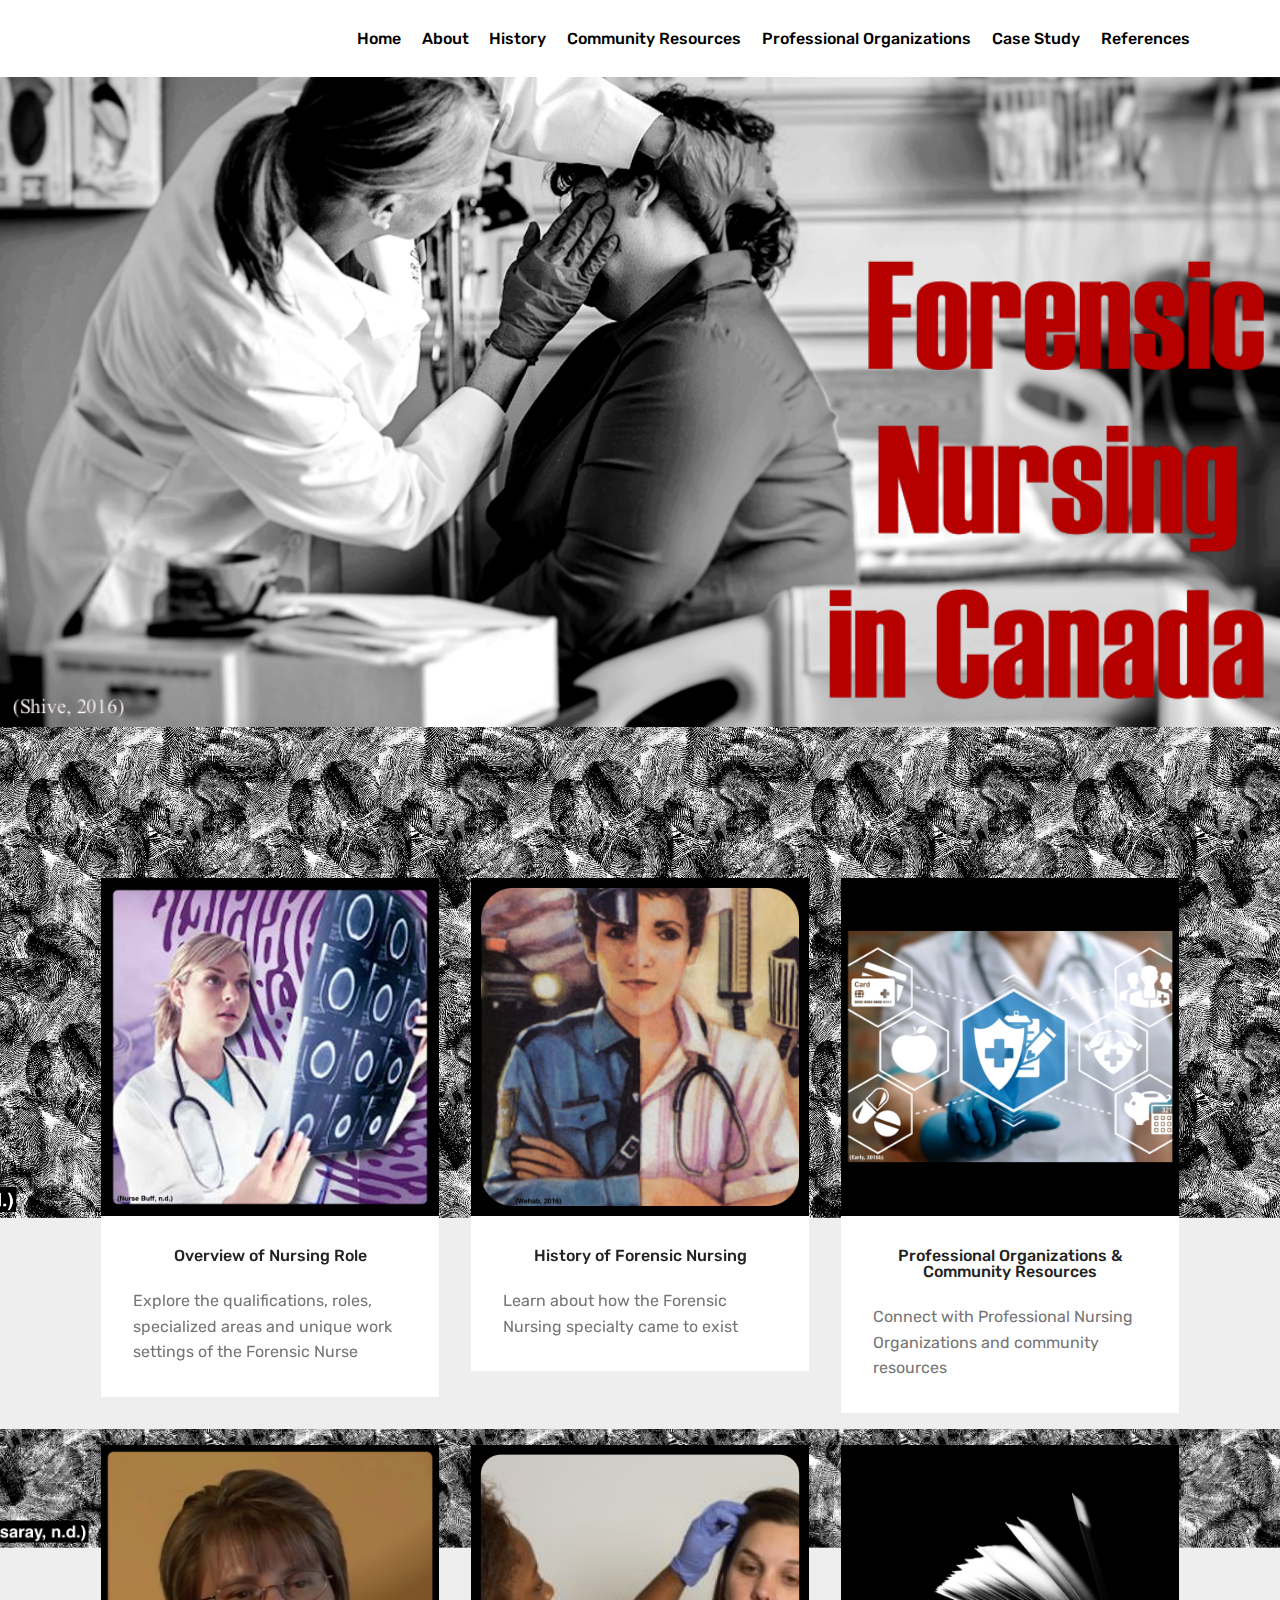
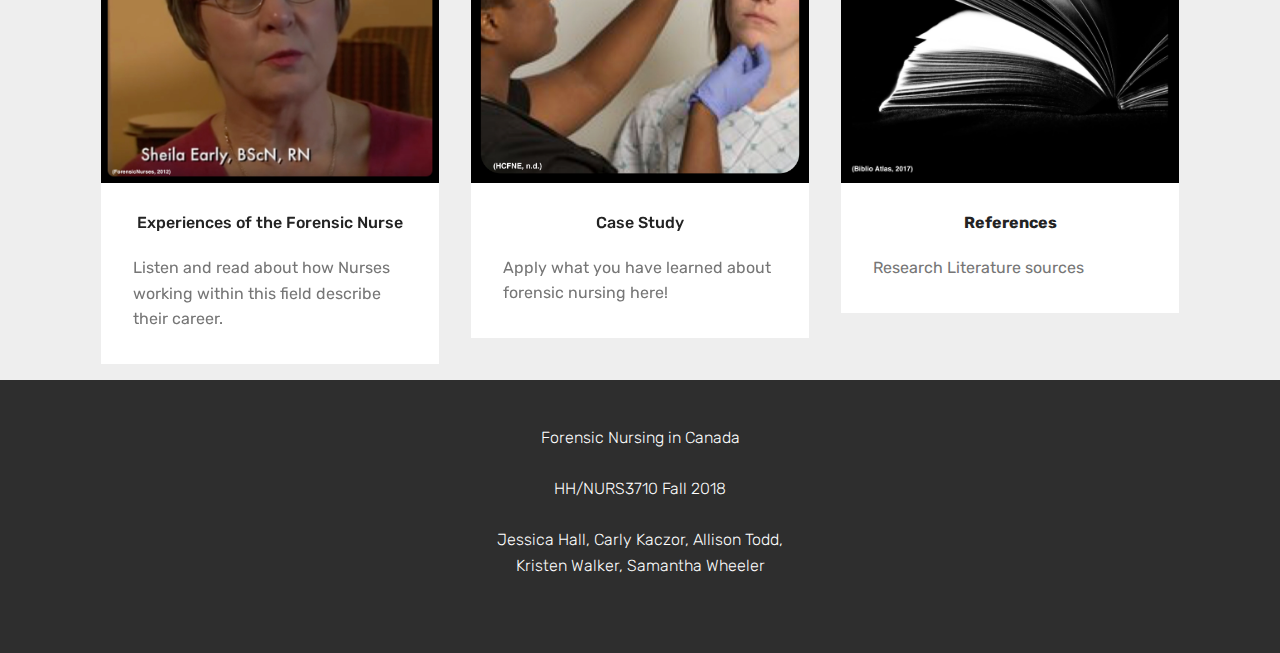
<file: Forensic_Nursing/index.html>
<!DOCTYPE html>
<html >
<head>
  <!-- Site made with Mobirise Website Builder v4.8.6, https://mobirise.com -->
  <meta charset="UTF-8">
  <meta http-equiv="X-UA-Compatible" content="IE=edge">
  <meta name="generator" content="Mobirise v4.8.6, mobirise.com">
  <meta name="viewport" content="width=device-width, initial-scale=1, minimum-scale=1">
  <link rel="shortcut icon" href="assets/images/fingerprint.jpeg" type="image/x-icon">
  <meta name="description" content="">
  <title>Home</title>
  <link rel="stylesheet" href="assets/web/assets/mobirise-icons/mobirise-icons.css">
  <link rel="stylesheet" href="assets/tether/tether.min.css">
  <link rel="stylesheet" href="assets/bootstrap/css/bootstrap.min.css">
  <link rel="stylesheet" href="assets/bootstrap/css/bootstrap-grid.min.css">
  <link rel="stylesheet" href="assets/bootstrap/css/bootstrap-reboot.min.css">
  <link rel="stylesheet" href="assets/dropdown/css/style.css">
  <link rel="stylesheet" href="assets/theme/css/style.css">
  <link rel="stylesheet" href="assets/mobirise/css/mbr-additional.css" type="text/css">
  
  
  
</head>
<body>
  <section class="menu cid-r8xWo1k41g" once="menu" id="menu2-a">

    

    <nav class="navbar navbar-expand beta-menu navbar-dropdown align-items-center navbar-fixed-top navbar-toggleable-sm">
        <button class="navbar-toggler navbar-toggler-right" type="button" data-toggle="collapse" data-target="#navbarSupportedContent" aria-controls="navbarSupportedContent" aria-expanded="false" aria-label="Toggle navigation">
            <div class="hamburger">
                <span></span>
                <span></span>
                <span></span>
                <span></span>
            </div>
        </button>
        <div class="menu-logo">
            <div class="navbar-brand">
                
                
            </div>
        </div>
        <div class="collapse navbar-collapse" id="navbarSupportedContent">
            <ul class="navbar-nav nav-dropdown nav-right navbar-nav-top-padding" data-app-modern-menu="true"><li class="nav-item">
                    <a class="nav-link link text-black display-4" href="index.html">
                        Home</a>
                </li><li class="nav-item"><a class="nav-link link text-black display-4" href="About.html">
                        About</a></li><li class="nav-item"><a class="nav-link link text-black display-4" href="History.html">
                        History</a></li><li class="nav-item"><a class="nav-link link text-black display-4" href="CommProOrgs.html#features13-i">
                        Community Resources</a></li><li class="nav-item"><a class="nav-link link text-black display-4" href="CommProOrgs.html#features13-j">
                        Professional Organizations</a></li><li class="nav-item"><a class="nav-link link text-black display-4" href="CaseStudy.html">
                        Case Study</a></li><li class="nav-item"><a class="nav-link link text-black display-4" href="References.html">
                        References</a></li></ul>
            
        </div>
    </nav>
</section>

<section class="engine"><a href="https://mobirise.info/u">bootstrap html templates</a></section><section class="cid-r8PfgPBh9o" id="image2-f">

    

    <figure class="mbr-figure">
        <div class="image-block" style="width: 100%;">
            <img src="assets/images/20160916-nancy-downing-088-fotor-1.png" alt="Mobirise" title="">
            
        </div>
    </figure>
</section>

<section class="features3 cid-r8xVtzvw8N mbr-parallax-background" id="features3-8">

    

    
    <div class="container">
        <div class="media-container-row">
            <div class="card p-3 col-12 col-md-6 col-lg-4">
                <div class="card-wrapper">
                    <div class="card-img">
                        <a href="About.html"><img src="assets/images/about.jpg" alt="Mobirise" title=""></a>
                    </div>
                    <div class="card-box">
                        <h4 class="card-title mbr-fonts-style display-7">
                            Overview of Nursing Role</h4>
                        <p class="mbr-text mbr-fonts-style display-7">
                            Explore the qualifications, roles, specialized areas and unique work settings of the Forensic Nurse</p>
                    </div>
                    
                </div>
            </div>

            <div class="card p-3 col-12 col-md-6 col-lg-4">
                <div class="card-wrapper">
                    <div class="card-img">
                        <a href="History.html"><img src="assets/images/nurscop-1.jpg" alt="Mobirise" title=""></a>
                    </div>
                    <div class="card-box">
                        <h4 class="card-title mbr-fonts-style display-7">
                            History of Forensic Nursing</h4>
                        <p class="mbr-text mbr-fonts-style display-7">
                            Learn about how the Forensic Nursing specialty came to exist</p>
                    </div>
                    
                </div>
            </div>

            <div class="card p-3 col-12 col-md-6 col-lg-4">
                <div class="card-wrapper">
                    <div class="card-img">
                        <a href="CommProOrgs.html"><img src="assets/images/sdfzv.jpg" alt="Mobirise" title=""></a>
                    </div>
                    <div class="card-box">
                        <h4 class="card-title mbr-fonts-style display-7">Professional Organizations &amp; Community Resources</h4>
                        <p class="mbr-text mbr-fonts-style display-7">Connect with Professional Nursing Organizations and community resources</p>
                    </div>
                    
                </div>
            </div>

            
        </div>
    </div>
</section>

<section class="features3 cid-r8PdImH7RZ mbr-parallax-background" id="features3-e">

    

    
    <div class="container">
        <div class="media-container-row">
            <div class="card p-3 col-12 col-md-6 col-lg-4">
                <div class="card-wrapper">
                    <div class="card-img">
                        <a href="page6.html"><img src="assets/images/experiences.jpg" alt="Mobirise" title=""></a>
                    </div>
                    <div class="card-box">
                        <h4 class="card-title mbr-fonts-style display-7">
                            Experiences of the Forensic Nurse</h4>
                        <p class="mbr-text mbr-fonts-style display-7">
                            Listen and read about how Nurses working within this field describe their career.</p>
                    </div>
                    
                </div>
            </div>

            <div class="card p-3 col-12 col-md-6 col-lg-4">
                <div class="card-wrapper">
                    <div class="card-img">
                        <a href="CaseStudy.html"><img src="assets/images/screen-shot-2018-11-10-at-10.53.50-am.png" alt="Mobirise" title=""></a>
                    </div>
                    <div class="card-box">
                        <h4 class="card-title mbr-fonts-style display-7">
                            Case Study</h4>
                        <p class="mbr-text mbr-fonts-style display-7">Apply what you have learned about forensic nursing here!</p>
                    </div>
                    
                </div>
            </div>

            <div class="card p-3 col-12 col-md-6 col-lg-4">
                <div class="card-wrapper">
                    <div class="card-img">
                        <a href="References.html"><img src="assets/images/references.jpg" alt="Mobirise" title=""></a>
                    </div>
                    <div class="card-box">
                        <h4 class="card-title mbr-fonts-style display-7"><strong>References</strong></h4>
                        <p class="mbr-text mbr-fonts-style display-7">Research Literature sources</p>
                    </div>
                    
                </div>
            </div>

            
        </div>
    </div>
</section>

<section once="" class="cid-r8PaBC6bKq" id="footer6-a">

    

    

    <div class="container">
        <div class="media-container-row align-center mbr-white">
            <div class="col-12">
                <p class="mbr-text mb-0 mbr-fonts-style display-4">Forensic Nursing in Canada<br><br>HH/NURS3710 Fall 2018<br><br>Jessica Hall, Carly Kaczor, Allison Todd, <br>Kristen Walker, Samantha Wheeler</p>
            </div>
        </div>
    </div>
</section>


  <script src="assets/web/assets/jquery/jquery.min.js"></script>
  <script src="assets/popper/popper.min.js"></script>
  <script src="assets/tether/tether.min.js"></script>
  <script src="assets/bootstrap/js/bootstrap.min.js"></script>
  <script src="assets/smoothscroll/smooth-scroll.js"></script>
  <script src="assets/parallax/jarallax.min.js"></script>
  <script src="assets/dropdown/js/script.min.js"></script>
  <script src="assets/touchswipe/jquery.touch-swipe.min.js"></script>
  <script src="assets/theme/js/script.js"></script>
  
  
</body>
</html>
</file>
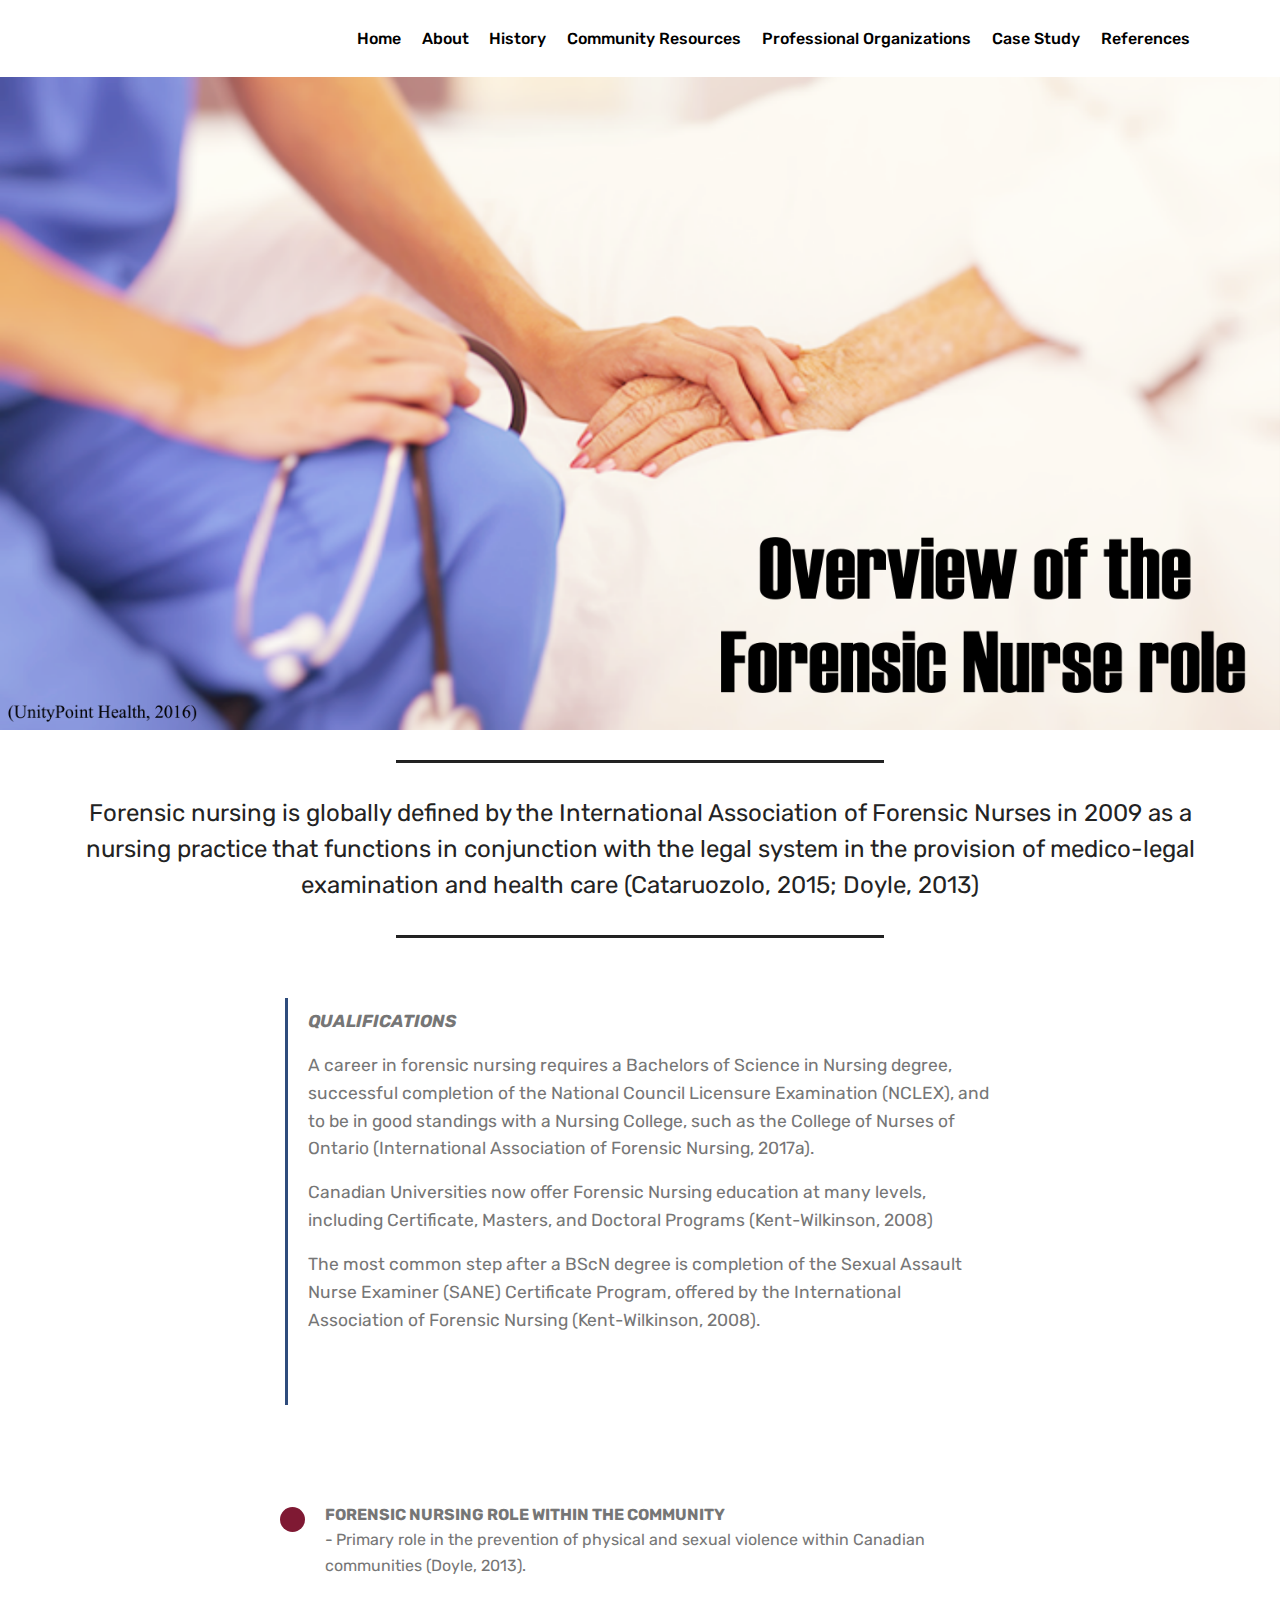
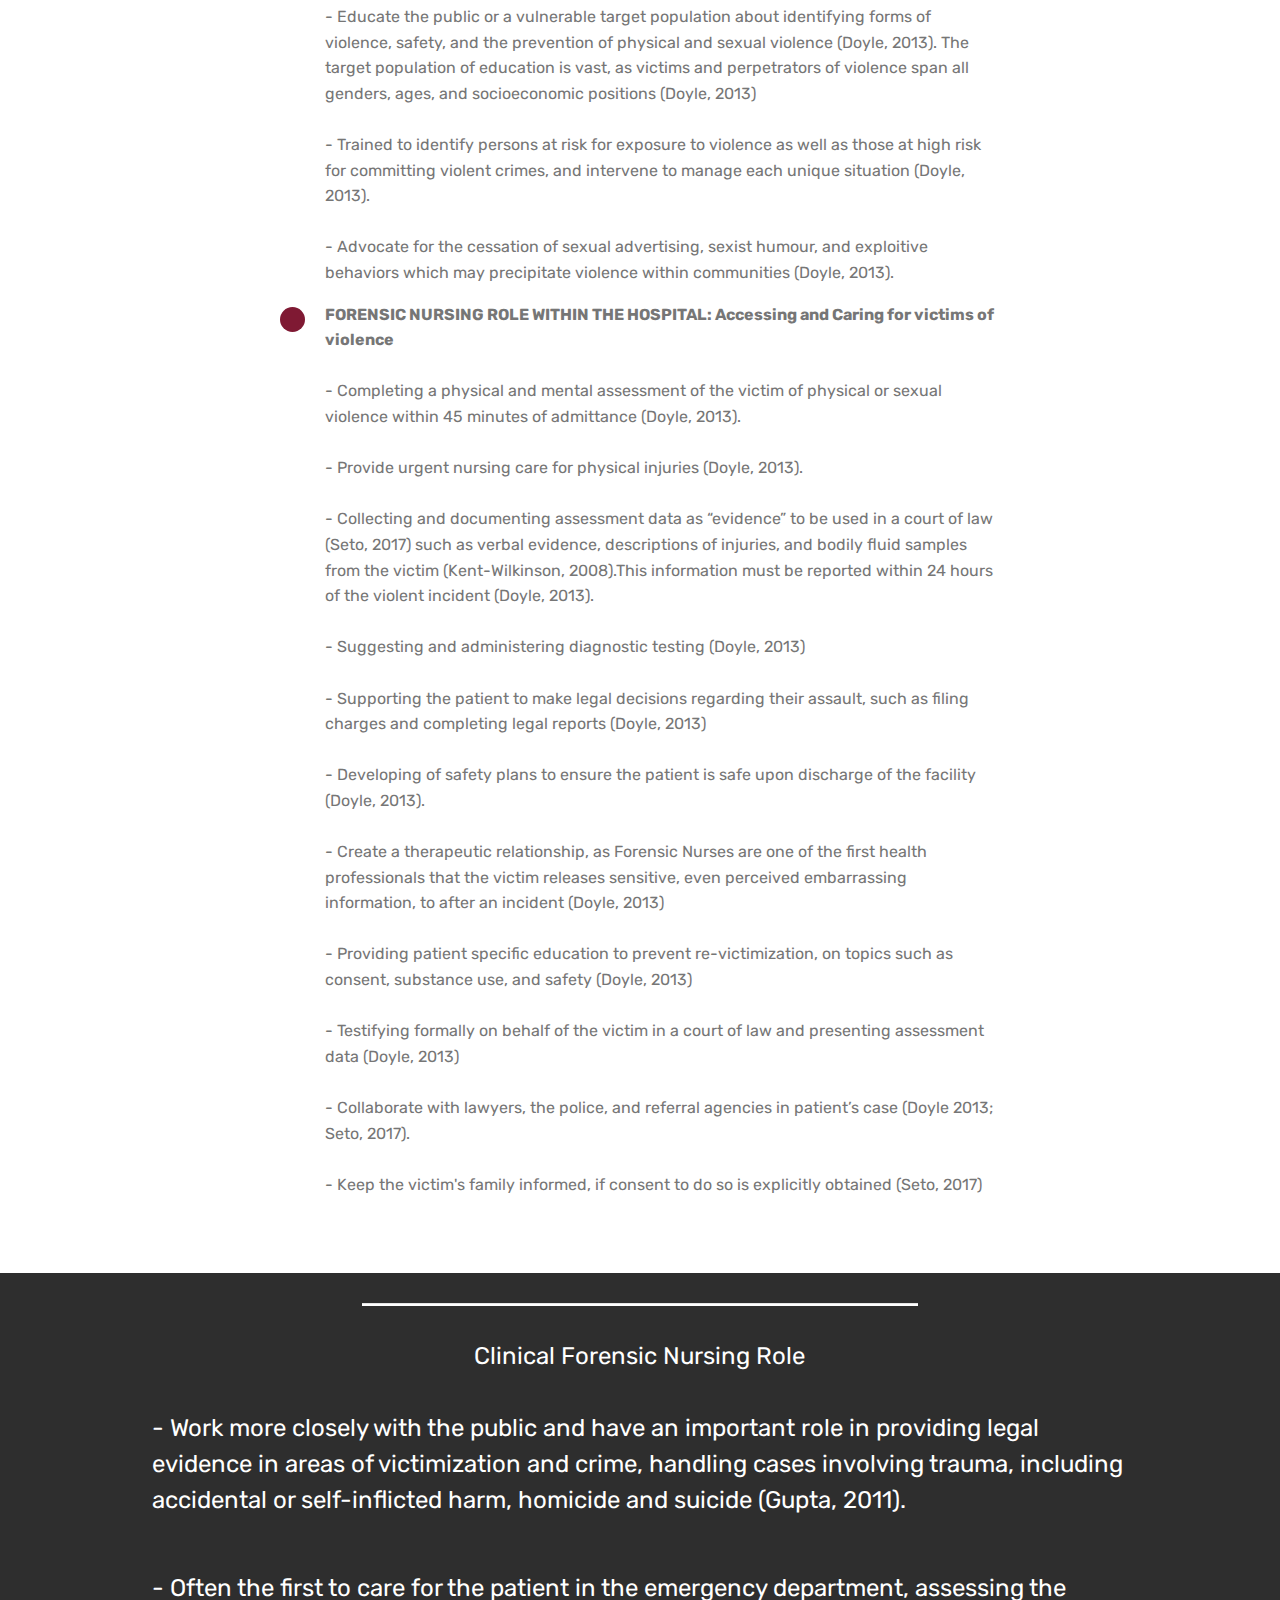
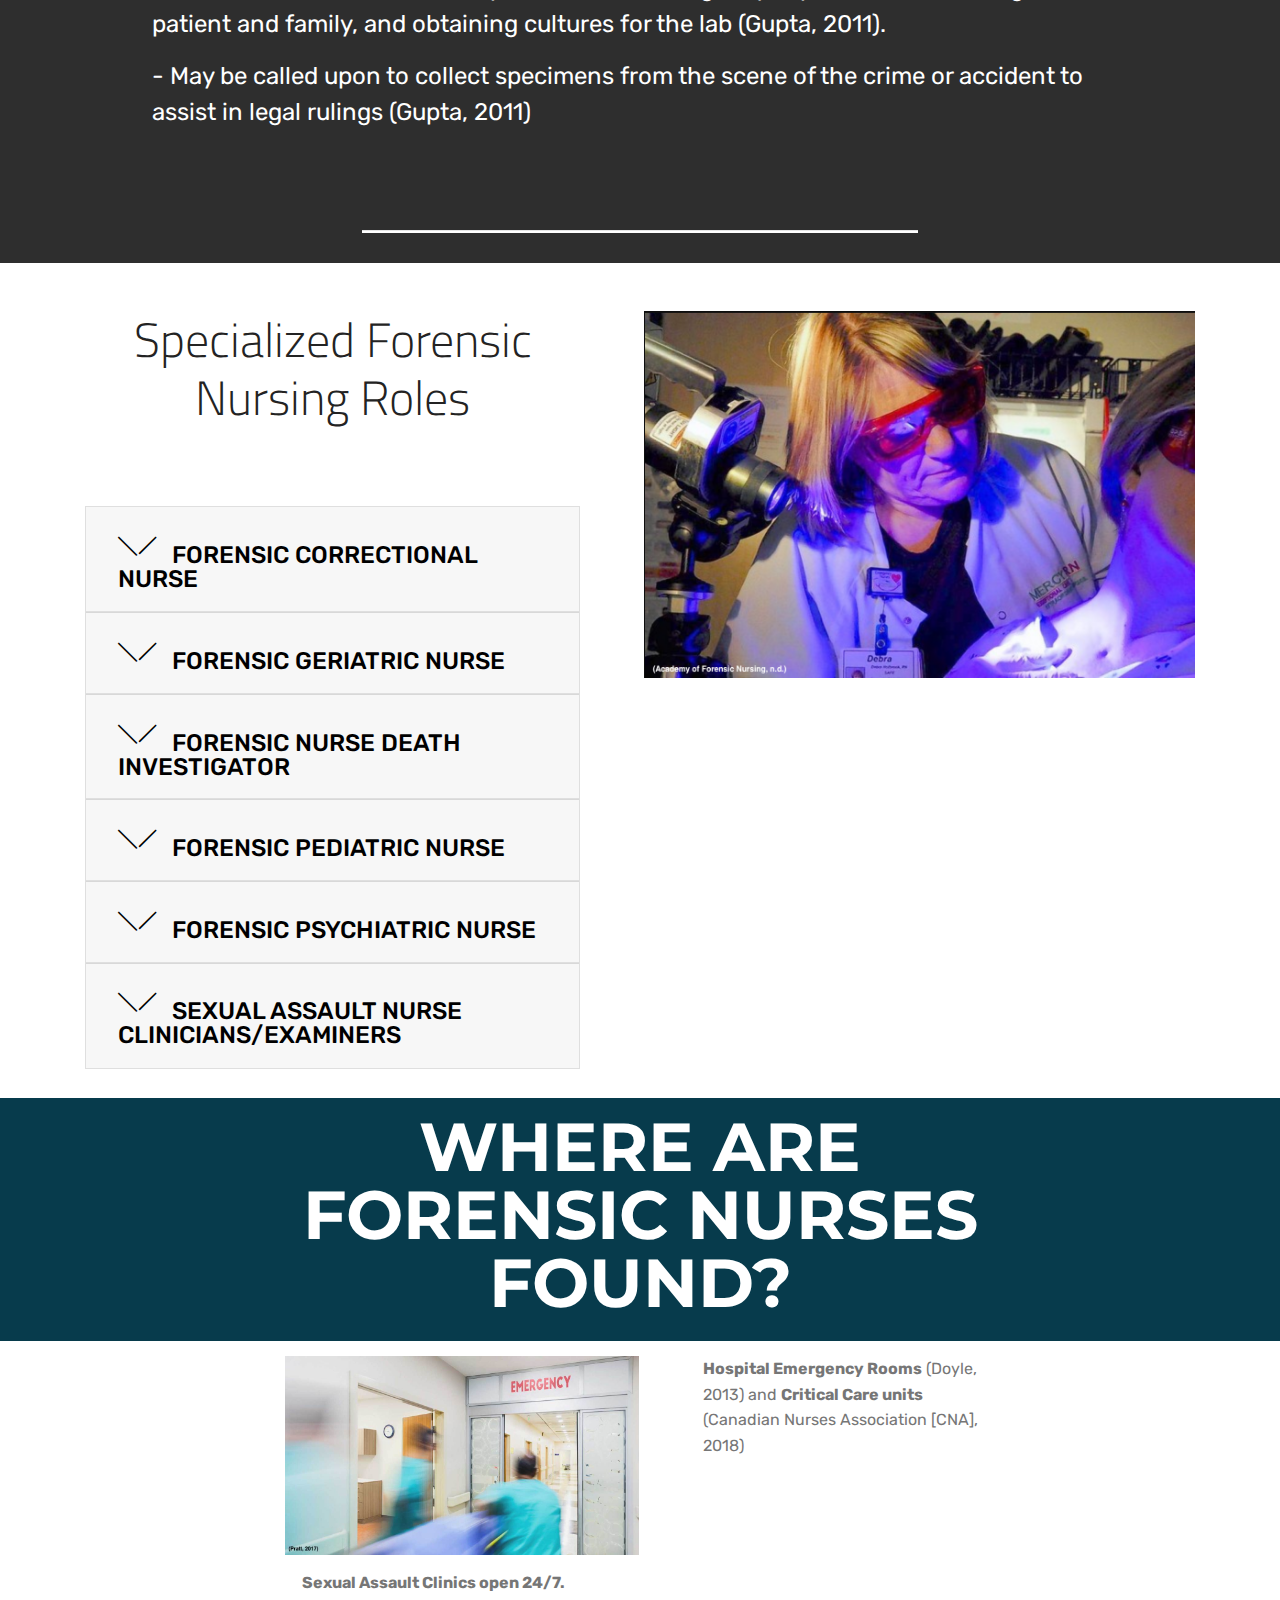
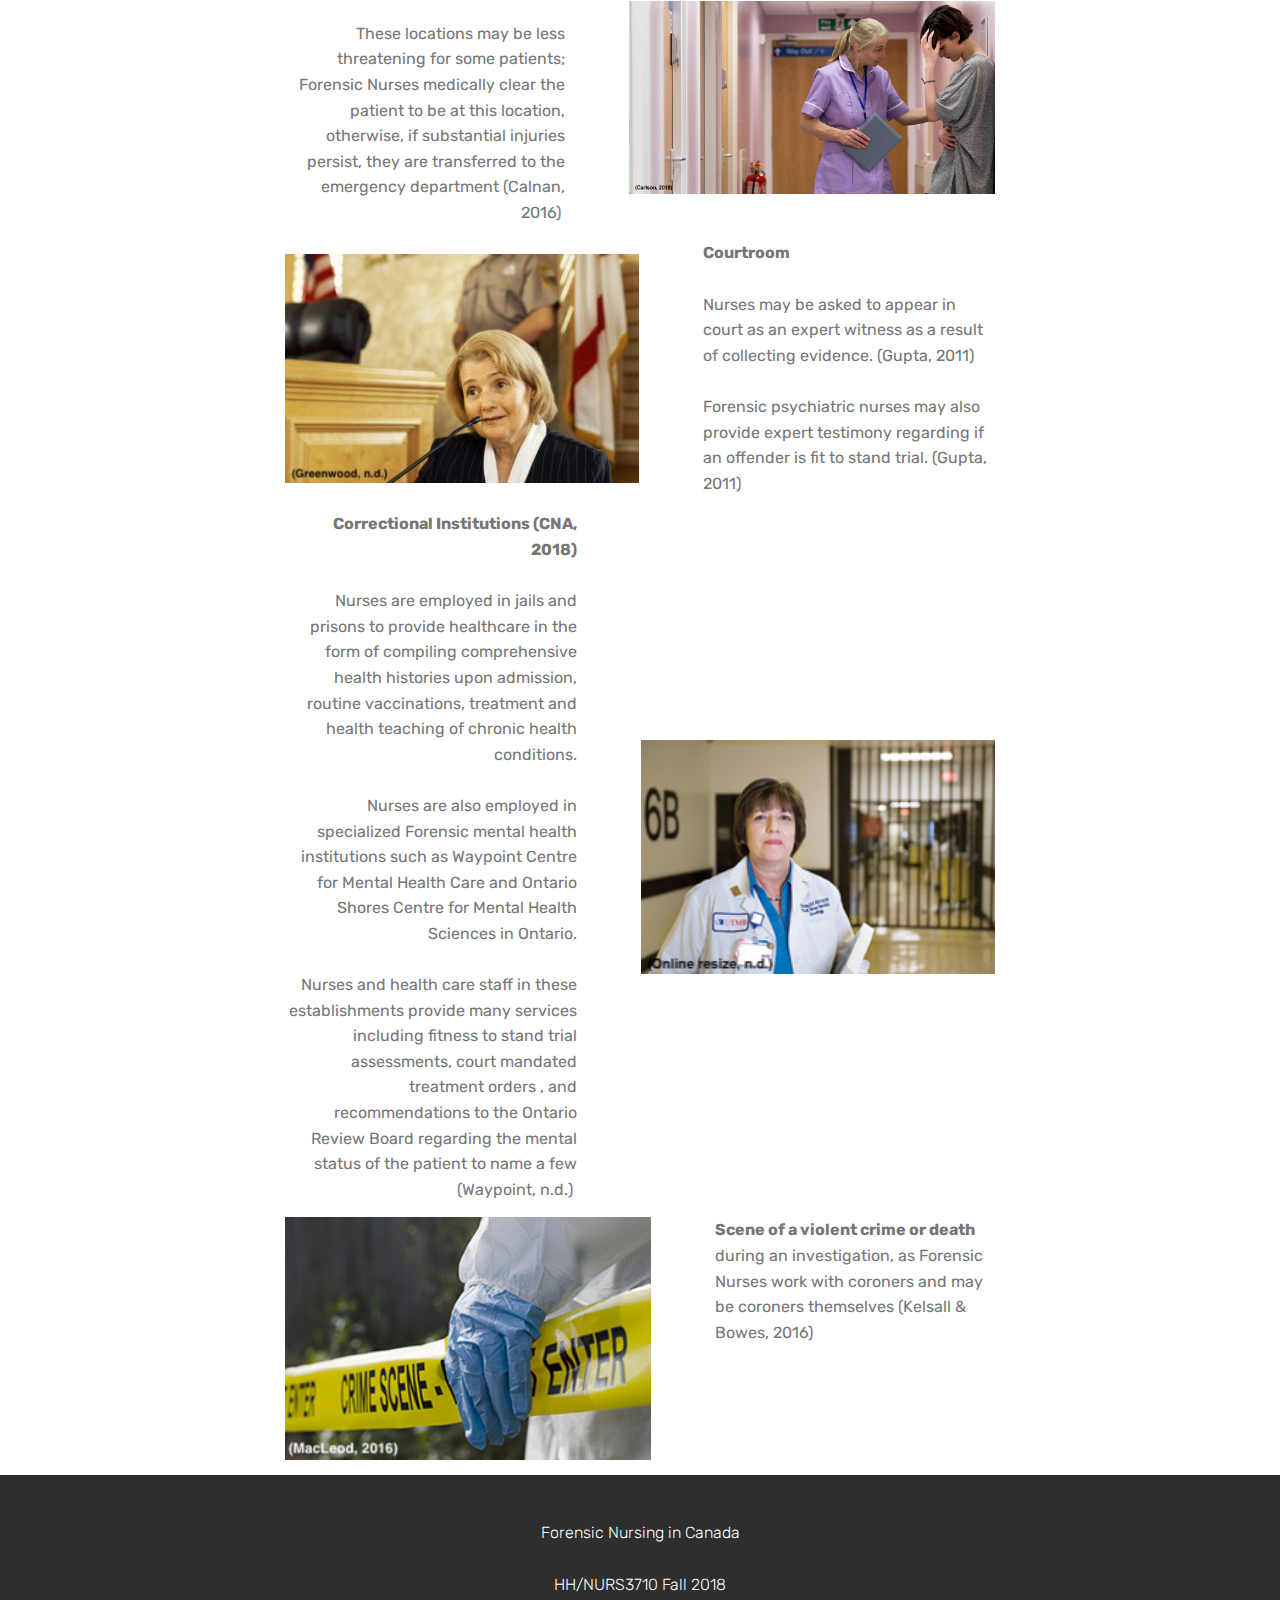
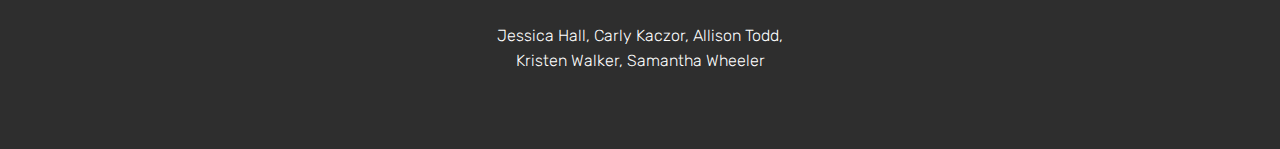
<file: Forensic_Nursing/About.html>
<!DOCTYPE html>
<html >
<head>
  <!-- Site made with Mobirise Website Builder v4.8.6, https://mobirise.com -->
  <meta charset="UTF-8">
  <meta http-equiv="X-UA-Compatible" content="IE=edge">
  <meta name="generator" content="Mobirise v4.8.6, mobirise.com">
  <meta name="viewport" content="width=device-width, initial-scale=1, minimum-scale=1">
  <link rel="shortcut icon" href="assets/images/fingerprint.jpeg" type="image/x-icon">
  <meta name="description" content="Site Creator Description">
  <title>About</title>
  <link rel="stylesheet" href="assets/web/assets/mobirise-icons/mobirise-icons.css">
  <link rel="stylesheet" href="assets/tether/tether.min.css">
  <link rel="stylesheet" href="assets/bootstrap/css/bootstrap.min.css">
  <link rel="stylesheet" href="assets/bootstrap/css/bootstrap-grid.min.css">
  <link rel="stylesheet" href="assets/bootstrap/css/bootstrap-reboot.min.css">
  <link rel="stylesheet" href="assets/dropdown/css/style.css">
  <link rel="stylesheet" href="assets/theme/css/style.css">
  <link rel="stylesheet" href="assets/mobirise/css/mbr-additional.css" type="text/css">
  
  
  
</head>
<body>
  <section class="menu cid-r8S4aEwd3l" once="menu" id="menu2-i">

    

    <nav class="navbar navbar-expand beta-menu navbar-dropdown align-items-center navbar-fixed-top navbar-toggleable-sm">
        <button class="navbar-toggler navbar-toggler-right" type="button" data-toggle="collapse" data-target="#navbarSupportedContent" aria-controls="navbarSupportedContent" aria-expanded="false" aria-label="Toggle navigation">
            <div class="hamburger">
                <span></span>
                <span></span>
                <span></span>
                <span></span>
            </div>
        </button>
        <div class="menu-logo">
            <div class="navbar-brand">
                
                
            </div>
        </div>
        <div class="collapse navbar-collapse" id="navbarSupportedContent">
            <ul class="navbar-nav nav-dropdown nav-right navbar-nav-top-padding" data-app-modern-menu="true"><li class="nav-item">
                    <a class="nav-link link text-black display-4" href="index.html">
                        Home</a>
                </li><li class="nav-item"><a class="nav-link link text-black display-4" href="About.html">
                        About</a></li><li class="nav-item"><a class="nav-link link text-black display-4" href="History.html">
                        History</a></li><li class="nav-item"><a class="nav-link link text-black display-4" href="CommProOrgs.html#features13-i">
                        Community Resources</a></li><li class="nav-item"><a class="nav-link link text-black display-4" href="CommProOrgs.html#features13-j">
                        Professional Organizations</a></li><li class="nav-item"><a class="nav-link link text-black display-4" href="CaseStudy.html">
                        Case Study</a></li><li class="nav-item"><a class="nav-link link text-black display-4" href="References.html">
                        References</a></li></ul>
            
        </div>
    </nav>
</section>

<section class="engine"><a href="https://mobirise.info/i">free website creation software</a></section><section class="cid-r8Sr9IaGjg" id="image2-n">

    

    <figure class="mbr-figure">
        <div class="image-block" style="width: 100%;">
            <img src="assets/images/screen-shot-2018-11-09-at-12.05.30-am.png" alt="Mobirise" title="">
            
        </div>
    </figure>
</section>

<section class="mbr-section article content9 cid-r8S4CfcWh1" id="content9-j">
    
     

    <div class="container">
        <div class="inner-container" style="width: 100%;">
            <hr class="line" style="width: 44%;">
            <div class="section-text align-center mbr-fonts-style display-5">Forensic nursing is globally defined by the International Association of Forensic Nurses in 2009 as a nursing practice that functions in conjunction with the legal system in the provision of medico-legal examination and health care (Cataruozolo, 2015; Doyle, 2013)</div>
            <hr class="line" style="width: 44%;">
        </div>
        </div>
</section>

<section class="mbr-section article content1 cid-r914R3g0gn" id="content2-x">

     

    <div class="container">
        <div class="media-container-row">
            <div class="mbr-text col-12 col-md-8 mbr-fonts-style display-7">
                <blockquote><p><strong>QUALIFICATIONS</strong></p><p><span style="font-style: normal;">A career in forensic nursing requires a Bachelors of Science in Nursing degree, successful completion of the National Council Licensure Examination (NCLEX), and to be in good standings with a Nursing College, such as the College of Nurses of Ontario (International Association of Forensic Nursing, 2017a).&nbsp;</span></p><p><span style="font-style: normal;">Canadian Universities now offer Forensic Nursing education at many levels, including Certificate, Masters, and Doctoral Programs (Kent-Wilkinson, 2008)</span></p><p><span style="font-style: normal;">The most common step after a BScN degree is completion of the Sexual Assault Nurse Examiner (SANE) Certificate Program, offered by the International Association of Forensic Nursing (Kent-Wilkinson, 2008).&nbsp;</span></p><p><strong><br></strong></p></blockquote>
            </div>
        </div>
    </div>
</section>

<section class="mbr-section article content12 cid-r9167fOzjg" id="content12-y">
     

    <div class="container">
        <div class="media-container-row">
            <div class="mbr-text counter-container col-12 col-md-8 mbr-fonts-style display-7">
                <ul>
                    <li><strong>FORENSIC NURSING ROLE WITHIN THE COMMUNITY</strong><br>-<strong> </strong>Primary role in the prevention of physical and sexual violence within Canadian communities (Doyle, 2013).<br><br>- Educate the public or a vulnerable target population about identifying forms of violence, safety, and the prevention of physical and sexual violence (Doyle, 2013). The target population of education is vast, as victims and perpetrators of violence span all genders, ages, and socioeconomic positions (Doyle, 2013)<br><br>- Trained to identify persons at risk for exposure to violence as well as those at high risk for committing violent crimes, and intervene to manage each unique situation (Doyle, 2013). <br><br>- Advocate for the cessation of sexual advertising, sexist humour, and exploitive behaviors which may precipitate violence within communities (Doyle, 2013).</li>
                    <li><strong>FORENSIC NURSING ROLE WITHIN THE HOSPITAL: Accessing and Caring for victims of violence<br></strong><br>- Completing a physical and mental assessment of the victim of physical or sexual violence within 45 minutes of admittance (Doyle, 2013).<br><br>- Provide urgent nursing care for physical injuries (Doyle, 2013).<br><br>- Collecting and documenting assessment data as “evidence” to be used in a court of law (Seto, 2017) such as verbal evidence, descriptions of injuries, and bodily fluid samples from the victim (Kent-Wilkinson, 2008).This information must be reported within 24 hours of the violent incident (Doyle, 2013).<br><br>- Suggesting and administering diagnostic testing (Doyle, 2013)<br><br>- Supporting the patient to make legal decisions regarding their assault, such as filing charges and completing legal reports (Doyle, 2013)<br><br>- Developing of safety plans to ensure the patient is safe upon discharge of the facility (Doyle, 2013).<br><br>- Create a therapeutic relationship, as Forensic Nurses are one of the first health professionals that the victim releases sensitive, even perceived embarrassing information, to after an incident (Doyle, 2013) <br><br>- Providing patient specific education to prevent re-victimization, on topics such as consent, substance use, and safety (Doyle, 2013)<br><br>- Testifying formally on behalf of the victim in a court of law and presenting assessment data (Doyle, 2013) <br><br>- Collaborate with lawyers, the police, and referral agencies in patient’s case (Doyle 2013; Seto, 2017).<br><br>- Keep the victim's family informed, if consent to do so is explicitly obtained (Seto, 2017)</li>
                </ul>
            </div>
        </div>
    </div>
</section>

<section class="mbr-section article content10 cid-r919ADGE54" id="content10-11">
    
     

    <div class="container">
        <div class="inner-container" style="width: 88%;">
            <hr class="line" style="width: 57%;">
            <div class="section-text align-center mbr-white mbr-fonts-style display-5">Clinical Forensic Nursing Role<br><br><p>- Work more closely with the public and have an important role in providing legal evidence in areas of victimization and crime, handling cases involving trauma, including accidental or self-inflicted harm, homicide and suicide (Gupta, 2011).</p><br><p>- Often the first to care for the patient in the emergency department, assessing the patient and family, and obtaining cultures for the lab (Gupta, 2011).&nbsp;</p><p>- May be called upon to collect specimens from the scene of the crime or accident to assist in legal rulings (Gupta, 2011)</p><p><br></p></div>
            <hr class="line" style="width: 57%;">
        </div>
    </div>
</section>

<section class="accordion2 cid-r918vUMF5K" id="accordion2-z">

    


    
    <div class="container">
        <div class="media-container-row pt-5">
            <div class="accordion-content">
                <h2 class="mbr-section-title align-center pb-3 mbr-fonts-style display-2">
                        Specialized Forensic Nursing Roles</h2>
                
                <div id="bootstrap-accordion_11" class="panel-group accordionStyles accordion pt-5 mt-3" role="tablist" aria-multiselectable="true">
                        <div class="card">
                            <div class="card-header" role="tab" id="headingOne">
                                <a role="button" class="collapsed panel-title text-black" data-toggle="collapse" data-core="" href="#collapse1_11" aria-expanded="false" aria-controls="collapse1">
                                    <h4 class="mbr-fonts-style display-5">
                                        <span class="sign mbr-iconfont mbri-arrow-down inactive"></span>FORENSIC CORRECTIONAL NURSE</h4>
                                </a>
                            </div>
                            <div id="collapse1_11" class="panel-collapse noScroll collapse" role="tabpanel" aria-labelledby="headingOne" data-parent="#bootstrap-accordion_11">
                                <div class="panel-body p-4">
                                    <p class="mbr-fonts-style panel-text display-7">- Work with inmates in correctional facilities and often are the first to complete a throughout assessment and determine care requirements of the patient (Cataruozolo, 2015). <br><br>- Work closely with correctional officers in the monitoring of the medical conditions of inmates and in providing care in the case of emergencies (Cataruozolo, 2015). <br><br>- Possible nursing care includes addiction and withdrawal management, transmission of infectious diseases, emergency care, and the management of chronic health conditions of inmates (Cataruozolo, 2015).<br></p>
                                </div>
                            </div>
                        </div>
                
                        <div class="card">
                            <div class="card-header" role="tab" id="headingTwo">
                                <a role="button" class="collapsed panel-title text-black" data-toggle="collapse" data-core="" href="#collapse2_11" aria-expanded="false" aria-controls="collapse2">
                                    <h4 class="mbr-fonts-style mbr-fonts-style display-5">
                                        <span class="sign mbr-iconfont mbri-arrow-down inactive"></span>FORENSIC GERIATRIC NURSE</h4>
                                </a>
                                
                            </div>
                            <div id="collapse2_11" class="panel-collapse noScroll collapse" role="tabpanel" aria-labelledby="headingTwo" data-parent="#bootstrap-accordion_11">
                                <div class="panel-body p-4">
                                    <p class="mbr-fonts-style panel-text display-7">
                                       - Work with older adults who have been a victim of neglect, abuse or assault by supporting them both emotionally and physically (Finch, n.d). <br><br>- Investigate cases by gathering evidence through assessment, then documenting and reporting the findings, which may require them to stand up in court (Finch, n.d). <br><br>- Collaborate with lawyers, social service workers, and/or victim advocate groups depending on the case (Finch, n.d).<br></p>
                                </div>
                            </div>
                        </div>
                
                        <div class="card">
                            <div class="card-header" role="tab" id="headingThree">
                                <a role="button" class="collapsed panel-title text-black" data-toggle="collapse" data-core="" href="#collapse3_11" aria-expanded="false" aria-controls="collapse3">
                                    <h4 class="mbr-fonts-style display-5">
                                        <span class="sign mbr-iconfont mbri-arrow-down inactive"></span>FORENSIC NURSE DEATH INVESTIGATOR</h4>
                                </a>
                            </div>
                            <div id="collapse3_11" class="panel-collapse noScroll collapse" role="tabpanel" aria-labelledby="headingThree" data-parent="#bootstrap-accordion_11">
                                <div class="panel-body p-4">
                                    <p class="mbr-fonts-style panel-text display-7">- Work for a coroner or medical examiner’s office and their primary role is to investigate death in remote locations such as Nunavut (Romano, 2010). <br><br>- Document a factual, detailed and descriptive report of their examination of the body, the surroundings, and their interview of witnesses (Romano, 2010). <br><br>- Collect evidence from the scene of the crime and are called upon in court to provide an expert witness statement regarding their findings (Romano, 2010).<br></p>
                                </div>
                            </div>
                        </div>
                
                        <div class="card">
                            <div class="card-header" role="tab" id="headingFour">
                                <a role="button" class="collapsed panel-title text-black" data-toggle="collapse" data-core="" href="#collapse4_11" aria-expanded="false" aria-controls="collapse4">
                                    <h4 class="mbr-fonts-style display-5">
                                        <span class="sign mbr-iconfont mbri-arrow-down inactive"></span>FORENSIC PEDIATRIC NURSE</h4>
                                </a>
                            </div>
                            <div id="collapse4_11" class="panel-collapse noScroll collapse" role="tabpanel" aria-labelledby="headingFour" data-parent="#bootstrap-accordion_11">
                                <div class="panel-body p-4">
                                    <p class="mbr-fonts-style panel-text display-7">
                                       - Work with children whom are the victims of abuse or neglect. <br><br>- Possess advanced skills in the recognition of the incidence of abuse or neglect of a child, as well as in evaluation and treatment (American Forensic Nurses, n.d).<br></p>
                                </div>
                            </div>
                        </div>
                
                        <div class="card">
                            <div class="card-header" role="tab" id="headingFive">
                                <a role="button" class="collapsed panel-title text-black" data-toggle="collapse" data-core="" href="#collapse5_11" aria-expanded="false" aria-controls="collapse5">
                                    <h4 class="mbr-fonts-style display-5">
                                        <span class="sign mbr-iconfont mbri-arrow-down inactive"></span>FORENSIC PSYCHIATRIC NURSE</h4>
                                </a>
                            </div>
                            <div id="collapse5_11" class="panel-collapse noScroll collapse" role="tabpanel" aria-labelledby="headingFive" data-parent="#bootstrap-accordion_11">
                                <div class="panel-body p-4">
                                    <p class="mbr-fonts-style panel-text display-7">
                                       - Use of both psychiatric and forensic nursing knowledge to provide care for those with mental illness or instability who may be involved with crime and substance use (Gupta, 2011). <br><br>- When suspected offenders claim to suffer from mental illness or unsound mind as justification for the crime they commited, they observe these individuals to assist in a court ruling whether they are of able mind to participate in the trial. (Gupta, 2011)<br></p>
                                </div>
                            </div>
                        </div>
                
                        <div class="card">
                            <div class="card-header" role="tab" id="headingSix">
                                <a role="button" class="collapsed panel-title text-black" data-toggle="collapse" data-core="" href="#collapse6_11" aria-expanded="false" aria-controls="collapse6">
                                    <h4 class="mbr-fonts-style display-5">
                                        <span class="sign mbr-iconfont mbri-arrow-down inactive"></span>SEXUAL ASSAULT NURSE CLINICIANS/EXAMINERS</h4>
                                </a>
                            </div>
                            <div id="collapse6_11" class="panel-collapse noScroll collapse" role="tabpanel" aria-labelledby="headingSix" data-parent="#bootstrap-accordion_11">
                                <div class="panel-body p-4">
                                    <p class="mbr-fonts-style panel-text display-7">- Possess specialty training to perform forensic and medical examinations in the evaluation of sexual assault victims (Cataruozolo, 2015). <br><br>- Work with the victim in the completion of sexual assault medical examination kits and notify law enforcements according to the victims wishes (Cataruozolo, 2015).<br><br>- If court proceedings take place, the forensic nurse may be asked to testify and present the evidence collected (Cataruozolo, 2015).<br></p>
                                </div>
                            </div>
                        </div>
                </div>
            </div>
            <div class="mbr-figure" style="width: 117%;">
                    <img src="assets/images/screen-shot-2018-11-10-at-12.18.16-pm.png" alt="Mobirise" title="">
            </div>
        </div>
    </div>
</section>

<section class="mbr-section content5 cid-r91pKVjmSD" id="content5-9">

    

    

    <div class="container">
        <div class="media-container-row">
            <div class="title col-12 col-md-8">
                <h2 class="align-center mbr-bold mbr-white pb-3 mbr-fonts-style display-1">
                    WHERE ARE FORENSIC NURSES FOUND?</h2>
                
                
                
            </div>
        </div>
    </div>
</section>

<section class="mbr-section content6 cid-r91z5hJ9qC" id="content6-h">
    
     
    
    <div class="container">
        <div class="media-container-row">
            <div class="col-12 col-md-8">
                <div class="media-container-row">
                    <div class="mbr-figure" style="width: 130%;">
                      <img src="assets/images/3509-emergency-room-1296x728-header.jpg" alt="Mobirise" title="">  
                    </div>
                    <div class="media-content">
                        <div class="mbr-section-text">
                            <p class="mbr-text mb-0 mbr-fonts-style display-7"><strong>Hospital Emergency Rooms</strong> (Doyle, 2013) and <strong>Critical Care units</strong> (Canadian Nurses Association [CNA], 2018)</p>
                        </div>
                    </div>
                </div>
            </div>
        </div>
    </div>
</section>

<section class="mbr-section content7 cid-r91z5uTl7p" id="content7-i">
          
    

    <div class="container">
        <div class="media-container-row">
            <div class="col-12 col-md-8">
                <div class="media-container-row">
                    <div class="media-content">
                        <div class="mbr-section-text">
                            <p class="mbr-text align-right mb-0 mbr-fonts-style display-7"><strong>Sexual Assault Clinics open 24/7.</strong> <br><br>These locations may be less threatening for some patients; <br>Forensic Nurses medically clear the patient to be at this location, otherwise, if substantial injuries persist, they are transferred to the emergency department (Calnan, 2016)&nbsp;</p>
                        </div>
                    </div>
                    <div class="mbr-figure" style="width: 140%;">
                     <img src="assets/images/sexaul-assault-header.jpg" alt="Mobirise" title="">  
                    </div>
                </div>
            </div>
        </div>
    </div>
</section>

<section class="mbr-section content6 cid-r91z5HKLeL" id="content6-j">
    
     
    
    <div class="container">
        <div class="media-container-row">
            <div class="col-12 col-md-8">
                <div class="media-container-row">
                    <div class="mbr-figure" style="width: 130%;">
                      <img src="assets/images/57277895.jpg" alt="Mobirise" title="">  
                    </div>
                    <div class="media-content">
                        <div class="mbr-section-text">
                            <p class="mbr-text mb-0 mbr-fonts-style display-7"><strong>Courtroom </strong><br><br>Nurses may be asked to appear in court as an expert witness as a result of collecting evidence. (Gupta, 2011)<br><br>Forensic psychiatric nurses may also provide expert testimony regarding if an offender is fit to stand trial.&nbsp;(Gupta, 2011)</p>
                        </div>
                    </div>
                </div>
            </div>
        </div>
    </div>
</section>

<section class="mbr-section content7 cid-r91z63LqB8" id="content7-k">
          
    

    <div class="container">
        <div class="media-container-row">
            <div class="col-12 col-md-8">
                <div class="media-container-row">
                    <div class="media-content">
                        <div class="mbr-section-text">
                            <p class="mbr-text align-right mb-0 mbr-fonts-style display-7"><strong>Correctional Institutions (CNA, 2018)</strong><br><br>Nurses are employed in jails and prisons to provide healthcare in the form of compiling comprehensive health histories upon admission, routine vaccinations, treatment and health teaching of chronic health conditions.<br><br>Nurses are also employed in specialized Forensic mental health institutions such as Waypoint Centre for Mental Health Care and Ontario Shores Centre for Mental Health Sciences in Ontario. <br><br>Nurses and health care staff in these establishments provide many services including fitness to stand trial assessments, court mandated treatment orders , and recommendations to the Ontario Review Board regarding the mental status of the patient to name a few (Waypoint, n.d.)&nbsp;</p>
                        </div>
                    </div>
                    <div class="mbr-figure" style="width: 130%;">
                     <img src="assets/images/934802.jpg" alt="Mobirise" title="">  
                    </div>
                </div>
            </div>
        </div>
    </div>
</section>

<section class="mbr-section content6 cid-r91z6bQCiZ" id="content6-l">
    
     
    
    <div class="container">
        <div class="media-container-row">
            <div class="col-12 col-md-8">
                <div class="media-container-row">
                    <div class="mbr-figure" style="width: 140%;">
                      <img src="assets/images/death-scene-investigation.jpg" alt="Mobirise" title="">  
                    </div>
                    <div class="media-content">
                        <div class="mbr-section-text">
                            <p class="mbr-text mb-0 mbr-fonts-style display-7"><strong>Scene of a violent crime or death</strong> during an investigation, as Forensic Nurses work with coroners and may be coroners themselves (Kelsall &amp; Bowes, 2016)<br></p>
                        </div>
                    </div>
                </div>
            </div>
        </div>
    </div>
</section>

<section once="" class="cid-r8PaKAqzp3" id="footer6-b">

    

    

    <div class="container">
        <div class="media-container-row align-center mbr-white">
            <div class="col-12">
                <p class="mbr-text mb-0 mbr-fonts-style display-4">Forensic Nursing in Canada<br><br>HH/NURS3710 Fall 2018<br><br>Jessica Hall, Carly Kaczor, Allison Todd, <br>Kristen Walker, Samantha Wheeler</p>
            </div>
        </div>
    </div>
</section>


  <script src="assets/web/assets/jquery/jquery.min.js"></script>
  <script src="assets/popper/popper.min.js"></script>
  <script src="assets/tether/tether.min.js"></script>
  <script src="assets/bootstrap/js/bootstrap.min.js"></script>
  <script src="assets/smoothscroll/smooth-scroll.js"></script>
  <script src="assets/dropdown/js/script.min.js"></script>
  <script src="assets/touchswipe/jquery.touch-swipe.min.js"></script>
  <script src="assets/mbr-switch-arrow/mbr-switch-arrow.js"></script>
  <script src="assets/theme/js/script.js"></script>
  
  
</body>
</html>
</file>
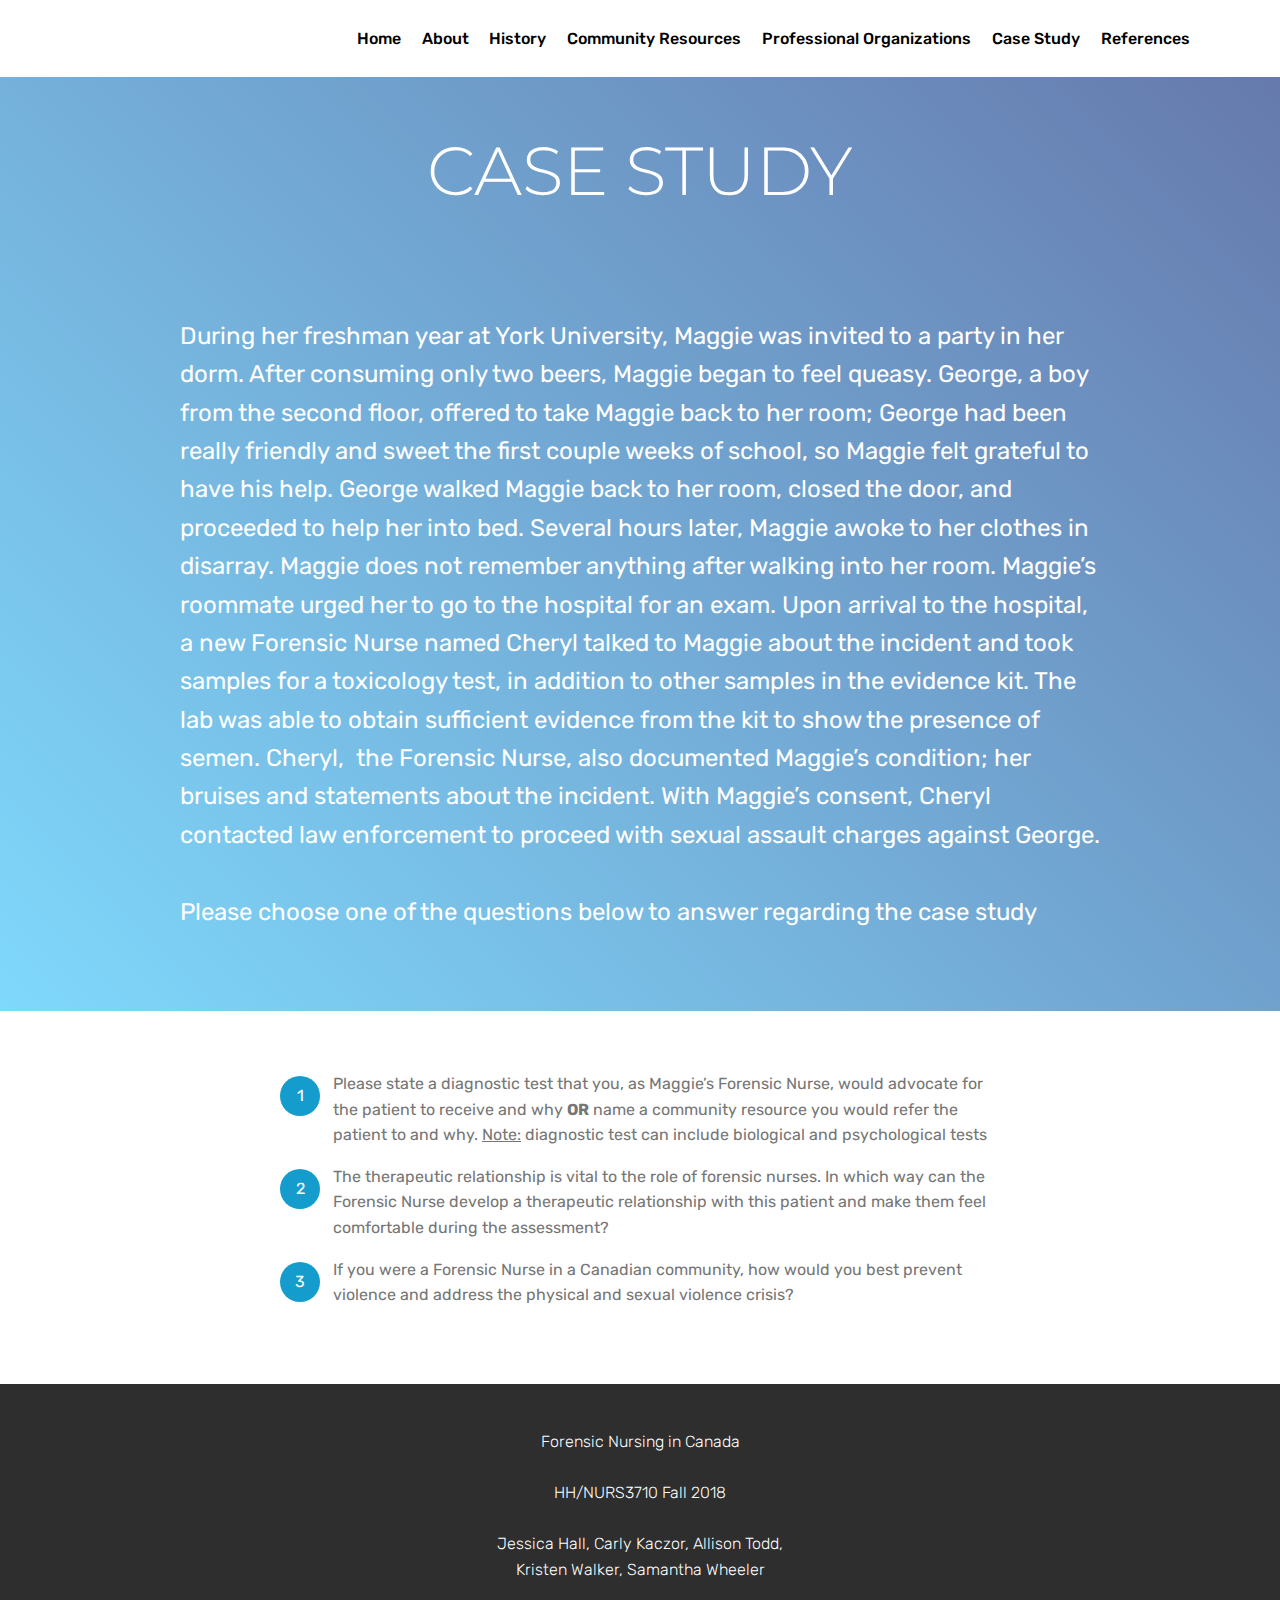
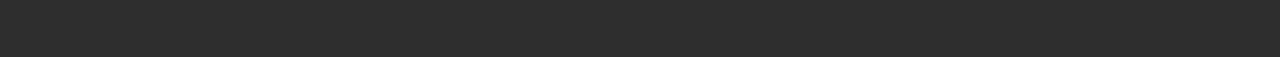
<file: Forensic_Nursing/CaseStudy.html>
<!DOCTYPE html>
<html >
<head>
  <!-- Site made with Mobirise Website Builder v4.8.6, https://mobirise.com -->
  <meta charset="UTF-8">
  <meta http-equiv="X-UA-Compatible" content="IE=edge">
  <meta name="generator" content="Mobirise v4.8.6, mobirise.com">
  <meta name="viewport" content="width=device-width, initial-scale=1, minimum-scale=1">
  <link rel="shortcut icon" href="assets/images/fingerprint.jpeg" type="image/x-icon">
  <meta name="description" content="Website Creator Description">
  <title>Case Study</title>
  <link rel="stylesheet" href="assets/web/assets/mobirise-icons/mobirise-icons.css">
  <link rel="stylesheet" href="assets/tether/tether.min.css">
  <link rel="stylesheet" href="assets/bootstrap/css/bootstrap.min.css">
  <link rel="stylesheet" href="assets/bootstrap/css/bootstrap-grid.min.css">
  <link rel="stylesheet" href="assets/bootstrap/css/bootstrap-reboot.min.css">
  <link rel="stylesheet" href="assets/dropdown/css/style.css">
  <link rel="stylesheet" href="assets/theme/css/style.css">
  <link rel="stylesheet" href="assets/mobirise/css/mbr-additional.css" type="text/css">
  
  
  
</head>
<body>
  <section class="menu cid-r8S5gxFEd4" once="menu" id="menu2-v">

    

    <nav class="navbar navbar-expand beta-menu navbar-dropdown align-items-center navbar-fixed-top navbar-toggleable-sm">
        <button class="navbar-toggler navbar-toggler-right" type="button" data-toggle="collapse" data-target="#navbarSupportedContent" aria-controls="navbarSupportedContent" aria-expanded="false" aria-label="Toggle navigation">
            <div class="hamburger">
                <span></span>
                <span></span>
                <span></span>
                <span></span>
            </div>
        </button>
        <div class="menu-logo">
            <div class="navbar-brand">
                
                
            </div>
        </div>
        <div class="collapse navbar-collapse" id="navbarSupportedContent">
            <ul class="navbar-nav nav-dropdown nav-right navbar-nav-top-padding" data-app-modern-menu="true"><li class="nav-item">
                    <a class="nav-link link text-black display-4" href="index.html">
                        Home</a>
                </li><li class="nav-item"><a class="nav-link link text-black display-4" href="About.html">
                        About</a></li><li class="nav-item"><a class="nav-link link text-black display-4" href="History.html">
                        History</a></li><li class="nav-item"><a class="nav-link link text-black display-4" href="CommProOrgs.html#features13-i">
                        Community Resources</a></li><li class="nav-item"><a class="nav-link link text-black display-4" href="CommProOrgs.html#features13-j">
                        Professional Organizations</a></li><li class="nav-item"><a class="nav-link link text-black display-4" href="CaseStudy.html">
                        Case Study</a></li><li class="nav-item"><a class="nav-link link text-black display-4" href="References.html">
                        References</a></li></ul>
            
        </div>
    </nav>
</section>

<section class="engine"><a href="https://mobirise.info/e">how to make your own website</a></section><section class="header5 cid-r92zxrjJCM mbr-fullscreen" id="header5-p">

    

    
    <div class="container">
        <div class="row justify-content-center">
            <div class="mbr-white col-md-10">
                <h1 class="mbr-section-title align-center pb-3 mbr-fonts-style display-1"><br>CASE STUDY<br><br></h1>
                <p class="mbr-text align-center display-5 pb-3 mbr-fonts-style">During her freshman year at York University, Maggie was invited to a party in her dorm. After consuming only two beers, Maggie began to feel queasy. George, a boy from the second floor, offered to take Maggie back to her room; George had been really friendly and sweet the first couple weeks of school, so Maggie felt grateful to have his help. George walked Maggie back to her room, closed the door, and proceeded to help her into bed. Several hours later, Maggie awoke to her clothes in disarray. Maggie does not remember anything after walking into her room. Maggie’s roommate urged her to go to the hospital for an exam. Upon arrival to the hospital, a new Forensic Nurse named Cheryl talked to Maggie about the incident and took samples for a toxicology test, in addition to other samples in the evidence kit. The lab was able to obtain sufficient evidence from the kit to show the presence of semen. Cheryl, &nbsp;the Forensic Nurse, also documented Maggie’s condition; her bruises and statements about the incident. With Maggie’s consent, Cheryl contacted law enforcement to proceed with sexual assault charges against George. <br> <br>Please choose one of the questions below to answer regarding the case study<br></p>
                
            </div>
        </div>
    </div>

    
</section>

<section class="mbr-section article content11 cid-r92AfyEF7J" id="content11-q">
     

    <div class="container">
        <div class="media-container-row">
            <div class="mbr-text counter-container col-12 col-md-8 mbr-fonts-style display-7">
                <ol>
                    <li>Please state a diagnostic test that you, as Maggie’s Forensic Nurse, would advocate for the patient to receive and why <strong>OR</strong> name a community resource you would refer the patient to and why. <u>Note:</u> diagnostic test can include biological and psychological tests</li>
                    <li>The therapeutic relationship is vital to the role of forensic nurses. In which way can the Forensic Nurse develop a therapeutic relationship with this patient and make them feel comfortable during the assessment?</li>
                    <li>If you were a Forensic Nurse in a Canadian community, how would you best prevent violence and address the physical and sexual violence crisis?</li>
                </ol>
            </div>
        </div>
    </div>
</section>

<section once="" class="cid-r8PaROWpAc" id="footer6-u">

    

    

    <div class="container">
        <div class="media-container-row align-center mbr-white">
            <div class="col-12">
                <p class="mbr-text mb-0 mbr-fonts-style display-4">Forensic Nursing in Canada<br><br>HH/NURS3710 Fall 2018<br><br>Jessica Hall, Carly Kaczor, Allison Todd, <br>Kristen Walker, Samantha Wheeler</p>
            </div>
        </div>
    </div>
</section>


  <script src="assets/web/assets/jquery/jquery.min.js"></script>
  <script src="assets/popper/popper.min.js"></script>
  <script src="assets/tether/tether.min.js"></script>
  <script src="assets/bootstrap/js/bootstrap.min.js"></script>
  <script src="assets/smoothscroll/smooth-scroll.js"></script>
  <script src="assets/dropdown/js/script.min.js"></script>
  <script src="assets/touchswipe/jquery.touch-swipe.min.js"></script>
  <script src="assets/theme/js/script.js"></script>
  
  
</body>
</html>
</file>
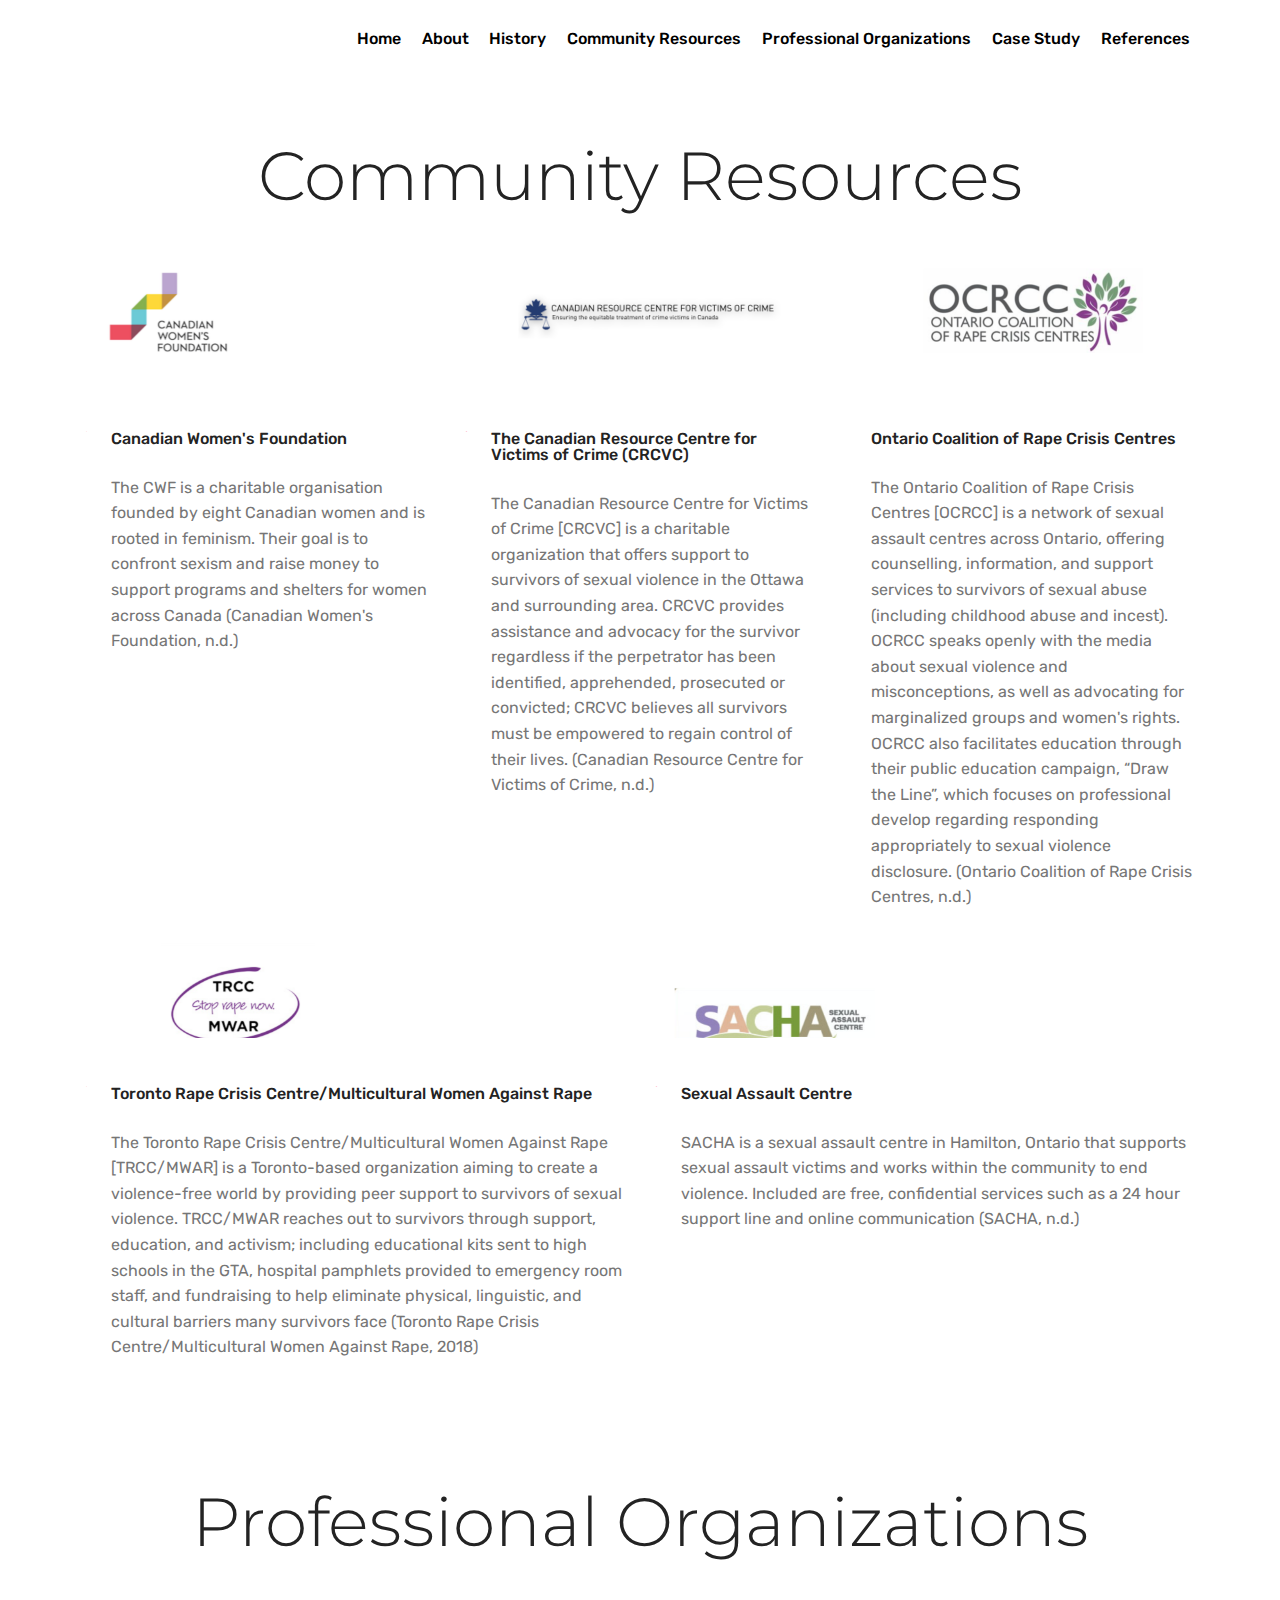
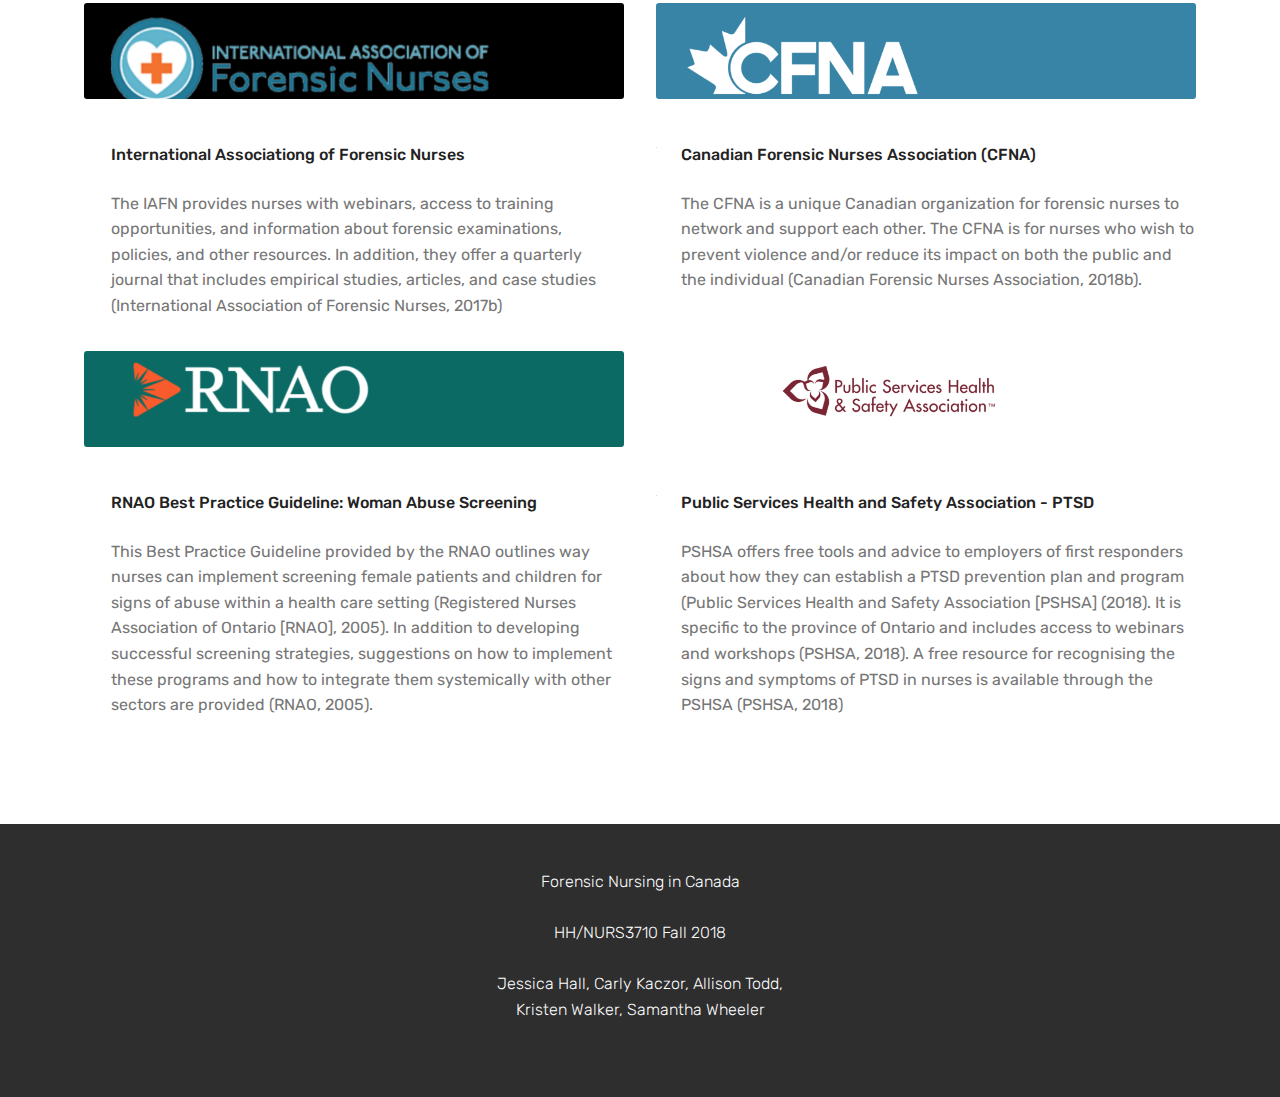
<file: Forensic_Nursing/CommProOrgs.html>
<!DOCTYPE html>
<html >
<head>
  <!-- Site made with Mobirise Website Builder v4.8.6, https://mobirise.com -->
  <meta charset="UTF-8">
  <meta http-equiv="X-UA-Compatible" content="IE=edge">
  <meta name="generator" content="Mobirise v4.8.6, mobirise.com">
  <meta name="viewport" content="width=device-width, initial-scale=1, minimum-scale=1">
  <link rel="shortcut icon" href="assets/images/fingerprint.jpeg" type="image/x-icon">
  <meta name="description" content="Website Builder Description">
  <title>Community Resources/Professional Organizations</title>
  <link rel="stylesheet" href="assets/web/assets/mobirise-icons/mobirise-icons.css">
  <link rel="stylesheet" href="assets/tether/tether.min.css">
  <link rel="stylesheet" href="assets/bootstrap/css/bootstrap.min.css">
  <link rel="stylesheet" href="assets/bootstrap/css/bootstrap-grid.min.css">
  <link rel="stylesheet" href="assets/bootstrap/css/bootstrap-reboot.min.css">
  <link rel="stylesheet" href="assets/dropdown/css/style.css">
  <link rel="stylesheet" href="assets/theme/css/style.css">
  <link rel="stylesheet" href="assets/mobirise/css/mbr-additional.css" type="text/css">
  
  
  
</head>
<body>
  <section class="menu cid-r8S4VeclOa" once="menu" id="menu2-l">

    

    <nav class="navbar navbar-expand beta-menu navbar-dropdown align-items-center navbar-fixed-top navbar-toggleable-sm">
        <button class="navbar-toggler navbar-toggler-right" type="button" data-toggle="collapse" data-target="#navbarSupportedContent" aria-controls="navbarSupportedContent" aria-expanded="false" aria-label="Toggle navigation">
            <div class="hamburger">
                <span></span>
                <span></span>
                <span></span>
                <span></span>
            </div>
        </button>
        <div class="menu-logo">
            <div class="navbar-brand">
                
                
            </div>
        </div>
        <div class="collapse navbar-collapse" id="navbarSupportedContent">
            <ul class="navbar-nav nav-dropdown nav-right navbar-nav-top-padding" data-app-modern-menu="true"><li class="nav-item">
                    <a class="nav-link link text-black display-4" href="index.html">
                        Home</a>
                </li><li class="nav-item"><a class="nav-link link text-black display-4" href="About.html">
                        About</a></li><li class="nav-item"><a class="nav-link link text-black display-4" href="History.html">
                        History</a></li><li class="nav-item"><a class="nav-link link text-black display-4" href="CommProOrgs.html#features13-i">
                        Community Resources</a></li><li class="nav-item"><a class="nav-link link text-black display-4" href="CommProOrgs.html#features13-j">
                        Professional Organizations</a></li><li class="nav-item"><a class="nav-link link text-black display-4" href="CaseStudy.html">
                        Case Study</a></li><li class="nav-item"><a class="nav-link link text-black display-4" href="References.html">
                        References</a></li></ul>
            
        </div>
    </nav>
</section>

<section class="engine"><a href="https://mobirise.info/z">best free website templates</a></section><section class="features13 cid-r8hgdxI1p0" id="features13-i">

    

    
    <div class="container">
        <h2 class="mbr-section-title pb-3 mbr-fonts-style display-1">
            Community Resources</h2>

        <div class="media-container-row container">
            <div class="card col-12 col-md-6 p-5 m-3 align-center col-lg-4">
                <div class="card-img">
                    <a href="https://www.canadianwomen.org/the-facts/sexual-assault-harassment/"><img src="assets/images/screen-shot-2018-11-10-at-5.20.12-pm-5.png" alt="Mobirise" title=""></a>
                </div>
                
                <p class="mbr-text mbr-fonts-style display-7"></p>
            </div>
            <div class="card col-12 col-md-6 p-5 m-3 align-center col-lg-4">
                <div class="card-img">
                    <a href="https://crcvc.ca/"><img src="assets/images/screen-shot-2018-11-10-at-5.03.33-pm-24.png" alt="Mobirise" title=""></a>
                </div>
                
                <p class="mbr-text mbr-fonts-style display-7"></p>
            </div>
            <div class="card col-12 col-md-6 p-5 m-3 align-center col-lg-4">
                <div class="card-img">
                    <a href="https://sexualassaultsupport.ca/" target="_blank"><img src="assets/images/screen-shot-2018-11-10-at-5.08.54-pm-2.png" alt="Mobirise" title=""></a>
                </div>
                
                <p class="mbr-text mbr-fonts-style display-7"></p>
            </div>    
        </div>
</div></section>

<section class="features9 cid-r97n9qJuow" id="features9-x">

    

    
    <div class="container">
        <div class="row justify-content-center">
            <div class="card p-3 col-12 col-md-6 col-lg-4">
                <div class="media-container-row">
                    <div class="card-img pr-2">
                        <span class="mbr-iconfont mbri-features" style="font-size: 1px;"></span>
                    </div>
                    <div class="card-box">
                        <h4 class="card-title py-3 mbr-fonts-style display-7">
                            Canadian Women's Foundation</h4>
                        <p class="mbr-text mbr-fonts-style display-7">
                           The CWF is a charitable organisation founded by eight Canadian women and is rooted in feminism. Their goal is to confront sexism and raise money to support programs and shelters for women across Canada (Canadian Women's Foundation, n.d.)</p>
                    </div>
                </div>
            </div>

            <div class="card p-3 col-12 col-md-6 col-lg-4">
                <div class="media-container-row">
                    <div class="card-img pr-2">
                        <span class="mbr-iconfont mbri-star" style="font-size: 1px;"></span>
                    </div>
                    <div class="card-box">
                        <h4 class="card-title py-3 mbr-fonts-style display-7">The Canadian Resource Centre for Victims of Crime (CRCVC)</h4>
                        <p class="mbr-text mbr-fonts-style display-7">The Canadian Resource Centre for Victims of Crime [CRCVC] is a charitable organization that offers support to survivors of sexual violence in the Ottawa and surrounding area. CRCVC provides assistance and advocacy for the survivor regardless if the perpetrator has been identified, apprehended, prosecuted or convicted; CRCVC believes all survivors must be empowered to regain control of their lives. (Canadian Resource Centre for Victims of Crime, n.d.)<br></p>
                    </div>
                </div>
            </div>

            <div class="card p-3 col-12 col-md-6 col-lg-4">
                <div class="media-container-row">
                    <div class="card-img pr-2">
                        <span class="mbr-iconfont mbri-arrow-down" style="font-size: 1px;"></span>
                    </div>
                    <div class="card-box">
                        <h4 class="card-title py-3 mbr-fonts-style display-7">
                            Ontario Coalition of Rape Crisis Centres</h4>
                        <p class="mbr-text mbr-fonts-style display-7">
                           The Ontario Coalition of Rape Crisis Centres [OCRCC] is a network of sexual assault centres across Ontario, offering counselling, information, and support services to survivors of sexual abuse (including childhood abuse and incest). OCRCC speaks openly with the media about sexual violence and misconceptions, as well as advocating for marginalized groups and women's rights. OCRCC also facilitates education through their public education campaign, “Draw the Line”, which focuses on professional develop regarding responding appropriately to sexual violence disclosure.&nbsp;(Ontario Coalition of Rape Crisis Centres, n.d.)</p>
                    </div>
                </div>
            </div>

            
        </div>
    </div>
</section>

<section class="features13 cid-r92oTJVJBJ" id="features13-n">

    

    
    <div class="container">
        

        <div class="media-container-row container">
            <div class="card col-12 col-md-6 p-5 m-3 align-center">
                <div class="card-img">
                    <a href="https://trccmwar.ca/about-us/ " target="_blank"><img src="assets/images/screen-shot-2018-11-11-at-1.36.29-pm-4.png" alt="Mobirise" title=""></a>
                </div>
                
                <p class="mbr-text mbr-fonts-style display-7"></p>
            </div>
            <div class="card col-12 col-md-6 p-5 m-3 align-center">
                <div class="card-img">
                    <a href="http://sacha.ca/resources/statistics" target="_blank"><img src="assets/images/screen-shot-2018-11-11-at-1.43.15-pm-3.png" alt="Mobirise" title=""></a>
                </div>
                
                <p class="mbr-text mbr-fonts-style display-7"></p>
            </div>
                
        </div>
</div></section>

<section class="features9 cid-r97rn3v25e" id="features9-y">

    

    
    <div class="container">
        <div class="row justify-content-center">
            <div class="card p-3 col-12 col-md-6">
                <div class="media-container-row">
                    <div class="card-img pr-2">
                        <span class="mbr-iconfont mbri-features" style="font-size: 1px;"></span>
                    </div>
                    <div class="card-box">
                        <h4 class="card-title py-3 mbr-fonts-style display-7">
                            Toronto Rape Crisis Centre/Multicultural Women Against Rape</h4>
                        <p class="mbr-text mbr-fonts-style display-7">
                           The Toronto Rape Crisis Centre/Multicultural Women Against Rape [TRCC/MWAR] is a Toronto-based organization aiming to create a violence-free world by providing peer support to survivors of sexual violence. TRCC/MWAR reaches out to survivors through support, education, and activism; including educational kits sent to high schools in the GTA, hospital pamphlets provided to emergency room staff, and fundraising to help eliminate physical, linguistic, and cultural barriers many survivors face (Toronto Rape Crisis Centre/Multicultural Women Against Rape, 2018)
                        </p>
                    </div>
                </div>
            </div>

            <div class="card p-3 col-12 col-md-6">
                <div class="media-container-row">
                    <div class="card-img pr-2">
                        <span class="mbr-iconfont mbri-star" style="font-size: 1px;"></span>
                    </div>
                    <div class="card-box">
                        <h4 class="card-title py-3 mbr-fonts-style display-7">
                            Sexual Assault Centre</h4>
                        <p class="mbr-text mbr-fonts-style display-7">SACHA is a sexual assault centre in Hamilton, Ontario that supports sexual assault victims and works within the community to end violence. Included are free, confidential services such as a 24 hour support line and online communication (SACHA, n.d.)<br></p>
                    </div>
                </div>
            </div>

            

            
        </div>
    </div>
</section>

<section class="features13 cid-r8hgdLBkBT" id="features13-j">

    

    
    <div class="container">
        <h2 class="mbr-section-title pb-3 mbr-fonts-style display-1">Professional Organizations</h2>

        <div class="media-container-row container">
            <div class="card col-12 col-md-6 p-5 m-3 align-center">
                <div class="card-img">
                    <a href="https://www.forensicnurses.org/page/Resources "><img src="assets/images/screen-shot-2018-11-10-at-4.42.33-pm-8.png" alt="Mobirise" title=""></a>
                </div>
                
                <p class="mbr-text mbr-fonts-style display-5"></p>
            </div>
            <div class="card col-12 col-md-6 p-5 m-3 align-center">
                <div class="card-img">
                    <a href="https://forensicnurse.ca/"><img src="assets/images/screen-shot-2018-11-10-at-4.52.47-pm-5.png" alt="Mobirise" title=""></a>
                </div>
                
                <p class="mbr-text mbr-fonts-style display-5"></p>
            </div>
                
        </div>
</div></section>

<section class="features9 cid-r97dqThcRL" id="features9-t">

    

    
    <div class="container">
        <div class="row justify-content-center">
            <div class="card p-3 col-12 col-md-6">
                <div class="media-container-row">
                    <div class="card-img pr-2">
                        <span class="mbr-iconfont mbri-features" style="font-size: 1px;"></span>
                    </div>
                    <div class="card-box">
                        <h4 class="card-title py-3 mbr-fonts-style display-7">
                            International Associationg of Forensic Nurses</h4>
                        <p class="mbr-text mbr-fonts-style display-7">
                           The IAFN provides nurses with webinars, access to training opportunities, and information about forensic examinations, policies, and other resources. In addition, they offer a quarterly  journal that includes empirical studies, articles, and case studies (International Association of Forensic Nurses, 2017b)
                        </p>
                    </div>
                </div>
            </div>

            <div class="card p-3 col-12 col-md-6">
                <div class="media-container-row">
                    <div class="card-img pr-2">
                        <span class="mbr-iconfont mbri-star" style="font-size: 1px;"></span>
                    </div>
                    <div class="card-box">
                        <h4 class="card-title py-3 mbr-fonts-style display-7">
                            Canadian Forensic Nurses Association (CFNA)</h4>
                        <p class="mbr-text mbr-fonts-style display-7">The CFNA is a unique Canadian organization for forensic nurses to network and support each other. The CFNA is for nurses who wish to prevent violence and/or reduce its impact on both the public and the individual (Canadian Forensic Nurses Association, 2018b).<br><br></p>
                    </div>
                </div>
            </div>

            

            
        </div>
    </div>
</section>

<section class="features13 cid-r97iTXw75z" id="features13-u">

    

    
    <div class="container">
        

        <div class="media-container-row container">
            <div class="card col-12 col-md-6 p-5 m-3 align-center">
                <div class="card-img">
                    <a href="https://rnao.ca/sites/rnao-ca/files/Woman_Abuse_Screening_Identification_and_Initial_Response.pdf" target="_blank"><img src="assets/images/screen-shot-2018-11-11-at-1.08.02-pm-5.png" alt="Mobirise" title=""></a>
                </div>
                
                <p class="mbr-text mbr-fonts-style display-5"></p>
            </div>
            <div class="card col-12 col-md-6 p-5 m-3 align-center">
                <div class="card-img">
                    <a href="https://www.pshsa.ca/ptsd/" target="_blank"><img src="assets/images/screen-shot-2018-11-11-at-1.17.03-pm-3.png" alt="Mobirise" title=""></a>
                </div>
                
                <p class="mbr-text mbr-fonts-style display-5"></p>
            </div>
                
        </div>
</div></section>

<section class="features9 cid-r97iUm0VbH" id="features9-v">

    

    
    <div class="container">
        <div class="row justify-content-center">
            <div class="card p-3 col-12 col-md-6">
                <div class="media-container-row">
                    <div class="card-img pr-2">
                        <span class="mbr-iconfont mbri-features" style="font-size: 1px;"></span>
                    </div>
                    <div class="card-box">
                        <h4 class="card-title py-3 mbr-fonts-style display-7">
                            RNAO Best Practice Guideline: Woman Abuse Screening</h4>
                        <p class="mbr-text mbr-fonts-style display-7">
                           This Best Practice Guideline provided by the RNAO outlines way nurses can implement screening female patients and children for signs of abuse within a health care setting (Registered Nurses Association of Ontario [RNAO], 2005). In addition to developing successful screening strategies, suggestions on how to implement these programs and how to integrate them systemically with other sectors are provided (RNAO, 2005).
                        </p>
                    </div>
                </div>
            </div>

            <div class="card p-3 col-12 col-md-6">
                <div class="media-container-row">
                    <div class="card-img pr-2">
                        <span class="mbr-iconfont mbri-star" style="font-size: 1px;"></span>
                    </div>
                    <div class="card-box">
                        <h4 class="card-title py-3 mbr-fonts-style display-7">Public Services Health and Safety Association - PTSD</h4>
                        <p class="mbr-text mbr-fonts-style display-7">PSHSA offers free tools and advice to employers of first responders about how they can establish a PTSD prevention plan and program (Public Services Health and Safety Association [PSHSA] (2018). It is specific to the province of Ontario and includes access to webinars and workshops (PSHSA, 2018). A free resource for recognising the signs and symptoms of PTSD in nurses is available through the PSHSA (PSHSA, 2018)<br></p>
                    </div>
                </div>
            </div>

            

            
        </div>
    </div>
</section>

<section once="" class="cid-r8xTXJ5QVL" id="footer6-p">

    

    

    <div class="container">
        <div class="media-container-row align-center mbr-white">
            <div class="col-12">
                <p class="mbr-text mb-0 mbr-fonts-style display-4">Forensic Nursing in Canada<br><br>HH/NURS3710 Fall 2018<br><br>Jessica Hall, Carly Kaczor, Allison Todd, <br>Kristen Walker, Samantha Wheeler</p>
            </div>
        </div>
    </div>
</section>


  <script src="assets/web/assets/jquery/jquery.min.js"></script>
  <script src="assets/popper/popper.min.js"></script>
  <script src="assets/tether/tether.min.js"></script>
  <script src="assets/bootstrap/js/bootstrap.min.js"></script>
  <script src="assets/smoothscroll/smooth-scroll.js"></script>
  <script src="assets/dropdown/js/script.min.js"></script>
  <script src="assets/touchswipe/jquery.touch-swipe.min.js"></script>
  <script src="assets/theme/js/script.js"></script>
  
  
</body>
</html>
</file>
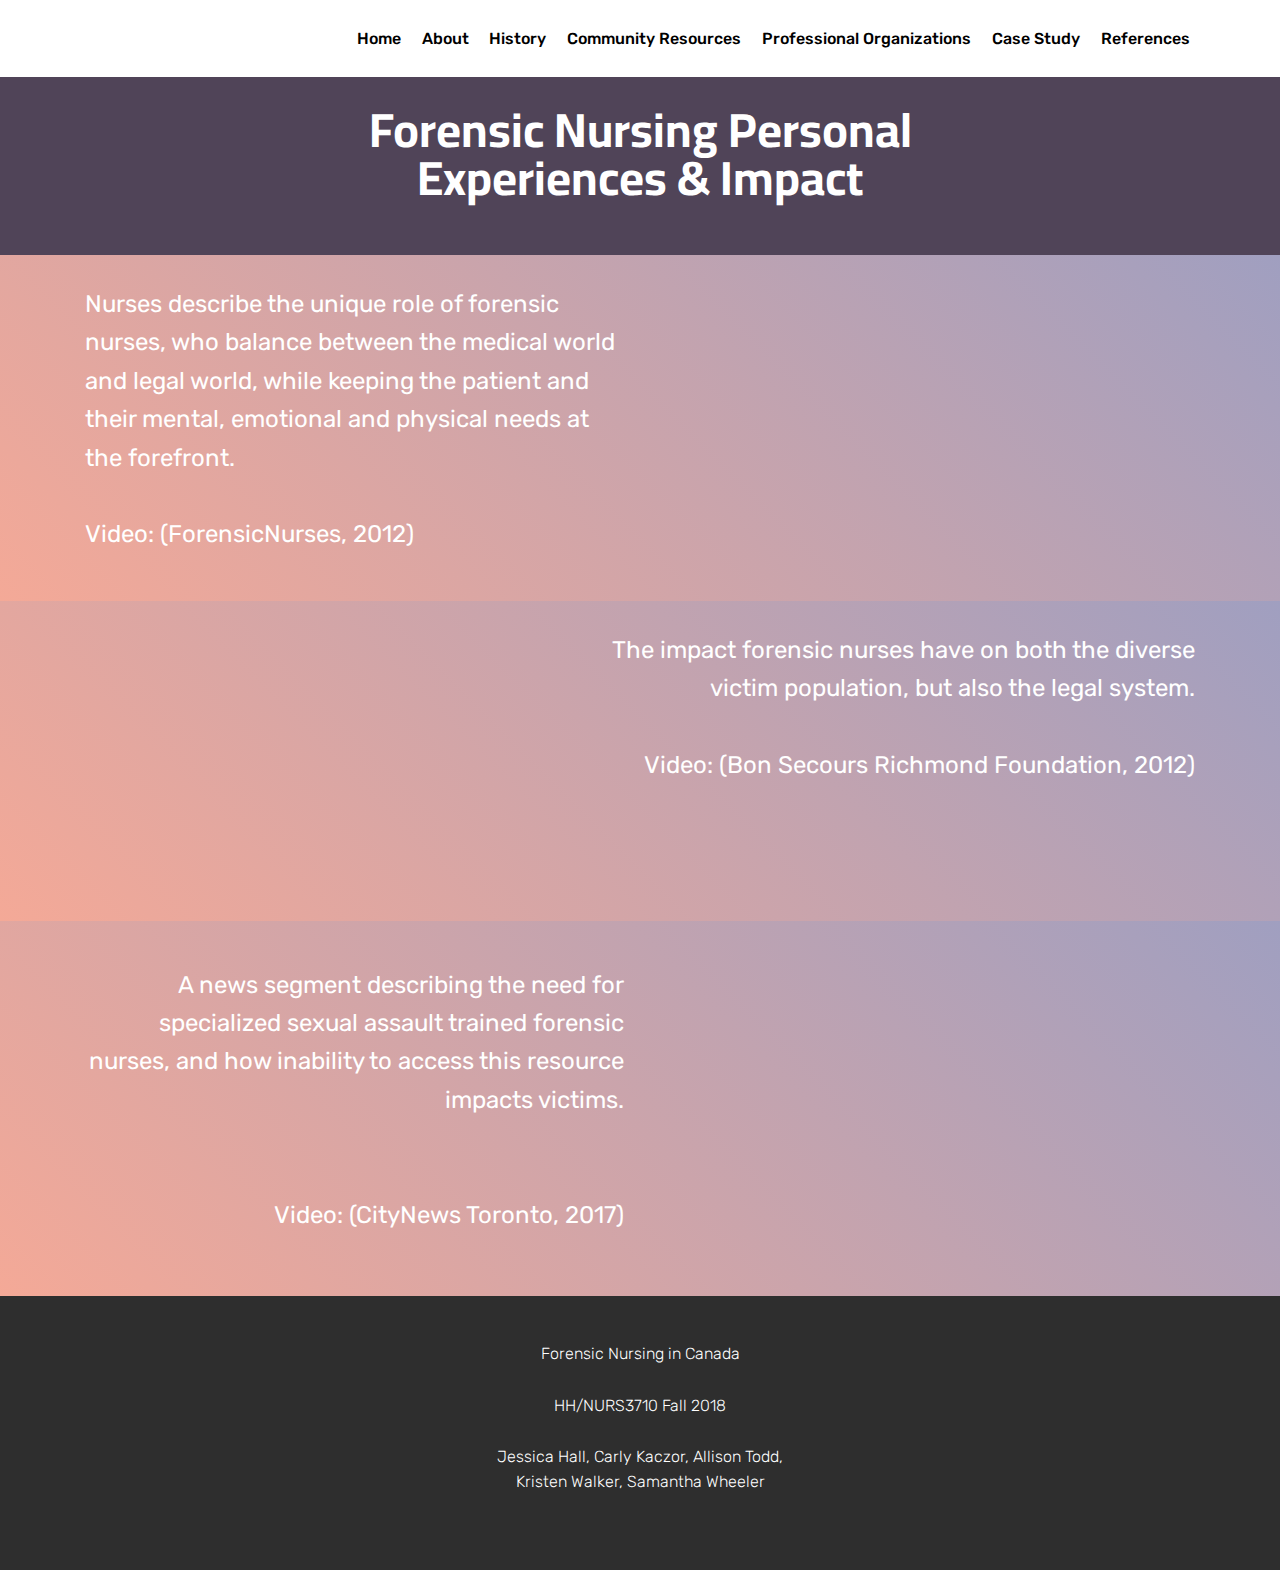
<file: Forensic_Nursing/NursesExperiences.html>
<!DOCTYPE html>
<html >
<head>
  <!-- Site made with Mobirise Website Builder v4.8.6, https://mobirise.com -->
  <meta charset="UTF-8">
  <meta http-equiv="X-UA-Compatible" content="IE=edge">
  <meta name="generator" content="Mobirise v4.8.6, mobirise.com">
  <meta name="viewport" content="width=device-width, initial-scale=1, minimum-scale=1">
  <link rel="shortcut icon" href="assets/images/fingerprint.jpeg" type="image/x-icon">
  <meta name="description" content="Website Maker Description">
  <title>Nursesexperiences</title>
  <link rel="stylesheet" href="assets/web/assets/mobirise-icons/mobirise-icons.css">
  <link rel="stylesheet" href="assets/tether/tether.min.css">
  <link rel="stylesheet" href="assets/bootstrap/css/bootstrap.min.css">
  <link rel="stylesheet" href="assets/bootstrap/css/bootstrap-grid.min.css">
  <link rel="stylesheet" href="assets/bootstrap/css/bootstrap-reboot.min.css">
  <link rel="stylesheet" href="assets/dropdown/css/style.css">
  <link rel="stylesheet" href="assets/theme/css/style.css">
  <link rel="stylesheet" href="assets/mobirise/css/mbr-additional.css" type="text/css">
  
  
  
</head>
<body>
  <section class="menu cid-r8xWo1k41g" once="menu" id="menu2-b">

    

    <nav class="navbar navbar-expand beta-menu navbar-dropdown align-items-center navbar-fixed-top navbar-toggleable-sm">
        <button class="navbar-toggler navbar-toggler-right" type="button" data-toggle="collapse" data-target="#navbarSupportedContent" aria-controls="navbarSupportedContent" aria-expanded="false" aria-label="Toggle navigation">
            <div class="hamburger">
                <span></span>
                <span></span>
                <span></span>
                <span></span>
            </div>
        </button>
        <div class="menu-logo">
            <div class="navbar-brand">
                
                
            </div>
        </div>
        <div class="collapse navbar-collapse" id="navbarSupportedContent">
            <ul class="navbar-nav nav-dropdown nav-right navbar-nav-top-padding" data-app-modern-menu="true"><li class="nav-item">
                    <a class="nav-link link text-black display-4" href="index.html">
                        Home</a>
                </li><li class="nav-item"><a class="nav-link link text-black display-4" href="About.html">
                        About</a></li><li class="nav-item"><a class="nav-link link text-black display-4" href="History.html">
                        History</a></li><li class="nav-item"><a class="nav-link link text-black display-4" href="CommProOrgs.html#features13-i">
                        Community Resources</a></li><li class="nav-item"><a class="nav-link link text-black display-4" href="CommProOrgs.html#features13-j">
                        Professional Organizations</a></li><li class="nav-item"><a class="nav-link link text-black display-4" href="CaseStudy.html">
                        Case Study</a></li><li class="nav-item"><a class="nav-link link text-black display-4" href="References.html">
                        References</a></li></ul>
            
        </div>
    </nav>
</section>

<section class="engine"><a href="https://mobirise.info/z">best free website templates</a></section><section class="mbr-section content5 cid-r91xfd4c8j" id="content5-e">

    

    

    <div class="container">
        <div class="media-container-row">
            <div class="title col-12 col-md-8">
                <h2 class="align-center mbr-bold mbr-white pb-3 mbr-fonts-style display-2">
                    Forensic Nursing Personal Experiences &amp; Impact</h2>
                
                
                
            </div>
        </div>
    </div>
</section>

<section class="header7 cid-r91uZ0mldC" id="header7-d">

    

    

    <div class="container">
        <div class="media-container-row">

            <div class="media-content align-right">
                
                <div class="mbr-section-text mbr-white pb-3">
                    <p class="mbr-text mbr-fonts-style display-5">Nurses describe the unique role of forensic nurses, who balance between the medical world and legal world, while keeping the patient and their mental, emotional and physical needs at the forefront. <br><br>Video: (ForensicNurses, 2012)</p>
                </div>
                
            </div>

            <div class="mbr-figure" style="width: 100%;"><iframe class="mbr-embedded-video" src="https://www.youtube.com/embed/-Cj56hGyxag?rel=0&amp;amp;showinfo=0&amp;autoplay=0&amp;loop=0" width="1280" height="720" frameborder="0" allowfullscreen></iframe></div>

        </div>
    </div>
</section>

<section class="header7 cid-r97u5nLDPj" id="header7-10">

    

    

    <div class="container">
        <div class="media-container-row">

            <div class="media-content align-right">
                
                <div class="mbr-section-text mbr-white pb-3">
                    <p class="mbr-text mbr-fonts-style display-5">
                        The impact forensic nurses have on both the diverse victim population, but also the legal system.<br><br>Video: (Bon Secours Richmond Foundation, 2012)</p>
                </div>
                
            </div>

            <div class="mbr-figure" style="width: 85%;"><iframe class="mbr-embedded-video" src="https://www.youtube.com/embed/JKNgI_nNCt8?rel=0&amp;amp;showinfo=0&amp;autoplay=0&amp;loop=0" width="1280" height="720" frameborder="0" allowfullscreen></iframe></div>

        </div>
    </div>
</section>

<section class="header7 cid-r97w9pqC6U" id="header7-11">

    

    

    <div class="container">
        <div class="media-container-row">

            <div class="media-content align-right">
                
                <div class="mbr-section-text mbr-white pb-3">
                    <p class="mbr-text mbr-fonts-style display-5">A news segment describing the need for specialized sexual assault trained forensic nurses, and how inability to access this resource impacts victims.<br><br><br>Video: (CityNews Toronto, 2017)</p>
                </div>
                
            </div>

            <div class="mbr-figure" style="width: 100%;"><iframe class="mbr-embedded-video" src="https://www.youtube.com/embed/uKcV5KqYaD4?rel=0&amp;amp;showinfo=0&amp;autoplay=0&amp;loop=0" width="1280" height="720" frameborder="0" allowfullscreen></iframe></div>

        </div>
    </div>
</section>

<section once="" class="cid-r8PaBC6bKq" id="footer6-c">

    

    

    <div class="container">
        <div class="media-container-row align-center mbr-white">
            <div class="col-12">
                <p class="mbr-text mb-0 mbr-fonts-style display-4">Forensic Nursing in Canada<br><br>HH/NURS3710 Fall 2018<br><br>Jessica Hall, Carly Kaczor, Allison Todd, <br>Kristen Walker, Samantha Wheeler</p>
            </div>
        </div>
    </div>
</section>


  <script src="assets/web/assets/jquery/jquery.min.js"></script>
  <script src="assets/popper/popper.min.js"></script>
  <script src="assets/tether/tether.min.js"></script>
  <script src="assets/bootstrap/js/bootstrap.min.js"></script>
  <script src="assets/smoothscroll/smooth-scroll.js"></script>
  <script src="assets/dropdown/js/script.min.js"></script>
  <script src="assets/touchswipe/jquery.touch-swipe.min.js"></script>
  <script src="assets/theme/js/script.js"></script>
  
  
</body>
</html>
</file>
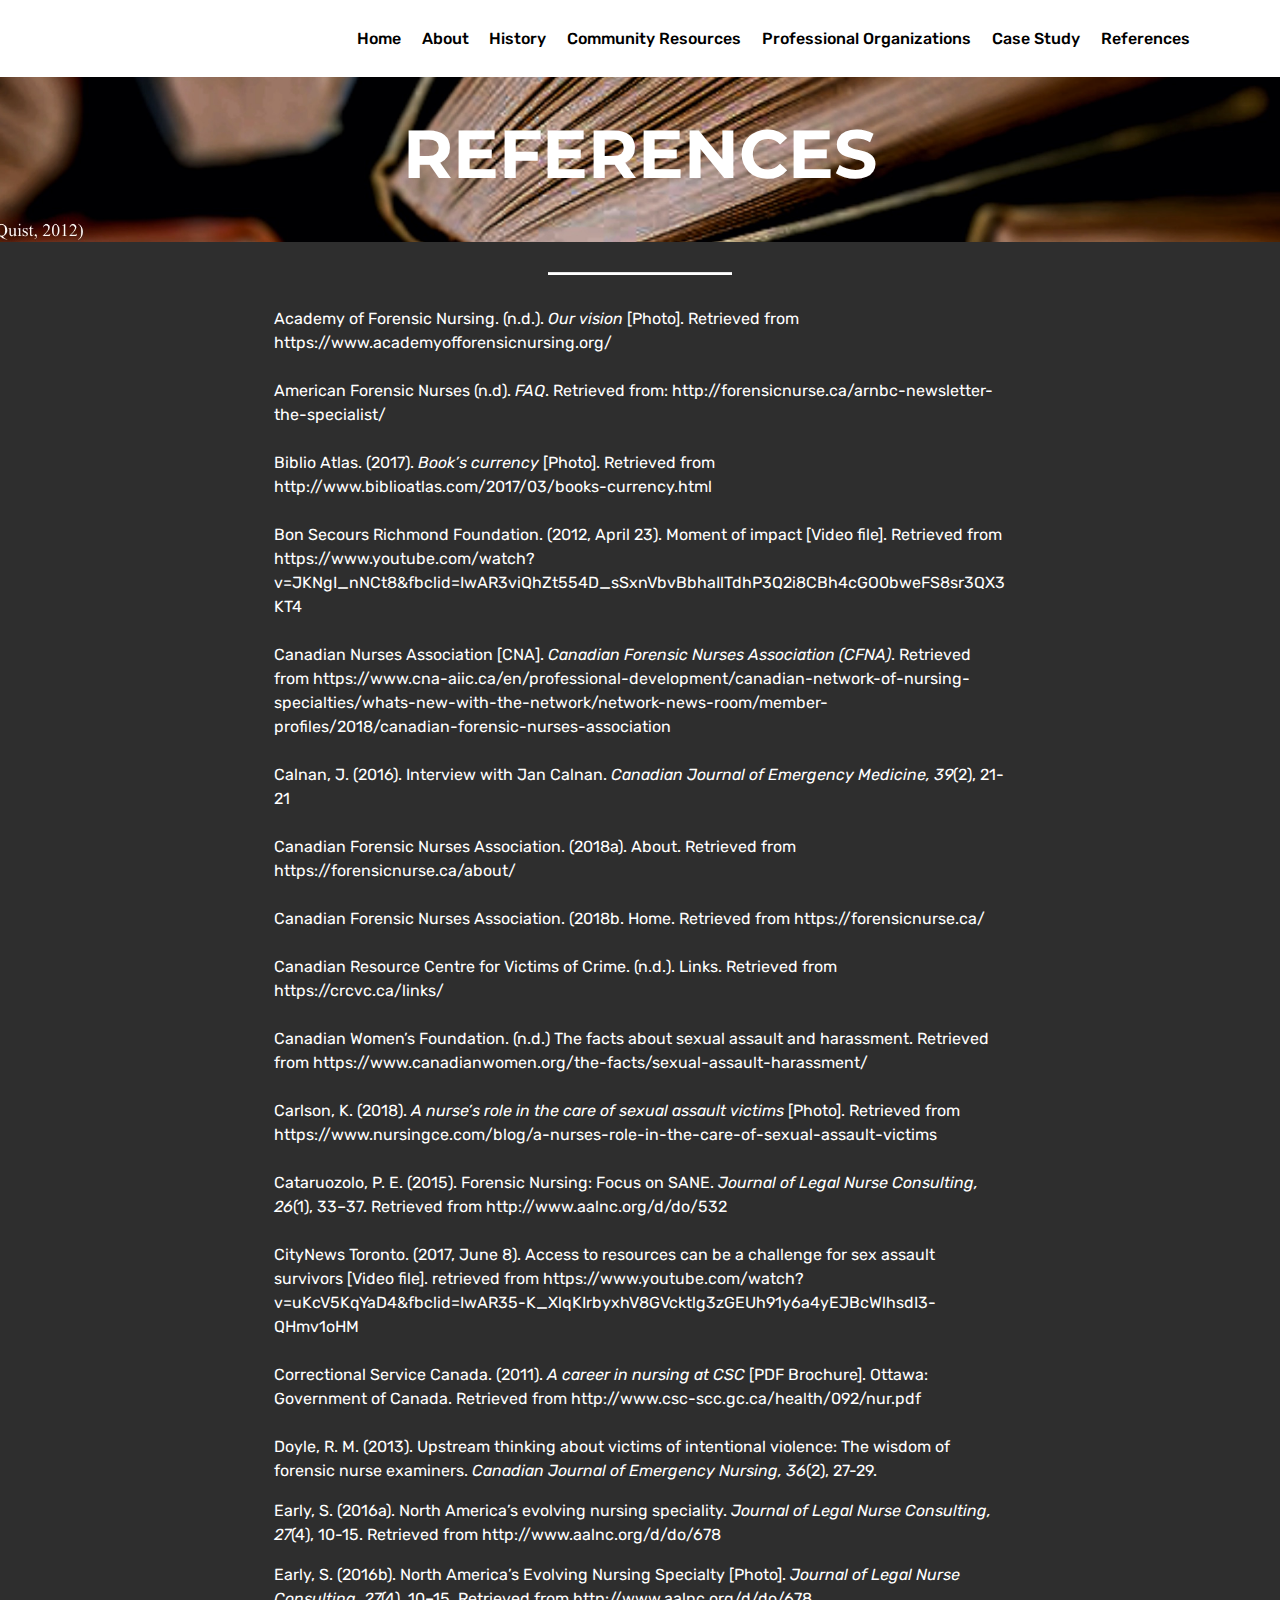
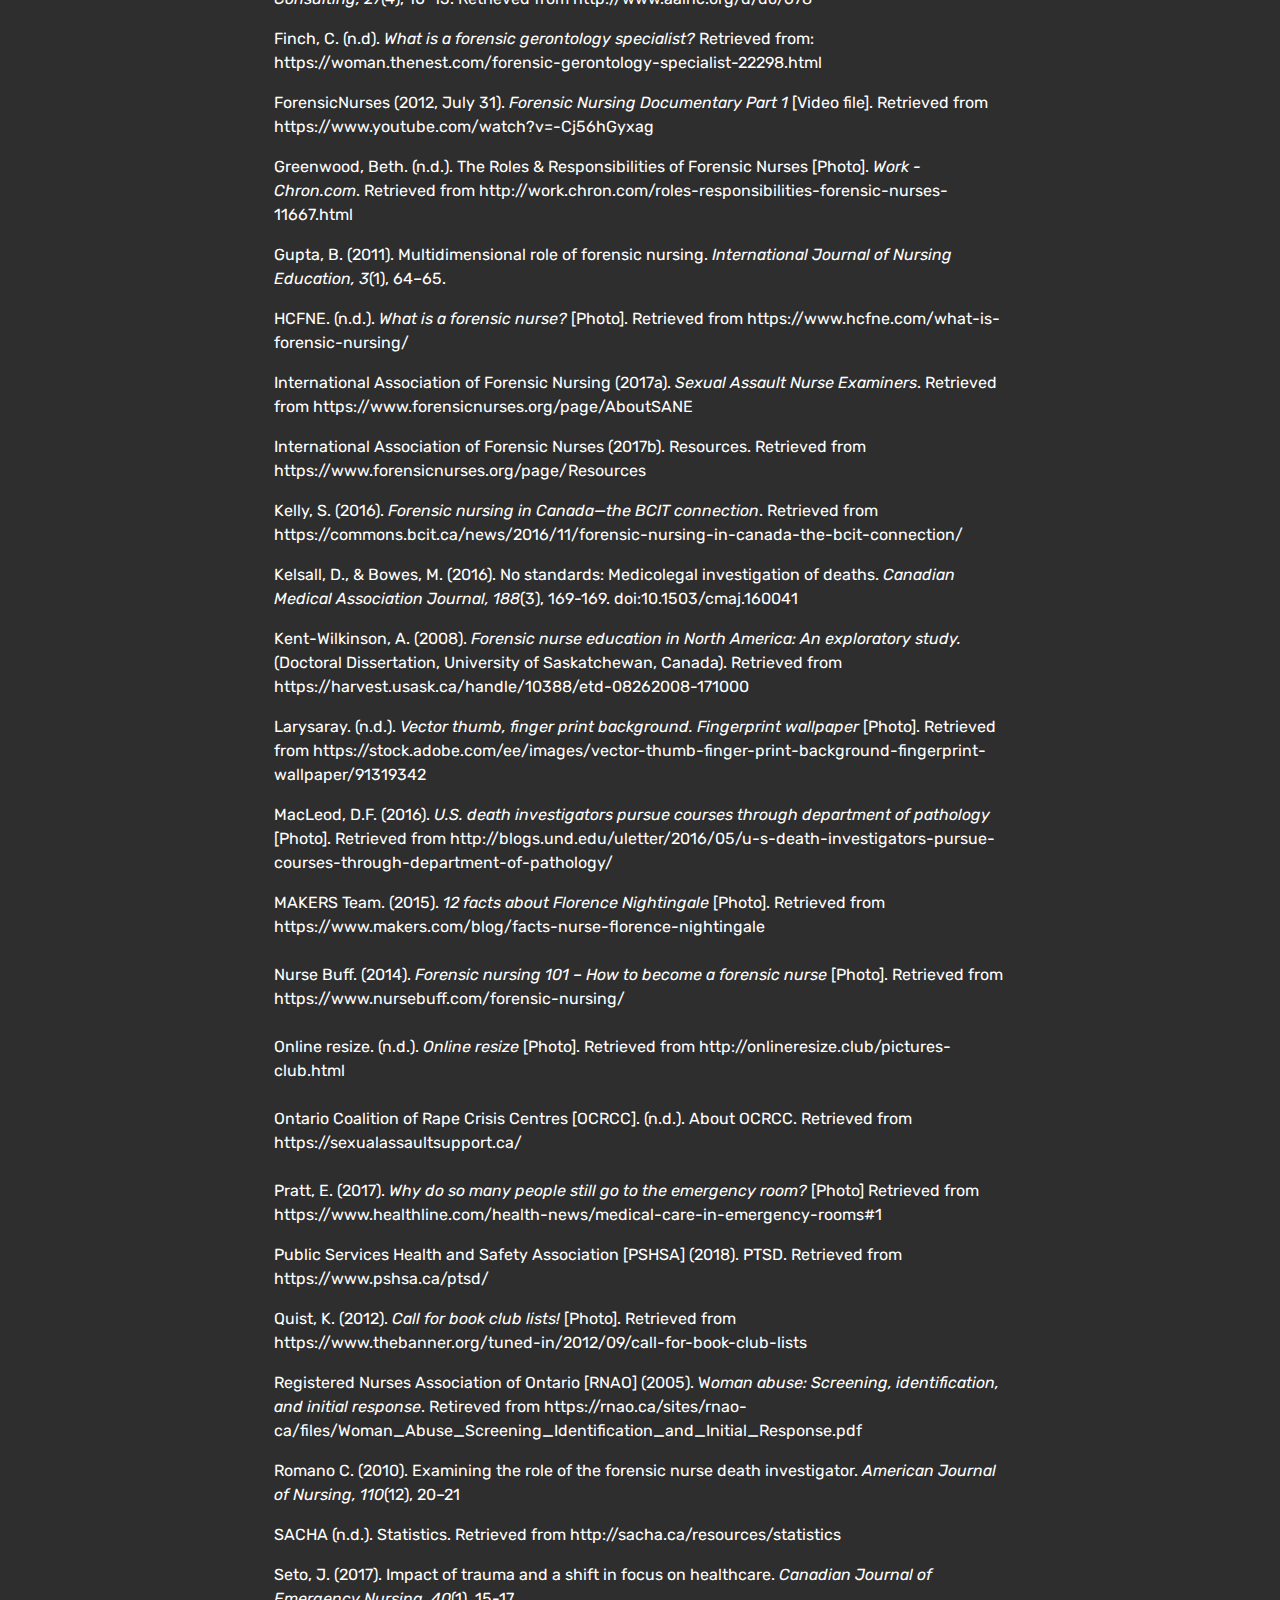
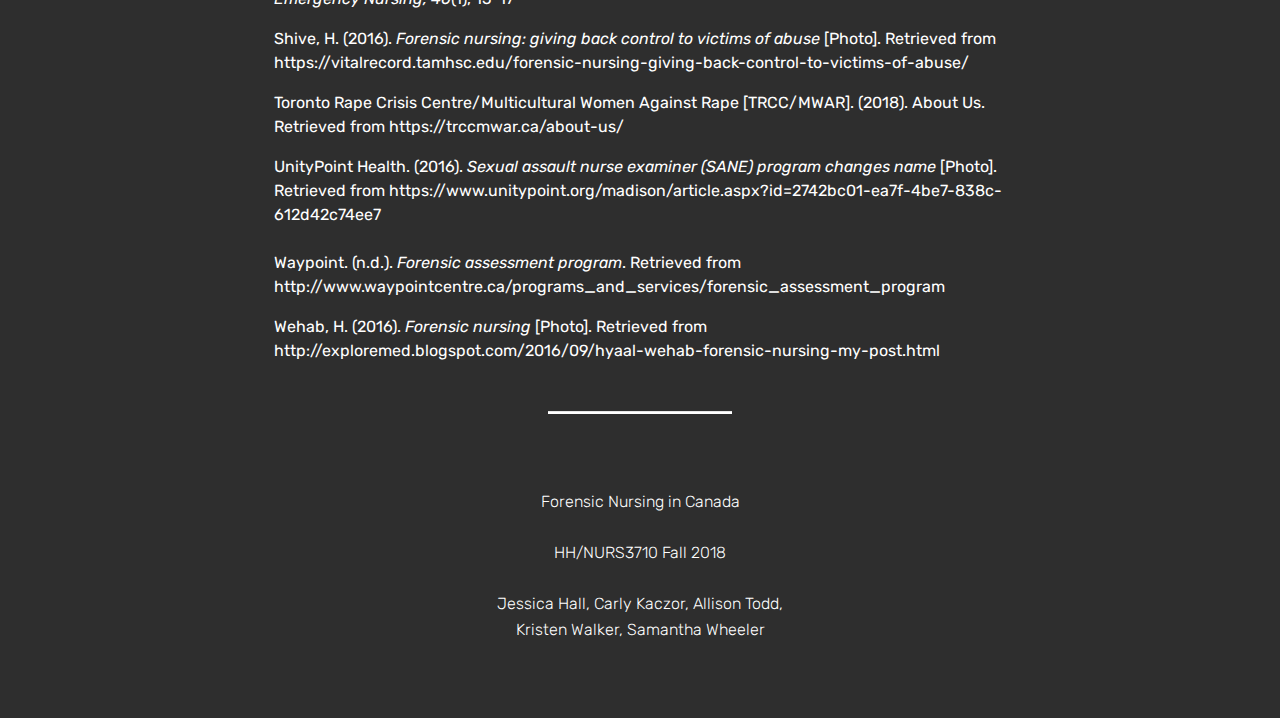
<file: Forensic_Nursing/References.html>
<!DOCTYPE html>
<html >
<head>
  <!-- Site made with Mobirise Website Builder v4.8.6, https://mobirise.com -->
  <meta charset="UTF-8">
  <meta http-equiv="X-UA-Compatible" content="IE=edge">
  <meta name="generator" content="Mobirise v4.8.6, mobirise.com">
  <meta name="viewport" content="width=device-width, initial-scale=1, minimum-scale=1">
  <link rel="shortcut icon" href="assets/images/fingerprint.jpeg" type="image/x-icon">
  <meta name="description" content="Web Builder Description">
  <title>References</title>
  <link rel="stylesheet" href="assets/web/assets/mobirise-icons/mobirise-icons.css">
  <link rel="stylesheet" href="assets/tether/tether.min.css">
  <link rel="stylesheet" href="assets/bootstrap/css/bootstrap.min.css">
  <link rel="stylesheet" href="assets/bootstrap/css/bootstrap-grid.min.css">
  <link rel="stylesheet" href="assets/bootstrap/css/bootstrap-reboot.min.css">
  <link rel="stylesheet" href="assets/dropdown/css/style.css">
  <link rel="stylesheet" href="assets/theme/css/style.css">
  <link rel="stylesheet" href="assets/mobirise/css/mbr-additional.css" type="text/css">
  
  
  
</head>
<body>
  <section class="menu cid-r8S5gxFEd4" once="menu" id="menu2-m">

    

    <nav class="navbar navbar-expand beta-menu navbar-dropdown align-items-center navbar-fixed-top navbar-toggleable-sm">
        <button class="navbar-toggler navbar-toggler-right" type="button" data-toggle="collapse" data-target="#navbarSupportedContent" aria-controls="navbarSupportedContent" aria-expanded="false" aria-label="Toggle navigation">
            <div class="hamburger">
                <span></span>
                <span></span>
                <span></span>
                <span></span>
            </div>
        </button>
        <div class="menu-logo">
            <div class="navbar-brand">
                
                
            </div>
        </div>
        <div class="collapse navbar-collapse" id="navbarSupportedContent">
            <ul class="navbar-nav nav-dropdown nav-right navbar-nav-top-padding" data-app-modern-menu="true"><li class="nav-item">
                    <a class="nav-link link text-black display-4" href="index.html">
                        Home</a>
                </li><li class="nav-item"><a class="nav-link link text-black display-4" href="About.html">
                        About</a></li><li class="nav-item"><a class="nav-link link text-black display-4" href="History.html">
                        History</a></li><li class="nav-item"><a class="nav-link link text-black display-4" href="CommProOrgs.html#features13-i">
                        Community Resources</a></li><li class="nav-item"><a class="nav-link link text-black display-4" href="CommProOrgs.html#features13-j">
                        Professional Organizations</a></li><li class="nav-item"><a class="nav-link link text-black display-4" href="CaseStudy.html">
                        Case Study</a></li><li class="nav-item"><a class="nav-link link text-black display-4" href="References.html">
                        References</a></li></ul>
            
        </div>
    </nav>
</section>

<section class="engine"><a href="https://mobirise.info">Mobirise</a></section><section class="mbr-section content5 cid-r8hknb17sb mbr-parallax-background" id="content5-m">

    

    

    <div class="container">
        <div class="media-container-row">
            <div class="title col-12 col-md-8">
                <h2 class="align-center mbr-bold mbr-white pb-3 mbr-fonts-style display-1">
                    REFERENCES</h2>
                
                
                
            </div>
        </div>
    </div>
</section>

<section class="mbr-section article content10 cid-r910WqEFFA" id="content10-w">
    
     

    <div class="container">
        <div class="inner-container" style="width: 66%;">
            <hr class="line" style="width: 25%;">
            <div class="section-text align-center mbr-white mbr-fonts-style display-7">Academy of Forensic Nursing. (n.d.). <em>Our vision</em> [Photo]. Retrieved from https://www.academyofforensicnursing.org/<br><br>American Forensic Nurses (n.d). <em>FAQ</em>. Retrieved from: http://forensicnurse.ca/arnbc-newsletter-the-specialist/<br><br>Biblio Atlas. (2017). <em>Book’s currency</em> [Photo]. Retrieved from http://www.biblioatlas.com/2017/03/books-currency.html<br><br>Bon Secours Richmond Foundation. (2012, April 23). Moment of impact [Video file]. Retrieved from https://www.youtube.com/watch?v=JKNgI_nNCt8&amp;fbclid=IwAR3viQhZt554D_sSxnVbvBbhaIlTdhP3Q2i8CBh4cGO0bweFS8sr3QX3KT4<br><br>Canadian Nurses Association [CNA]. <em>Canadian Forensic Nurses Association (CFNA)</em>. Retrieved from https://www.cna-aiic.ca/en/professional-development/canadian-network-of-nursing-specialties/whats-new-with-the-network/network-news-room/member-profiles/2018/canadian-forensic-nurses-association<br><br>Calnan, J. (2016). Interview with Jan Calnan. <em>Canadian Journal of Emergency Medicine, 39</em>(2), 21-21<br><br>Canadian Forensic Nurses Association. (2018a). About. Retrieved from https://forensicnurse.ca/about/<br><br>Canadian Forensic Nurses Association. (2018b. Home. Retrieved from https://forensicnurse.ca/&nbsp;<br><br>Canadian Resource Centre for Victims of Crime. (n.d.). Links. Retrieved from https://crcvc.ca/links/<br><br>Canadian Women’s Foundation. (n.d.) The facts about sexual assault and harassment. Retrieved from https://www.canadianwomen.org/the-facts/sexual-assault-harassment/<br><br>Carlson, K. (2018). <em>A nurse’s role in the care of sexual assault victims</em> [Photo]. Retrieved from https://www.nursingce.com/blog/a-nurses-role-in-the-care-of-sexual-assault-victims<br><br>Cataruozolo, P. E. (2015). Forensic Nursing: Focus on SANE. <em>Journal of Legal Nurse Consulting, 26</em>(1), 33–37.  Retrieved from http://www.aalnc.org/d/do/532<br><br>CityNews Toronto. (2017, June 8). Access to resources can be a challenge for sex assault survivors [Video file]. retrieved from https://www.youtube.com/watch?v=uKcV5KqYaD4&amp;fbclid=IwAR35-K_XlqKIrbyxhV8GVcktlg3zGEUh91y6a4yEJBcWlhsdI3-QHmv1oHM<br><br>Correctional Service Canada. (2011). <em>A career in nursing at CSC </em>[PDF Brochure]. Ottawa: Government of Canada. Retrieved from http://www.csc-scc.gc.ca/health/092/nur.pdf<br><br>Doyle, R. M. (2013). Upstream thinking about victims of intentional violence: The wisdom of forensic nurse examiners. <em>Canadian Journal of Emergency Nursing, 36</em>(2), 27-29.&nbsp;<br><p></p><p>Early, S. (2016a). North America’s evolving nursing speciality. <em>Journal of Legal Nurse Consulting, 27</em>(4), 10-15. Retrieved from http://www.aalnc.org/d/do/678</p><p>Early, S. (2016b). North America’s Evolving Nursing Specialty [Photo]. <em>Journal of Legal Nurse Consulting, 27</em>(4), 10–15. Retrieved from http://www.aalnc.org/d/do/678</p><p>Finch, C. (n.d). <em>What is a forensic gerontology specialist?</em> Retrieved from: https://woman.thenest.com/forensic-gerontology-specialist-22298.html</p><p>ForensicNurses (2012, July 31). <em>Forensic Nursing Documentary Part 1</em> [Video file]. Retrieved from https://www.youtube.com/watch?v=-Cj56hGyxag</p><p>Greenwood, Beth. (n.d.). The Roles &amp; Responsibilities of Forensic Nurses [Photo]. <em>Work - Chron.com</em>. Retrieved from http://work.chron.com/roles-responsibilities-forensic-nurses-11667.html</p><p>Gupta, B. (2011). Multidimensional role of forensic nursing. <em>International Journal of Nursing Education, 3</em>(1), 64–65.&nbsp;</p><p>HCFNE. (n.d.). <em>What is a forensic nurse?</em> [Photo]. Retrieved from https://www.hcfne.com/what-is-forensic-nursing/</p><p>International Association of Forensic Nursing (2017a). <em>Sexual Assault Nurse Examiners</em>. Retrieved from https://www.forensicnurses.org/page/AboutSANE</p><p>International Association of Forensic Nurses (2017b). Resources. Retrieved from https://www.forensicnurses.org/page/Resources</p><p>Kelly, S. (2016). <em>Forensic nursing in Canada—the BCIT connection</em>. Retrieved from https://commons.bcit.ca/news/2016/11/forensic-nursing-in-canada-the-bcit-connection/</p><p>Kelsall, D., &amp; Bowes, M. (2016). No standards: Medicolegal investigation of deaths. <em>Canadian Medical Association Journal, 188</em>(3), 169-169. doi:10.1503/cmaj.160041</p><p>Kent-Wilkinson, A. (2008). <em>Forensic nurse education in North America: An exploratory study.</em> (Doctoral Dissertation, University of Saskatchewan, Canada). Retrieved from https://harvest.usask.ca/handle/10388/etd-08262008-171000</p><p>Larysaray. (n.d.). <em>Vector thumb, finger print background. Fingerprint wallpaper</em> [Photo]. Retrieved from https://stock.adobe.com/ee/images/vector-thumb-finger-print-background-fingerprint-wallpaper/91319342</p><p></p><p></p><p>MacLeod, D.F. (2016). <em>U.S. death investigators pursue courses through department of pathology</em> [Photo]. Retrieved from http://blogs.und.edu/uletter/2016/05/u-s-death-investigators-pursue-courses-through-department-of-pathology/</p>MAKERS Team. (2015). <em>12 facts about Florence Nightingale</em> [Photo]. Retrieved from  https://www.makers.com/blog/facts-nurse-florence-nightingale<br><br>Nurse Buff. (2014). <em>Forensic nursing 101 – How to become a forensic nurse</em> [Photo]. Retrieved from https://www.nursebuff.com/forensic-nursing/<br><br>Online resize. (n.d.). <em>Online resize</em> [Photo]. Retrieved from http://onlineresize.club/pictures-club.html<br><br>Ontario Coalition of Rape Crisis Centres [OCRCC]. (n.d.). About OCRCC. Retrieved from https://sexualassaultsupport.ca/<br><br><p>Pratt, E. (2017). <em>Why do so many people still go to the emergency room?</em> [Photo] Retrieved from https://www.healthline.com/health-news/medical-care-in-emergency-rooms#1</p><p>Public Services Health and Safety Association [PSHSA] (2018). PTSD. Retrieved from https://www.pshsa.ca/ptsd/</p><p><span style="font-size: 1rem;">Quist, K. (2012). </span><em>Call for book club lists!</em><span style="font-size: 1rem;"> [Photo]. Retrieved from https://www.thebanner.org/tuned-in/2012/09/call-for-book-club-lists</span></p><p>Registered Nurses Association of Ontario [RNAO] (2005). W<em>oman abuse: Screening, identification, and initial response</em>. Retireved from  https://rnao.ca/sites/rnao-ca/files/Woman_Abuse_Screening_Identification_and_Initial_Response.pdf</p><p>Romano C. (2010). Examining the role of the forensic nurse death investigator. <em>American Journal of Nursing, 110</em>(12), 20–21</p><p>SACHA (n.d.). Statistics. Retrieved from http://sacha.ca/resources/statistics</p><p>Seto, J. (2017). Impact of trauma and a shift in focus on healthcare. <em>Canadian Journal of Emergency Nursing, 40</em>(1), 15-17</p><p>Shive, H. (2016). <em>Forensic nursing: giving back control to victims of abuse</em> [Photo]. Retrieved from https://vitalrecord.tamhsc.edu/forensic-nursing-giving-back-control-to-victims-of-abuse/</p>Toronto Rape Crisis Centre/Multicultural Women Against Rape [TRCC/MWAR]. (2018). About Us. Retrieved from https://trccmwar.ca/about-us/<br><p>

</p>UnityPoint Health. (2016). <em>Sexual assault nurse examiner (SANE) program changes name</em> [Photo]. Retrieved from https://www.unitypoint.org/madison/article.aspx?id=2742bc01-ea7f-4be7-838c-612d42c74ee7<br><br><p>Waypoint. (n.d.). <em>Forensic assessment program</em>. Retrieved from http://www.waypointcentre.ca/programs_and_services/forensic_assessment_program</p><p>Wehab, H. (2016). <em>Forensic nursing</em> [Photo]. Retrieved from http://exploremed.blogspot.com/2016/09/hyaal-wehab-forensic-nursing-my-post.html</p><p></p></div>
            <hr class="line" style="width: 25%;">
        </div>
    </div>
</section>

<section once="" class="cid-r8PaROWpAc" id="footer6-d">

    

    

    <div class="container">
        <div class="media-container-row align-center mbr-white">
            <div class="col-12">
                <p class="mbr-text mb-0 mbr-fonts-style display-4">Forensic Nursing in Canada<br><br>HH/NURS3710 Fall 2018<br><br>Jessica Hall, Carly Kaczor, Allison Todd, <br>Kristen Walker, Samantha Wheeler</p>
            </div>
        </div>
    </div>
</section>


  <script src="assets/web/assets/jquery/jquery.min.js"></script>
  <script src="assets/popper/popper.min.js"></script>
  <script src="assets/tether/tether.min.js"></script>
  <script src="assets/bootstrap/js/bootstrap.min.js"></script>
  <script src="assets/smoothscroll/smooth-scroll.js"></script>
  <script src="assets/parallax/jarallax.min.js"></script>
  <script src="assets/dropdown/js/script.min.js"></script>
  <script src="assets/touchswipe/jquery.touch-swipe.min.js"></script>
  <script src="assets/theme/js/script.js"></script>
  
  
</body>
</html>
</file>
<file: Forensic_Nursing/assets/web/assets/mobirise-icons/mobirise-icons.css>
@font-face {
  font-family: 'MobiriseIcons';
  src:  url('mobirise-icons.eot?spat4u');
  src:  url('mobirise-icons.eot?spat4u#iefix') format('embedded-opentype'),
    url('mobirise-icons.ttf?spat4u') format('truetype'),
    url('mobirise-icons.woff?spat4u') format('woff'),
    url('mobirise-icons.svg?spat4u#MobiriseIcons') format('svg');
  font-weight: normal;
  font-style: normal;
}

[class^="mbri-"], [class*=" mbri-"] {
  /* use !important to prevent issues with browser extensions that change fonts */
  font-family: MobiriseIcons !important;
  speak: none;
  font-style: normal;
  font-weight: normal;
  font-variant: normal;
  text-transform: none;
  line-height: 1;

  /* Better Font Rendering =========== */
  -webkit-font-smoothing: antialiased;
  -moz-osx-font-smoothing: grayscale;
}

.mbri-add-submenu:before {
  content: "\e900";
}
.mbri-alert:before {
  content: "\e901";
}
.mbri-align-center:before {
  content: "\e902";
}
.mbri-align-justify:before {
  content: "\e903";
}
.mbri-align-left:before {
  content: "\e904";
}
.mbri-align-right:before {
  content: "\e905";
}
.mbri-android:before {
  content: "\e906";
}
.mbri-apple:before {
  content: "\e907";
}
.mbri-arrow-down:before {
  content: "\e908";
}
.mbri-arrow-next:before {
  content: "\e909";
}
.mbri-arrow-prev:before {
  content: "\e90a";
}
.mbri-arrow-up:before {
  content: "\e90b";
}
.mbri-bold:before {
  content: "\e90c";
}
.mbri-bookmark:before {
  content: "\e90d";
}
.mbri-bootstrap:before {
  content: "\e90e";
}
.mbri-briefcase:before {
  content: "\e90f";
}
.mbri-browse:before {
  content: "\e910";
}
.mbri-bulleted-list:before {
  content: "\e911";
}
.mbri-calendar:before {
  content: "\e912";
}
.mbri-camera:before {
  content: "\e913";
}
.mbri-cart-add:before {
  content: "\e914";
}
.mbri-cart-full:before {
  content: "\e915";
}
.mbri-cash:before {
  content: "\e916";
}
.mbri-change-style:before {
  content: "\e917";
}
.mbri-chat:before {
  content: "\e918";
}
.mbri-clock:before {
  content: "\e919";
}
.mbri-close:before {
  content: "\e91a";
}
.mbri-cloud:before {
  content: "\e91b";
}
.mbri-code:before {
  content: "\e91c";
}
.mbri-contact-form:before {
  content: "\e91d";
}
.mbri-credit-card:before {
  content: "\e91e";
}
.mbri-cursor-click:before {
  content: "\e91f";
}
.mbri-cust-feedback:before {
  content: "\e920";
}
.mbri-database:before {
  content: "\e921";
}
.mbri-delivery:before {
  content: "\e922";
}
.mbri-desktop:before {
  content: "\e923";
}
.mbri-devices:before {
  content: "\e924";
}
.mbri-down:before {
  content: "\e925";
}
.mbri-download:before {
  content: "\e989";
}
.mbri-drag-n-drop:before {
  content: "\e927";
}
.mbri-drag-n-drop2:before {
  content: "\e928";
}
.mbri-edit:before {
  content: "\e929";
}
.mbri-edit2:before {
  content: "\e92a";
}
.mbri-error:before {
  content: "\e92b";
}
.mbri-extension:before {
  content: "\e92c";
}
.mbri-features:before {
  content: "\e92d";
}
.mbri-file:before {
  content: "\e92e";
}
.mbri-flag:before {
  content: "\e92f";
}
.mbri-folder:before {
  content: "\e930";
}
.mbri-gift:before {
  content: "\e931";
}
.mbri-github:before {
  content: "\e932";
}
.mbri-globe:before {
  content: "\e933";
}
.mbri-globe-2:before {
  content: "\e934";
}
.mbri-growing-chart:before {
  content: "\e935";
}
.mbri-hearth:before {
  content: "\e936";
}
.mbri-help:before {
  content: "\e937";
}
.mbri-home:before {
  content: "\e938";
}
.mbri-hot-cup:before {
  content: "\e939";
}
.mbri-idea:before {
  content: "\e93a";
}
.mbri-image-gallery:before {
  content: "\e93b";
}
.mbri-image-slider:before {
  content: "\e93c";
}
.mbri-info:before {
  content: "\e93d";
}
.mbri-italic:before {
  content: "\e93e";
}
.mbri-key:before {
  content: "\e93f";
}
.mbri-laptop:before {
  content: "\e940";
}
.mbri-layers:before {
  content: "\e941";
}
.mbri-left-right:before {
  content: "\e942";
}
.mbri-left:before {
  content: "\e943";
}
.mbri-letter:before {
  content: "\e944";
}
.mbri-like:before {
  content: "\e945";
}
.mbri-link:before {
  content: "\e946";
}
.mbri-lock:before {
  content: "\e947";
}
.mbri-login:before {
  content: "\e948";
}
.mbri-logout:before {
  content: "\e949";
}
.mbri-magic-stick:before {
  content: "\e94a";
}
.mbri-map-pin:before {
  content: "\e94b";
}
.mbri-menu:before {
  content: "\e94c";
}
.mbri-mobile:before {
  content: "\e94d";
}
.mbri-mobile2:before {
  content: "\e94e";
}
.mbri-mobirise:before {
  content: "\e94f";
}
.mbri-more-horizontal:before {
  content: "\e950";
}
.mbri-more-vertical:before {
  content: "\e951";
}
.mbri-music:before {
  content: "\e952";
}
.mbri-new-file:before {
  content: "\e953";
}
.mbri-numbered-list:before {
  content: "\e954";
}
.mbri-opened-folder:before {
  content: "\e955";
}
.mbri-pages:before {
  content: "\e956";
}
.mbri-paper-plane:before {
  content: "\e957";
}
.mbri-paperclip:before {
  content: "\e958";
}
.mbri-photo:before {
  content: "\e959";
}
.mbri-photos:before {
  content: "\e95a";
}
.mbri-pin:before {
  content: "\e95b";
}
.mbri-play:before {
  content: "\e95c";
}
.mbri-plus:before {
  content: "\e95d";
}
.mbri-preview:before {
  content: "\e95e";
}
.mbri-print:before {
  content: "\e95f";
}
.mbri-protect:before {
  content: "\e960";
}
.mbri-question:before {
  content: "\e961";
}
.mbri-quote-left:before {
  content: "\e962";
}
.mbri-quote-right:before {
  content: "\e963";
}
.mbri-refresh:before {
  content: "\e964";
}
.mbri-responsive:before {
  content: "\e965";
}
.mbri-right:before {
  content: "\e966";
}
.mbri-rocket:before {
  content: "\e967";
}
.mbri-sad-face:before {
  content: "\e968";
}
.mbri-sale:before {
  content: "\e969";
}
.mbri-save:before {
  content: "\e96a";
}
.mbri-search:before {
  content: "\e96b";
}
.mbri-setting:before {
  content: "\e96c";
}
.mbri-setting2:before {
  content: "\e96d";
}
.mbri-setting3:before {
  content: "\e96e";
}
.mbri-share:before {
  content: "\e96f";
}
.mbri-shopping-bag:before {
  content: "\e970";
}
.mbri-shopping-basket:before {
  content: "\e971";
}
.mbri-shopping-cart:before {
  content: "\e972";
}
.mbri-sites:before {
  content: "\e973";
}
.mbri-smile-face:before {
  content: "\e974";
}
.mbri-speed:before {
  content: "\e975";
}
.mbri-star:before {
  content: "\e976";
}
.mbri-success:before {
  content: "\e977";
}
.mbri-sun:before {
  content: "\e978";
}
.mbri-sun2:before {
  content: "\e979";
}
.mbri-tablet:before {
  content: "\e97a";
}
.mbri-tablet-vertical:before {
  content: "\e97b";
}
.mbri-target:before {
  content: "\e97c";
}
.mbri-timer:before {
  content: "\e97d";
}
.mbri-to-ftp:before {
  content: "\e97e";
}
.mbri-to-local-drive:before {
  content: "\e97f";
}
.mbri-touch-swipe:before {
  content: "\e980";
}
.mbri-touch:before {
  content: "\e981";
}
.mbri-trash:before {
  content: "\e982";
}
.mbri-underline:before {
  content: "\e983";
}
.mbri-unlink:before {
  content: "\e984";
}
.mbri-unlock:before {
  content: "\e985";
}
.mbri-up-down:before {
  content: "\e986";
}
.mbri-up:before {
  content: "\e987";
}
.mbri-update:before {
  content: "\e988";
}
.mbri-upload:before {
 content: "\e926"; 
}
.mbri-user:before {
  content: "\e98a";
}
.mbri-user2:before {
  content: "\e98b";
}
.mbri-users:before {
  content: "\e98c";
}
.mbri-video:before {
  content: "\e98d";
}
.mbri-video-play:before {
  content: "\e98e";
}
.mbri-watch:before {
  content: "\e98f";
}
.mbri-website-theme:before {
  content: "\e990";
}
.mbri-wifi:before {
  content: "\e991";
}
.mbri-windows:before {
  content: "\e992";
}
.mbri-zoom-out:before {
  content: "\e993";
}
.mbri-redo:before {
  content: "\e994";
}
.mbri-undo:before {
  content: "\e995";
}
</file>
<file: Forensic_Nursing/assets/dropdown/css/style.css>
.navbar-dropdown {
  left: 0;
  padding: 0;
  position: absolute;
  right: 0;
  top: 0;
  transition: all 0.45s ease;
  z-index: 1030;
  background: #282828; }
  .navbar-dropdown .navbar-logo {
    margin-right: 0.8rem;
    transition: margin 0.3s ease-in-out;
    vertical-align: middle; }
    .navbar-dropdown .navbar-logo img {
      height: 3.125rem;
      transition: all 0.3s ease-in-out; }
    .navbar-dropdown .navbar-logo.mbr-iconfont {
      font-size: 3.125rem;
      line-height: 3.125rem; }
  .navbar-dropdown .navbar-caption {
    font-weight: 700;
    white-space: normal;
    vertical-align: -4px;
    line-height: 3.125rem !important; }
    .navbar-dropdown .navbar-caption, .navbar-dropdown .navbar-caption:hover {
      color: inherit;
      text-decoration: none; }
  .navbar-dropdown .mbr-iconfont + .navbar-caption {
    vertical-align: -1px; }
  .navbar-dropdown.navbar-fixed-top {
    position: fixed; }
  .navbar-dropdown .navbar-brand span {
    vertical-align: -4px; }
  .navbar-dropdown.bg-color.transparent {
    background: none; }
  .navbar-dropdown.navbar-short .navbar-brand {
    padding: 0.625rem 0; }
    .navbar-dropdown.navbar-short .navbar-brand span {
      vertical-align: -1px; }
  .navbar-dropdown.navbar-short .navbar-caption {
    line-height: 2.375rem !important;
    vertical-align: -2px; }
  .navbar-dropdown.navbar-short .navbar-logo {
    margin-right: 0.5rem; }
    .navbar-dropdown.navbar-short .navbar-logo img {
      height: 2.375rem; }
    .navbar-dropdown.navbar-short .navbar-logo.mbr-iconfont {
      font-size: 2.375rem;
      line-height: 2.375rem; }
  .navbar-dropdown.navbar-short .mbr-table-cell {
    height: 3.625rem; }
  .navbar-dropdown .navbar-close {
    left: 0.6875rem;
    position: fixed;
    top: 0.75rem;
    z-index: 1000; }
  .navbar-dropdown .hamburger-icon {
    content: "";
    display: inline-block;
    vertical-align: middle;
    width: 16px;
    -webkit-box-shadow: 0 -6px 0 1px #282828,0 0 0 1px #282828,0 6px 0 1px #282828;
    -moz-box-shadow: 0 -6px 0 1px #282828,0 0 0 1px #282828,0 6px 0 1px #282828;
    box-shadow: 0 -6px 0 1px #282828,0 0 0 1px #282828,0 6px 0 1px #282828; }

.dropdown-menu .dropdown-toggle[data-toggle="dropdown-submenu"]::after {
  border-bottom: 0.35em solid transparent;
  border-left: 0.35em solid;
  border-right: 0;
  border-top: 0.35em solid transparent;
  margin-left: 0.3rem; }

.dropdown-menu .dropdown-item:focus {
  outline: 0; }

.nav-dropdown {
  font-size: 0.75rem;
  font-weight: 500;
  height: auto !important; }
  .nav-dropdown .nav-btn {
    padding-left: 1rem; }
  .nav-dropdown .link {
    margin: .667em 1.667em;
    font-weight: 500;
    padding: 0;
    transition: color .2s ease-in-out; }
    .nav-dropdown .link.dropdown-toggle {
      margin-right: 2.583em; }
      .nav-dropdown .link.dropdown-toggle::after {
        margin-left: .25rem;
        border-top: 0.35em solid;
        border-right: 0.35em solid transparent;
        border-left: 0.35em solid transparent;
        border-bottom: 0; }
      .nav-dropdown .link.dropdown-toggle[aria-expanded="true"] {
        margin: 0;
        padding: 0.667em 3.263em  0.667em 1.667em; }
  .nav-dropdown .link::after,
  .nav-dropdown .dropdown-item::after {
    color: inherit; }
  .nav-dropdown .btn {
    font-size: 0.75rem;
    font-weight: 700;
    letter-spacing: 0;
    margin-bottom: 0;
    padding-left: 1.25rem;
    padding-right: 1.25rem; }
  .nav-dropdown .dropdown-menu {
    border-radius: 0;
    border: 0;
    left: 0;
    margin: 0;
    padding-bottom: 1.25rem;
    padding-top: 1.25rem;
    position: relative; }
  .nav-dropdown .dropdown-submenu {
    margin-left: 0.125rem;
    top: 0; }
  .nav-dropdown .dropdown-item {
    font-weight: 500;
    line-height: 2;
    padding: 0.3846em 4.615em 0.3846em 1.5385em;
    position: relative;
    transition: color .2s ease-in-out, background-color .2s ease-in-out; }
    .nav-dropdown .dropdown-item::after {
      margin-top: -0.3077em;
      position: absolute;
      right: 1.1538em;
      top: 50%; }
    .nav-dropdown .dropdown-item:focus, .nav-dropdown .dropdown-item:hover {
      background: none; }

@media (max-width: 767px) {
  .nav-dropdown.navbar-toggleable-sm {
    bottom: 0;
    display: none;
    left: 0;
    overflow-x: hidden;
    position: fixed;
    top: 0;
    transform: translateX(-100%);
    -ms-transform: translateX(-100%);
    -webkit-transform: translateX(-100%);
    width: 18.75rem;
    z-index: 999; } }
.nav-dropdown.navbar-toggleable-xl {
  bottom: 0;
  display: none;
  left: 0;
  overflow-x: hidden;
  position: fixed;
  top: 0;
  transform: translateX(-100%);
  -ms-transform: translateX(-100%);
  -webkit-transform: translateX(-100%);
  width: 18.75rem;
  z-index: 999; }

.nav-dropdown-sm {
  display: block !important;
  overflow-x: hidden;
  overflow: auto;
  padding-top: 3.875rem; }
  .nav-dropdown-sm::after {
    content: "";
    display: block;
    height: 3rem;
    width: 100%; }
  .nav-dropdown-sm.collapse.in ~ .navbar-close {
    display: block !important; }
  .nav-dropdown-sm.collapsing, .nav-dropdown-sm.collapse.in {
    transform: translateX(0);
    -ms-transform: translateX(0);
    -webkit-transform: translateX(0);
    transition: all 0.25s ease-out;
    -webkit-transition: all 0.25s ease-out;
    background: #282828; }
  .nav-dropdown-sm.collapsing[aria-expanded="false"] {
    transform: translateX(-100%);
    -ms-transform: translateX(-100%);
    -webkit-transform: translateX(-100%); }
  .nav-dropdown-sm .nav-item {
    display: block;
    margin-left: 0 !important;
    padding-left: 0; }
  .nav-dropdown-sm .link,
  .nav-dropdown-sm .dropdown-item {
    border-top: 1px dotted rgba(255, 255, 255, 0.1);
    font-size: 0.8125rem;
    line-height: 1.6;
    margin: 0 !important;
    padding: 0.875rem 2.4rem 0.875rem 1.5625rem !important;
    position: relative;
    white-space: normal; }
    .nav-dropdown-sm .link:focus, .nav-dropdown-sm .link:hover,
    .nav-dropdown-sm .dropdown-item:focus,
    .nav-dropdown-sm .dropdown-item:hover {
      background: rgba(0, 0, 0, 0.2) !important;
      color: #c0a375; }
  .nav-dropdown-sm .nav-btn {
    position: relative;
    padding: 1.5625rem 1.5625rem 0 1.5625rem; }
    .nav-dropdown-sm .nav-btn::before {
      border-top: 1px dotted rgba(255, 255, 255, 0.1);
      content: "";
      left: 0;
      position: absolute;
      top: 0;
      width: 100%; }
    .nav-dropdown-sm .nav-btn + .nav-btn {
      padding-top: 0.625rem; }
      .nav-dropdown-sm .nav-btn + .nav-btn::before {
        display: none; }
  .nav-dropdown-sm .btn {
    padding: 0.625rem 0; }
  .nav-dropdown-sm .dropdown-toggle[data-toggle="dropdown-submenu"]::after {
    margin-left: .25rem;
    border-top: 0.35em solid;
    border-right: 0.35em solid transparent;
    border-left: 0.35em solid transparent;
    border-bottom: 0; }
  .nav-dropdown-sm .dropdown-toggle[data-toggle="dropdown-submenu"][aria-expanded="true"]::after {
    border-top: 0;
    border-right: 0.35em solid transparent;
    border-left: 0.35em solid transparent;
    border-bottom: 0.35em solid; }
  .nav-dropdown-sm .dropdown-menu {
    margin: 0;
    padding: 0;
    position: relative;
    top: 0;
    left: 0;
    width: 100%;
    border: 0;
    float: none;
    border-radius: 0;
    background: none; }
  .nav-dropdown-sm .dropdown-submenu {
    left: 100%;
    margin-left: 0.125rem;
    margin-top: -1.25rem;
    top: 0; }

.navbar-toggleable-sm .nav-dropdown .dropdown-menu {
  position: absolute; }

.navbar-toggleable-sm .nav-dropdown .dropdown-submenu {
  left: 100%;
  margin-left: 0.125rem;
  margin-top: -1.25rem;
  top: 0; }

.navbar-toggleable-sm.opened .nav-dropdown .dropdown-menu {
  position: relative; }

.navbar-toggleable-sm.opened .nav-dropdown .dropdown-submenu {
  left: 0;
  margin-left: 00rem;
  margin-top: 0rem;
  top: 0; }

.is-builder .nav-dropdown.collapsing {
  transition: none !important; }

/*# sourceMappingURL=style.css.map */
</file>
<file: Forensic_Nursing/assets/theme/css/style.css>
/*!
 * Mobirise v4 theme (https://mobirise.com/)
 * Copyright 2017 Mobirise
 */section{background-color:#eeeeee}section,.container,.container-fluid{position:relative;word-wrap:break-word}a.mbr-iconfont:hover{text-decoration:none}.article .lead p,.article .lead ul,.article .lead ol,.article .lead pre,.article .lead blockquote{margin-bottom:0}a{font-style:normal;font-weight:400;cursor:pointer}a,a:hover{text-decoration:none}figure{margin-bottom:0}body{color:#232323}h1,h2,h3,h4,h5,h6,.h1,.h2,.h3,.h4,.h5,.h6,.display-1,.display-2,.display-3,.display-4{line-height:1;word-break:break-word;word-wrap:break-word}b,strong{font-weight:bold}blockquote{padding:10px 0 10px 20px;position:relative;border-left:2px solid;border-color:#ff3366}input:-webkit-autofill,input:-webkit-autofill:hover,input:-webkit-autofill:focus,input:-webkit-autofill:active{transition-delay:9999s;transition-property:background-color, color}textarea[type="hidden"]{display:none}body{position:relative}section{background-position:50% 50%;background-repeat:no-repeat;background-size:cover}section .mbr-background-video,section .mbr-background-video-preview{position:absolute;bottom:0;left:0;right:0;top:0}.hidden{visibility:hidden}.mbr-z-index20{z-index:20}/*! Base colors */.mbr-white{color:#ffffff}.mbr-black{color:#000000}.mbr-bg-white{background-color:#ffffff}.mbr-bg-black{background-color:#000000}/*! Text-aligns */.align-left{text-align:left}.align-center{text-align:center}.align-right{text-align:right}@media (max-width: 767px){.align-left,.align-center,.align-right,.mbr-section-btn,.mbr-section-title{text-align:center}}/*! Font-weight  */.mbr-light{font-weight:300}.mbr-regular{font-weight:400}.mbr-semibold{font-weight:500}.mbr-bold{font-weight:700}/*! Media  */.media-size-item{-webkit-flex:1 1 auto;-moz-flex:1 1 auto;-ms-flex:1 1 auto;-o-flex:1 1 auto;flex:1 1 auto}.media-content{-webkit-flex-basis:100%;flex-basis:100%}.media-container-row{display:-ms-flexbox;display:-webkit-flex;display:flex;-webkit-flex-direction:row;-ms-flex-direction:row;flex-direction:row;-webkit-flex-wrap:wrap;-ms-flex-wrap:wrap;flex-wrap:wrap;-webkit-justify-content:center;-ms-flex-pack:center;justify-content:center;-webkit-align-content:center;-ms-flex-line-pack:center;align-content:center;-webkit-align-items:start;-ms-flex-align:start;align-items:start}.media-container-row .media-size-item{width:400px}.media-container-column{display:-ms-flexbox;display:-webkit-flex;display:flex;-webkit-flex-direction:column;-ms-flex-direction:column;flex-direction:column;-webkit-flex-wrap:wrap;-ms-flex-wrap:wrap;flex-wrap:wrap;-webkit-justify-content:center;-ms-flex-pack:center;justify-content:center;-webkit-align-content:center;-ms-flex-line-pack:center;align-content:center;-webkit-align-items:stretch;-ms-flex-align:stretch;align-items:stretch}.media-container-column>*{width:100%}@media (min-width: 992px){.media-container-row{-webkit-flex-wrap:nowrap;-ms-flex-wrap:nowrap;flex-wrap:nowrap}}figure{overflow:hidden}figure[mbr-media-size]{transition:width 0.1s}.mbr-figure img,.mbr-figure iframe{display:block;width:100%}.card{background-color:transparent;border:none}.card-img{text-align:center;flex-shrink:0;-webkit-flex-shrink:0}.media{max-width:100%;margin:0 auto}.mbr-figure{-ms-flex-item-align:center;-ms-grid-row-align:center;-webkit-align-self:center;align-self:center}.media-container>div{max-width:100%}.mbr-figure img,.card-img img{width:100%}@media (max-width: 991px){.media-size-item{width:auto !important}.media{width:auto}.mbr-figure{width:100% !important}}/*! Buttons */.mbr-section-btn{margin-left:-.25rem;margin-right:-.25rem;font-size:0}nav .mbr-section-btn{margin-left:0rem;margin-right:0rem}/*! Btn icon margin */.btn .mbr-iconfont,.btn.btn-sm .mbr-iconfont{cursor:pointer;margin-right:0.5rem}.btn.btn-md .mbr-iconfont,.btn.btn-md .mbr-iconfont{margin-right:0.8rem}.mbr-regular{font-weight:400}.mbr-semibold{font-weight:500}.mbr-bold{font-weight:700}[type="submit"]{-webkit-appearance:none}/*! Full-screen */.mbr-fullscreen .mbr-overlay{min-height:100vh}.mbr-fullscreen{display:flex;display:-webkit-flex;display:-moz-flex;display:-ms-flex;display:-o-flex;align-items:center;-webkit-align-items:center;min-height:100vh;padding-top:3rem;padding-bottom:3rem}/*! Map */.map{height:25rem;position:relative}.map iframe{width:100%;height:100%}.form-asterisk{font-family:initial;position:absolute;top:-2px;font-weight:normal}/*! Scroll to top arrow */.mbr-arrow-up{bottom:25px;right:90px;position:fixed;text-align:right;z-index:5000;color:#ffffff;font-size:32px;transform:rotate(180deg);-webkit-transform:rotate(180deg)}.mbr-arrow-up a{background:rgba(0,0,0,0.2);border-radius:3px;color:#fff;display:inline-block;height:60px;width:60px;outline-style:none !important;position:relative;text-decoration:none;transition:all .3s ease-in-out;cursor:pointer;text-align:center}.mbr-arrow-up a:hover{background-color:rgba(0,0,0,0.4)}.mbr-arrow-up a i{line-height:60px}.mbr-arrow-up-icon{display:block;color:#fff}.mbr-arrow-up-icon::before{content:"\203a";display:inline-block;font-family:serif;font-size:32px;line-height:1;font-style:normal;position:relative;top:6px;left:-4px;-webkit-transform:rotate(-90deg);transform:rotate(-90deg)}/*! Arrow Down */.mbr-arrow{position:absolute;bottom:45px;left:50%;width:60px;height:60px;cursor:pointer;background-color:rgba(80,80,80,0.5);border-radius:50%;-webkit-transform:translateX(-50%);transform:translateX(-50%)}.mbr-arrow>a{display:inline-block;text-decoration:none;outline-style:none;-webkit-animation:arrowdown 1.7s ease-in-out infinite;animation:arrowdown 1.7s ease-in-out infinite}.mbr-arrow>a>i{position:absolute;top:-2px;left:15px;font-size:2rem}@keyframes arrowdown{0%{transform:translateY(0px);-webkit-transform:translateY(0px)}50%{transform:translateY(-5px);-webkit-transform:translateY(-5px)}100%{transform:translateY(0px);-webkit-transform:translateY(0px)}}@-webkit-keyframes arrowdown{0%{transform:translateY(0px);-webkit-transform:translateY(0px)}50%{transform:translateY(-5px);-webkit-transform:translateY(-5px)}100%{transform:translateY(0px);-webkit-transform:translateY(0px)}}@media (max-width: 500px){.mbr-arrow-up{left:50%;right:auto;transform:translateX(-50%) rotate(180deg);-webkit-transform:translateX(-50%) rotate(180deg)}}@keyframes gradient-animation{from{background-position:0% 100%;animation-timing-function:ease-in-out}to{background-position:100% 0%;animation-timing-function:ease-in-out}}@-webkit-keyframes gradient-animation{from{background-position:0% 100%;animation-timing-function:ease-in-out}to{background-position:100% 0%;animation-timing-function:ease-in-out}}.bg-gradient{background-size:200% 200%;animation:gradient-animation 5s infinite alternate;-webkit-animation:gradient-animation 5s infinite alternate}.menu .navbar-brand{display:-webkit-flex}.menu .navbar-brand span{display:flex;display:-webkit-flex}.menu .navbar-brand .navbar-caption-wrap{display:-webkit-flex}.menu .navbar-brand .navbar-logo img{display:-webkit-flex}@media (min-width: 768px) and (max-width: 991px){.menu .navbar-toggleable-sm .navbar-nav{display:-webkit-box;display:-webkit-flex;display:-ms-flexbox}}@media (min-width: 992px){.menu .navbar-nav.nav-dropdown{display:-webkit-flex}.menu .navbar-toggleable-sm .navbar-collapse{display:-webkit-flex !important}}.navbar{display:-webkit-flex;-webkit-flex-wrap:wrap;-webkit-align-items:center;-webkit-justify-content:space-between}.navbar-collapse{-webkit-flex-basis:100%;-webkit-flex-grow:1;-webkit-align-items:center}.nav-dropdown .link{padding:.667em 1.667em !important;margin:0 !important}.nav{display:-webkit-flex;-webkit-flex-wrap:wrap}.row{display:-webkit-flex;-webkit-flex-wrap:wrap}.justify-content-center{-webkit-justify-content:center}.form-inline{display:-webkit-flex;-webkit-flex-flow:row wrap;-webkit-align-items:center}.card-wrapper{flex:1;-webkit-flex:1}.carousel-control{display:-webkit-flex;-webkit-align-items:center;-webkit-justify-content:center}.carousel-controls{display:-webkit-flex}.media{display:-webkit-flex}
/*# sourceMappingURL=style.css.map */
.engine {
	position: absolute;
	text-indent: -2400px;
	text-align: center;
	padding: 0;
	top: 0;
	left: -2400px;
}
</file>
<file: Forensic_Nursing/assets/mobirise/css/mbr-additional.css>
@import url(https://fonts.googleapis.com/css?family=Montserrat:100,100i,200,200i,300,300i,400,400i,500,500i,600,600i,700,700i,800,800i,900,900i);
@import url(https://fonts.googleapis.com/css?family=Cairo:200,300,400,600,700,900);
@import url(https://fonts.googleapis.com/css?family=Rubik:300,300i,400,400i,500,500i,700,700i,900,900i);





body {
  font-style: normal;
  line-height: 1.5;
}
.mbr-section-title {
  font-style: normal;
  line-height: 1.2;
}
.mbr-section-subtitle {
  line-height: 1.3;
}
.mbr-text {
  font-style: normal;
  line-height: 1.6;
}
.display-1 {
  font-family: 'Montserrat', sans-serif;
  font-size: 4.25rem;
}
.display-1 > .mbr-iconfont {
  font-size: 6.8rem;
}
.display-2 {
  font-family: 'Cairo', sans-serif;
  font-size: 3rem;
}
.display-2 > .mbr-iconfont {
  font-size: 4.8rem;
}
.display-4 {
  font-family: 'Rubik', sans-serif;
  font-size: 1rem;
}
.display-4 > .mbr-iconfont {
  font-size: 1.6rem;
}
.display-5 {
  font-family: 'Rubik', sans-serif;
  font-size: 1.5rem;
}
.display-5 > .mbr-iconfont {
  font-size: 2.4rem;
}
.display-7 {
  font-family: 'Rubik', sans-serif;
  font-size: 1rem;
}
.display-7 > .mbr-iconfont {
  font-size: 1.6rem;
}
/* ---- Fluid typography for mobile devices ---- */
/* 1.4 - font scale ratio ( bootstrap == 1.42857 ) */
/* 100vw - current viewport width */
/* (48 - 20)  48 == 48rem == 768px, 20 == 20rem == 320px(minimal supported viewport) */
/* 0.65 - min scale variable, may vary */
@media (max-width: 768px) {
  .display-1 {
    font-size: 3.4rem;
    font-size: calc( 2.1374999999999997rem + (4.25 - 2.1374999999999997) * ((100vw - 20rem) / (48 - 20)));
    line-height: calc( 1.4 * (2.1374999999999997rem + (4.25 - 2.1374999999999997) * ((100vw - 20rem) / (48 - 20))));
  }
  .display-2 {
    font-size: 2.4rem;
    font-size: calc( 1.7rem + (3 - 1.7) * ((100vw - 20rem) / (48 - 20)));
    line-height: calc( 1.4 * (1.7rem + (3 - 1.7) * ((100vw - 20rem) / (48 - 20))));
  }
  .display-4 {
    font-size: 0.8rem;
    font-size: calc( 1rem + (1 - 1) * ((100vw - 20rem) / (48 - 20)));
    line-height: calc( 1.4 * (1rem + (1 - 1) * ((100vw - 20rem) / (48 - 20))));
  }
  .display-5 {
    font-size: 1.2rem;
    font-size: calc( 1.175rem + (1.5 - 1.175) * ((100vw - 20rem) / (48 - 20)));
    line-height: calc( 1.4 * (1.175rem + (1.5 - 1.175) * ((100vw - 20rem) / (48 - 20))));
  }
}
/* Buttons */
.btn {
  font-weight: 500;
  border-width: 2px;
  font-style: normal;
  letter-spacing: 1px;
  margin: .4rem .8rem;
  white-space: normal;
  -webkit-transition: all 0.3s ease-in-out;
  -moz-transition: all 0.3s ease-in-out;
  transition: all 0.3s ease-in-out;
  display: inline-flex;
  align-items: center;
  justify-content: center;
  word-break: break-word;
  -webkit-align-items: center;
  -webkit-justify-content: center;
  display: -webkit-inline-flex;
  padding: 1rem 3rem;
  border-radius: 3px;
}
.btn-sm {
  font-weight: 500;
  letter-spacing: 1px;
  -webkit-transition: all 0.3s ease-in-out;
  -moz-transition: all 0.3s ease-in-out;
  transition: all 0.3s ease-in-out;
  padding: 0.6rem 1.5rem;
  border-radius: 3px;
}
.btn-md {
  font-weight: 500;
  letter-spacing: 1px;
  margin: .4rem .8rem !important;
  -webkit-transition: all 0.3s ease-in-out;
  -moz-transition: all 0.3s ease-in-out;
  transition: all 0.3s ease-in-out;
  padding: 1rem 3rem;
  border-radius: 3px;
}
.btn-lg {
  font-weight: 500;
  letter-spacing: 1px;
  margin: .4rem .8rem !important;
  -webkit-transition: all 0.3s ease-in-out;
  -moz-transition: all 0.3s ease-in-out;
  transition: all 0.3s ease-in-out;
  padding: 1.2rem 3.2rem;
  border-radius: 3px;
}
.bg-primary {
  background-color: #2e4c7c !important;
}
.bg-success {
  background-color: #f7ed4a !important;
}
.bg-info {
  background-color: #82786e !important;
}
.bg-warning {
  background-color: #879a9f !important;
}
.bg-danger {
  background-color: #b1a374 !important;
}
.btn-primary,
.btn-primary:active {
  background-color: #2e4c7c !important;
  border-color: #2e4c7c !important;
  color: #ffffff !important;
}
.btn-primary:hover,
.btn-primary:focus,
.btn-primary.focus,
.btn-primary.active {
  color: #ffffff !important;
  background-color: #192a44 !important;
  border-color: #192a44 !important;
}
.btn-primary.disabled,
.btn-primary:disabled {
  color: #ffffff !important;
  background-color: #192a44 !important;
  border-color: #192a44 !important;
}
.btn-secondary,
.btn-secondary:active {
  background-color: #ff3366 !important;
  border-color: #ff3366 !important;
  color: #ffffff !important;
}
.btn-secondary:hover,
.btn-secondary:focus,
.btn-secondary.focus,
.btn-secondary.active {
  color: #ffffff !important;
  background-color: #e50039 !important;
  border-color: #e50039 !important;
}
.btn-secondary.disabled,
.btn-secondary:disabled {
  color: #ffffff !important;
  background-color: #e50039 !important;
  border-color: #e50039 !important;
}
.btn-info,
.btn-info:active {
  background-color: #82786e !important;
  border-color: #82786e !important;
  color: #ffffff !important;
}
.btn-info:hover,
.btn-info:focus,
.btn-info.focus,
.btn-info.active {
  color: #ffffff !important;
  background-color: #59524b !important;
  border-color: #59524b !important;
}
.btn-info.disabled,
.btn-info:disabled {
  color: #ffffff !important;
  background-color: #59524b !important;
  border-color: #59524b !important;
}
.btn-success,
.btn-success:active {
  background-color: #f7ed4a !important;
  border-color: #f7ed4a !important;
  color: #3f3c03 !important;
}
.btn-success:hover,
.btn-success:focus,
.btn-success.focus,
.btn-success.active {
  color: #3f3c03 !important;
  background-color: #eadd0a !important;
  border-color: #eadd0a !important;
}
.btn-success.disabled,
.btn-success:disabled {
  color: #3f3c03 !important;
  background-color: #eadd0a !important;
  border-color: #eadd0a !important;
}
.btn-warning,
.btn-warning:active {
  background-color: #879a9f !important;
  border-color: #879a9f !important;
  color: #ffffff !important;
}
.btn-warning:hover,
.btn-warning:focus,
.btn-warning.focus,
.btn-warning.active {
  color: #ffffff !important;
  background-color: #617479 !important;
  border-color: #617479 !important;
}
.btn-warning.disabled,
.btn-warning:disabled {
  color: #ffffff !important;
  background-color: #617479 !important;
  border-color: #617479 !important;
}
.btn-danger,
.btn-danger:active {
  background-color: #b1a374 !important;
  border-color: #b1a374 !important;
  color: #ffffff !important;
}
.btn-danger:hover,
.btn-danger:focus,
.btn-danger.focus,
.btn-danger.active {
  color: #ffffff !important;
  background-color: #8b7d4e !important;
  border-color: #8b7d4e !important;
}
.btn-danger.disabled,
.btn-danger:disabled {
  color: #ffffff !important;
  background-color: #8b7d4e !important;
  border-color: #8b7d4e !important;
}
.btn-white {
  color: #333333 !important;
}
.btn-white,
.btn-white:active {
  background-color: #ffffff !important;
  border-color: #ffffff !important;
  color: #808080 !important;
}
.btn-white:hover,
.btn-white:focus,
.btn-white.focus,
.btn-white.active {
  color: #808080 !important;
  background-color: #d9d9d9 !important;
  border-color: #d9d9d9 !important;
}
.btn-white.disabled,
.btn-white:disabled {
  color: #808080 !important;
  background-color: #d9d9d9 !important;
  border-color: #d9d9d9 !important;
}
.btn-black,
.btn-black:active {
  background-color: #333333 !important;
  border-color: #333333 !important;
  color: #ffffff !important;
}
.btn-black:hover,
.btn-black:focus,
.btn-black.focus,
.btn-black.active {
  color: #ffffff !important;
  background-color: #0d0d0d !important;
  border-color: #0d0d0d !important;
}
.btn-black.disabled,
.btn-black:disabled {
  color: #ffffff !important;
  background-color: #0d0d0d !important;
  border-color: #0d0d0d !important;
}
.btn-primary-outline,
.btn-primary-outline:active {
  background: none;
  border-color: #121e32;
  color: #121e32;
}
.btn-primary-outline:hover,
.btn-primary-outline:focus,
.btn-primary-outline.focus,
.btn-primary-outline.active {
  color: #ffffff;
  background-color: #2e4c7c;
  border-color: #2e4c7c;
}
.btn-primary-outline.disabled,
.btn-primary-outline:disabled {
  color: #ffffff !important;
  background-color: #2e4c7c !important;
  border-color: #2e4c7c !important;
}
.btn-secondary-outline,
.btn-secondary-outline:active {
  background: none;
  border-color: #cc0033;
  color: #cc0033;
}
.btn-secondary-outline:hover,
.btn-secondary-outline:focus,
.btn-secondary-outline.focus,
.btn-secondary-outline.active {
  color: #ffffff;
  background-color: #ff3366;
  border-color: #ff3366;
}
.btn-secondary-outline.disabled,
.btn-secondary-outline:disabled {
  color: #ffffff !important;
  background-color: #ff3366 !important;
  border-color: #ff3366 !important;
}
.btn-info-outline,
.btn-info-outline:active {
  background: none;
  border-color: #4b453f;
  color: #4b453f;
}
.btn-info-outline:hover,
.btn-info-outline:focus,
.btn-info-outline.focus,
.btn-info-outline.active {
  color: #ffffff;
  background-color: #82786e;
  border-color: #82786e;
}
.btn-info-outline.disabled,
.btn-info-outline:disabled {
  color: #ffffff !important;
  background-color: #82786e !important;
  border-color: #82786e !important;
}
.btn-success-outline,
.btn-success-outline:active {
  background: none;
  border-color: #d2c609;
  color: #d2c609;
}
.btn-success-outline:hover,
.btn-success-outline:focus,
.btn-success-outline.focus,
.btn-success-outline.active {
  color: #3f3c03;
  background-color: #f7ed4a;
  border-color: #f7ed4a;
}
.btn-success-outline.disabled,
.btn-success-outline:disabled {
  color: #3f3c03 !important;
  background-color: #f7ed4a !important;
  border-color: #f7ed4a !important;
}
.btn-warning-outline,
.btn-warning-outline:active {
  background: none;
  border-color: #55666b;
  color: #55666b;
}
.btn-warning-outline:hover,
.btn-warning-outline:focus,
.btn-warning-outline.focus,
.btn-warning-outline.active {
  color: #ffffff;
  background-color: #879a9f;
  border-color: #879a9f;
}
.btn-warning-outline.disabled,
.btn-warning-outline:disabled {
  color: #ffffff !important;
  background-color: #879a9f !important;
  border-color: #879a9f !important;
}
.btn-danger-outline,
.btn-danger-outline:active {
  background: none;
  border-color: #7a6e45;
  color: #7a6e45;
}
.btn-danger-outline:hover,
.btn-danger-outline:focus,
.btn-danger-outline.focus,
.btn-danger-outline.active {
  color: #ffffff;
  background-color: #b1a374;
  border-color: #b1a374;
}
.btn-danger-outline.disabled,
.btn-danger-outline:disabled {
  color: #ffffff !important;
  background-color: #b1a374 !important;
  border-color: #b1a374 !important;
}
.btn-black-outline,
.btn-black-outline:active {
  background: none;
  border-color: #000000;
  color: #000000;
}
.btn-black-outline:hover,
.btn-black-outline:focus,
.btn-black-outline.focus,
.btn-black-outline.active {
  color: #ffffff;
  background-color: #333333;
  border-color: #333333;
}
.btn-black-outline.disabled,
.btn-black-outline:disabled {
  color: #ffffff !important;
  background-color: #333333 !important;
  border-color: #333333 !important;
}
.btn-white-outline,
.btn-white-outline:active,
.btn-white-outline.active {
  background: none;
  border-color: #ffffff;
  color: #ffffff;
}
.btn-white-outline:hover,
.btn-white-outline:focus,
.btn-white-outline.focus {
  color: #333333;
  background-color: #ffffff;
  border-color: #ffffff;
}
.text-primary {
  color: #2e4c7c !important;
}
.text-secondary {
  color: #ff3366 !important;
}
.text-success {
  color: #f7ed4a !important;
}
.text-info {
  color: #82786e !important;
}
.text-warning {
  color: #879a9f !important;
}
.text-danger {
  color: #b1a374 !important;
}
.text-white {
  color: #ffffff !important;
}
.text-black {
  color: #000000 !important;
}
a.text-primary:hover,
a.text-primary:focus {
  color: #121e32 !important;
}
a.text-secondary:hover,
a.text-secondary:focus {
  color: #cc0033 !important;
}
a.text-success:hover,
a.text-success:focus {
  color: #d2c609 !important;
}
a.text-info:hover,
a.text-info:focus {
  color: #4b453f !important;
}
a.text-warning:hover,
a.text-warning:focus {
  color: #55666b !important;
}
a.text-danger:hover,
a.text-danger:focus {
  color: #7a6e45 !important;
}
a.text-white:hover,
a.text-white:focus {
  color: #b3b3b3 !important;
}
a.text-black:hover,
a.text-black:focus {
  color: #4d4d4d !important;
}
.alert-success {
  background-color: #70c770;
}
.alert-info {
  background-color: #82786e;
}
.alert-warning {
  background-color: #879a9f;
}
.alert-danger {
  background-color: #b1a374;
}
.mbr-section-btn a.btn:not(.btn-form) {
  border-radius: 100px;
}
.mbr-section-btn a.btn:not(.btn-form):hover,
.mbr-section-btn a.btn:not(.btn-form):focus {
  box-shadow: none !important;
}
.mbr-section-btn a.btn:not(.btn-form):hover,
.mbr-section-btn a.btn:not(.btn-form):focus {
  box-shadow: 0 10px 40px 0 rgba(0, 0, 0, 0.2) !important;
  -webkit-box-shadow: 0 10px 40px 0 rgba(0, 0, 0, 0.2) !important;
}
.mbr-gallery-filter li a {
  border-radius: 100px !important;
}
.mbr-gallery-filter li.active .btn {
  background-color: #2e4c7c;
  border-color: #2e4c7c;
  color: #ffffff;
}
.mbr-gallery-filter li.active .btn:focus {
  box-shadow: none;
}
.nav-tabs .nav-link {
  border-radius: 100px !important;
}
.btn-form {
  border-radius: 0;
}
.btn-form:hover {
  cursor: pointer;
}
a,
a:hover {
  color: #2e4c7c;
}
.mbr-plan-header.bg-primary .mbr-plan-subtitle,
.mbr-plan-header.bg-primary .mbr-plan-price-desc {
  color: #6489c5;
}
.mbr-plan-header.bg-success .mbr-plan-subtitle,
.mbr-plan-header.bg-success .mbr-plan-price-desc {
  color: #ffffff;
}
.mbr-plan-header.bg-info .mbr-plan-subtitle,
.mbr-plan-header.bg-info .mbr-plan-price-desc {
  color: #beb8b2;
}
.mbr-plan-header.bg-warning .mbr-plan-subtitle,
.mbr-plan-header.bg-warning .mbr-plan-price-desc {
  color: #ced6d8;
}
.mbr-plan-header.bg-danger .mbr-plan-subtitle,
.mbr-plan-header.bg-danger .mbr-plan-price-desc {
  color: #dfd9c6;
}
/* Scroll to top button*/
.scrollToTop_wraper {
  display: none;
}
#scrollToTop a i:before {
  content: '';
  position: absolute;
  height: 40%;
  top: 25%;
  background: #fff;
  width: 2px;
  left: calc(50% - 1px);
}
#scrollToTop a i:after {
  content: '';
  position: absolute;
  display: block;
  border-top: 2px solid #fff;
  border-right: 2px solid #fff;
  width: 40%;
  height: 40%;
  left: 30%;
  bottom: 30%;
  transform: rotate(135deg);
  -webkit-transform: rotate(135deg);
}
/* Others*/
.note-check a[data-value=Rubik] {
  font-style: normal;
}
.mbr-arrow a {
  color: #ffffff;
}
@media (max-width: 767px) {
  .mbr-arrow {
    display: none;
  }
}
.form-control-label {
  position: relative;
  cursor: pointer;
  margin-bottom: .357em;
  padding: 0;
}
.alert {
  color: #ffffff;
  border-radius: 0;
  border: 0;
  font-size: .875rem;
  line-height: 1.5;
  margin-bottom: 1.875rem;
  padding: 1.25rem;
  position: relative;
}
.alert.alert-form::after {
  background-color: inherit;
  bottom: -7px;
  content: "";
  display: block;
  height: 14px;
  left: 50%;
  margin-left: -7px;
  position: absolute;
  transform: rotate(45deg);
  width: 14px;
  -webkit-transform: rotate(45deg);
}
.form-control {
  background-color: #f5f5f5;
  box-shadow: none;
  color: #565656;
  font-family: 'Rubik', sans-serif;
  font-size: 1rem;
  line-height: 1.43;
  min-height: 3.5em;
  padding: 1.07em .5em;
}
.form-control > .mbr-iconfont {
  font-size: 1.6rem;
}
.form-control,
.form-control:focus {
  border: 1px solid #e8e8e8;
}
.form-active .form-control:invalid {
  border-color: red;
}
.mbr-overlay {
  background-color: #000;
  bottom: 0;
  left: 0;
  opacity: .5;
  position: absolute;
  right: 0;
  top: 0;
  z-index: 0;
}
blockquote {
  font-style: italic;
  padding: 10px 0 10px 20px;
  font-size: 1.09rem;
  position: relative;
  border-color: #2e4c7c;
  border-width: 3px;
}
ul,
ol,
pre,
blockquote {
  margin-bottom: 2.3125rem;
}
pre {
  background: #f4f4f4;
  padding: 10px 24px;
  white-space: pre-wrap;
}
.inactive {
  -webkit-user-select: none;
  -moz-user-select: none;
  -ms-user-select: none;
  user-select: none;
  pointer-events: none;
  -webkit-user-drag: none;
  user-drag: none;
}
.mbr-section__comments .row {
  justify-content: center;
  -webkit-justify-content: center;
}
/* Forms */
.mbr-form .btn {
  margin: .4rem 0;
}
.mbr-form .input-group-btn a.btn {
  border-radius: 100px !important;
}
.mbr-form .input-group-btn a.btn:hover {
  box-shadow: 0 10px 40px 0 rgba(0, 0, 0, 0.2);
}
.mbr-form .input-group-btn button[type="submit"] {
  border-radius: 100px !important;
  padding: 1rem 3rem;
}
.mbr-form .input-group-btn button[type="submit"]:hover {
  box-shadow: 0 10px 40px 0 rgba(0, 0, 0, 0.2);
}
.form2 .form-control {
  border-top-left-radius: 100px;
  border-bottom-left-radius: 100px;
}
.form2 .input-group-btn a.btn {
  border-top-left-radius: 0 !important;
  border-bottom-left-radius: 0 !important;
}
.form2 .input-group-btn button[type="submit"] {
  border-top-left-radius: 0 !important;
  border-bottom-left-radius: 0 !important;
}
.form3 input[type="email"] {
  border-radius: 100px !important;
}
@media (max-width: 349px) {
  .form2 input[type="email"] {
    border-radius: 100px !important;
  }
  .form2 .input-group-btn a.btn {
    border-radius: 100px !important;
  }
  .form2 .input-group-btn button[type="submit"] {
    border-radius: 100px !important;
  }
}
@media (max-width: 767px) {
  .btn {
    font-size: .75rem !important;
  }
  .btn .mbr-iconfont {
    font-size: 1rem !important;
  }
}
/* Social block */
.btn-social {
  font-size: 20px;
  border-radius: 50%;
  padding: 0;
  width: 44px;
  height: 44px;
  line-height: 44px;
  text-align: center;
  position: relative;
  border: 2px solid #c0a375;
  border-color: #2e4c7c;
  color: #232323;
  cursor: pointer;
}
.btn-social i {
  top: 0;
  line-height: 44px;
  width: 44px;
}
.btn-social:hover {
  color: #fff;
  background: #2e4c7c;
}
.btn-social + .btn {
  margin-left: .1rem;
}
/* Footer */
.mbr-footer-content li::before,
.mbr-footer .mbr-contacts li::before {
  background: #2e4c7c;
}
.mbr-footer-content li a:hover,
.mbr-footer .mbr-contacts li a:hover {
  color: #2e4c7c;
}
.footer3 input[type="email"],
.footer4 input[type="email"] {
  border-radius: 100px !important;
}
.footer3 .input-group-btn a.btn,
.footer4 .input-group-btn a.btn {
  border-radius: 100px !important;
}
.footer3 .input-group-btn button[type="submit"],
.footer4 .input-group-btn button[type="submit"] {
  border-radius: 100px !important;
}
/* Headers*/
.header13 .form-inline input[type="email"],
.header14 .form-inline input[type="email"] {
  border-radius: 100px;
}
.header13 .form-inline input[type="text"],
.header14 .form-inline input[type="text"] {
  border-radius: 100px;
}
.header13 .form-inline input[type="tel"],
.header14 .form-inline input[type="tel"] {
  border-radius: 100px;
}
.header13 .form-inline a.btn,
.header14 .form-inline a.btn {
  border-radius: 100px;
}
.header13 .form-inline button,
.header14 .form-inline button {
  border-radius: 100px !important;
}
.offset-1 {
  margin-left: 8.33333%;
}
.offset-2 {
  margin-left: 16.66667%;
}
.offset-3 {
  margin-left: 25%;
}
.offset-4 {
  margin-left: 33.33333%;
}
.offset-5 {
  margin-left: 41.66667%;
}
.offset-6 {
  margin-left: 50%;
}
.offset-7 {
  margin-left: 58.33333%;
}
.offset-8 {
  margin-left: 66.66667%;
}
.offset-9 {
  margin-left: 75%;
}
.offset-10 {
  margin-left: 83.33333%;
}
.offset-11 {
  margin-left: 91.66667%;
}
@media (min-width: 576px) {
  .offset-sm-0 {
    margin-left: 0%;
  }
  .offset-sm-1 {
    margin-left: 8.33333%;
  }
  .offset-sm-2 {
    margin-left: 16.66667%;
  }
  .offset-sm-3 {
    margin-left: 25%;
  }
  .offset-sm-4 {
    margin-left: 33.33333%;
  }
  .offset-sm-5 {
    margin-left: 41.66667%;
  }
  .offset-sm-6 {
    margin-left: 50%;
  }
  .offset-sm-7 {
    margin-left: 58.33333%;
  }
  .offset-sm-8 {
    margin-left: 66.66667%;
  }
  .offset-sm-9 {
    margin-left: 75%;
  }
  .offset-sm-10 {
    margin-left: 83.33333%;
  }
  .offset-sm-11 {
    margin-left: 91.66667%;
  }
}
@media (min-width: 768px) {
  .offset-md-0 {
    margin-left: 0%;
  }
  .offset-md-1 {
    margin-left: 8.33333%;
  }
  .offset-md-2 {
    margin-left: 16.66667%;
  }
  .offset-md-3 {
    margin-left: 25%;
  }
  .offset-md-4 {
    margin-left: 33.33333%;
  }
  .offset-md-5 {
    margin-left: 41.66667%;
  }
  .offset-md-6 {
    margin-left: 50%;
  }
  .offset-md-7 {
    margin-left: 58.33333%;
  }
  .offset-md-8 {
    margin-left: 66.66667%;
  }
  .offset-md-9 {
    margin-left: 75%;
  }
  .offset-md-10 {
    margin-left: 83.33333%;
  }
  .offset-md-11 {
    margin-left: 91.66667%;
  }
}
@media (min-width: 992px) {
  .offset-lg-0 {
    margin-left: 0%;
  }
  .offset-lg-1 {
    margin-left: 8.33333%;
  }
  .offset-lg-2 {
    margin-left: 16.66667%;
  }
  .offset-lg-3 {
    margin-left: 25%;
  }
  .offset-lg-4 {
    margin-left: 33.33333%;
  }
  .offset-lg-5 {
    margin-left: 41.66667%;
  }
  .offset-lg-6 {
    margin-left: 50%;
  }
  .offset-lg-7 {
    margin-left: 58.33333%;
  }
  .offset-lg-8 {
    margin-left: 66.66667%;
  }
  .offset-lg-9 {
    margin-left: 75%;
  }
  .offset-lg-10 {
    margin-left: 83.33333%;
  }
  .offset-lg-11 {
    margin-left: 91.66667%;
  }
}
@media (min-width: 1200px) {
  .offset-xl-0 {
    margin-left: 0%;
  }
  .offset-xl-1 {
    margin-left: 8.33333%;
  }
  .offset-xl-2 {
    margin-left: 16.66667%;
  }
  .offset-xl-3 {
    margin-left: 25%;
  }
  .offset-xl-4 {
    margin-left: 33.33333%;
  }
  .offset-xl-5 {
    margin-left: 41.66667%;
  }
  .offset-xl-6 {
    margin-left: 50%;
  }
  .offset-xl-7 {
    margin-left: 58.33333%;
  }
  .offset-xl-8 {
    margin-left: 66.66667%;
  }
  .offset-xl-9 {
    margin-left: 75%;
  }
  .offset-xl-10 {
    margin-left: 83.33333%;
  }
  .offset-xl-11 {
    margin-left: 91.66667%;
  }
}
.navbar-toggler {
  -webkit-align-self: flex-start;
  -ms-flex-item-align: start;
  align-self: flex-start;
  padding: 0.25rem 0.75rem;
  font-size: 1.25rem;
  line-height: 1;
  background: transparent;
  border: 1px solid transparent;
  -webkit-border-radius: 0.25rem;
  border-radius: 0.25rem;
}
.navbar-toggler:focus,
.navbar-toggler:hover {
  text-decoration: none;
}
.navbar-toggler-icon {
  display: inline-block;
  width: 1.5em;
  height: 1.5em;
  vertical-align: middle;
  content: "";
  background: no-repeat center center;
  -webkit-background-size: 100% 100%;
  -o-background-size: 100% 100%;
  background-size: 100% 100%;
}
.navbar-toggler-left {
  position: absolute;
  left: 1rem;
}
.navbar-toggler-right {
  position: absolute;
  right: 1rem;
}
@media (max-width: 575px) {
  .navbar-toggleable .navbar-nav .dropdown-menu {
    position: static;
    float: none;
  }
  .navbar-toggleable > .container {
    padding-right: 0;
    padding-left: 0;
  }
}
@media (min-width: 576px) {
  .navbar-toggleable {
    -webkit-box-orient: horizontal;
    -webkit-box-direction: normal;
    -webkit-flex-direction: row;
    -ms-flex-direction: row;
    flex-direction: row;
    -webkit-flex-wrap: nowrap;
    -ms-flex-wrap: nowrap;
    flex-wrap: nowrap;
    -webkit-box-align: center;
    -webkit-align-items: center;
    -ms-flex-align: center;
    align-items: center;
  }
  .navbar-toggleable .navbar-nav {
    -webkit-box-orient: horizontal;
    -webkit-box-direction: normal;
    -webkit-flex-direction: row;
    -ms-flex-direction: row;
    flex-direction: row;
  }
  .navbar-toggleable .navbar-nav .nav-link {
    padding-right: .5rem;
    padding-left: .5rem;
  }
  .navbar-toggleable > .container {
    display: -webkit-box;
    display: -webkit-flex;
    display: -ms-flexbox;
    display: flex;
    -webkit-flex-wrap: nowrap;
    -ms-flex-wrap: nowrap;
    flex-wrap: nowrap;
    -webkit-box-align: center;
    -webkit-align-items: center;
    -ms-flex-align: center;
    align-items: center;
  }
  .navbar-toggleable .navbar-collapse {
    display: -webkit-box !important;
    display: -webkit-flex !important;
    display: -ms-flexbox !important;
    display: flex !important;
    width: 100%;
  }
  .navbar-toggleable .navbar-toggler {
    display: none;
  }
}
@media (max-width: 767px) {
  .navbar-toggleable-sm .navbar-nav .dropdown-menu {
    position: static;
    float: none;
  }
  .navbar-toggleable-sm > .container {
    padding-right: 0;
    padding-left: 0;
  }
}
@media (min-width: 768px) {
  .navbar-toggleable-sm {
    -webkit-box-orient: horizontal;
    -webkit-box-direction: normal;
    -webkit-flex-direction: row;
    -ms-flex-direction: row;
    flex-direction: row;
    -webkit-flex-wrap: nowrap;
    -ms-flex-wrap: nowrap;
    flex-wrap: nowrap;
    -webkit-box-align: center;
    -webkit-align-items: center;
    -ms-flex-align: center;
    align-items: center;
  }
  .navbar-toggleable-sm .navbar-nav {
    -webkit-box-orient: horizontal;
    -webkit-box-direction: normal;
    -webkit-flex-direction: row;
    -ms-flex-direction: row;
    flex-direction: row;
  }
  .navbar-toggleable-sm .navbar-nav .nav-link {
    padding-right: .5rem;
    padding-left: .5rem;
  }
  .navbar-toggleable-sm > .container {
    display: -webkit-box;
    display: -webkit-flex;
    display: -ms-flexbox;
    display: flex;
    -webkit-flex-wrap: nowrap;
    -ms-flex-wrap: nowrap;
    flex-wrap: nowrap;
    -webkit-box-align: center;
    -webkit-align-items: center;
    -ms-flex-align: center;
    align-items: center;
  }
  .navbar-toggleable-sm .navbar-collapse {
    display: none;
    width: 100%;
  }
  .navbar-toggleable-sm .navbar-toggler {
    display: none;
  }
}
@media (max-width: 991px) {
  .navbar-toggleable-md .navbar-nav .dropdown-menu {
    position: static;
    float: none;
  }
  .navbar-toggleable-md > .container {
    padding-right: 0;
    padding-left: 0;
  }
}
@media (min-width: 992px) {
  .navbar-toggleable-md {
    -webkit-box-orient: horizontal;
    -webkit-box-direction: normal;
    -webkit-flex-direction: row;
    -ms-flex-direction: row;
    flex-direction: row;
    -webkit-flex-wrap: nowrap;
    -ms-flex-wrap: nowrap;
    flex-wrap: nowrap;
    -webkit-box-align: center;
    -webkit-align-items: center;
    -ms-flex-align: center;
    align-items: center;
  }
  .navbar-toggleable-md .navbar-nav {
    -webkit-box-orient: horizontal;
    -webkit-box-direction: normal;
    -webkit-flex-direction: row;
    -ms-flex-direction: row;
    flex-direction: row;
  }
  .navbar-toggleable-md .navbar-nav .nav-link {
    padding-right: .5rem;
    padding-left: .5rem;
  }
  .navbar-toggleable-md > .container {
    display: -webkit-box;
    display: -webkit-flex;
    display: -ms-flexbox;
    display: flex;
    -webkit-flex-wrap: nowrap;
    -ms-flex-wrap: nowrap;
    flex-wrap: nowrap;
    -webkit-box-align: center;
    -webkit-align-items: center;
    -ms-flex-align: center;
    align-items: center;
  }
  .navbar-toggleable-md .navbar-collapse {
    display: -webkit-box !important;
    display: -webkit-flex !important;
    display: -ms-flexbox !important;
    display: flex !important;
    width: 100%;
  }
  .navbar-toggleable-md .navbar-toggler {
    display: none;
  }
}
@media (max-width: 1199px) {
  .navbar-toggleable-lg .navbar-nav .dropdown-menu {
    position: static;
    float: none;
  }
  .navbar-toggleable-lg > .container {
    padding-right: 0;
    padding-left: 0;
  }
}
@media (min-width: 1200px) {
  .navbar-toggleable-lg {
    -webkit-box-orient: horizontal;
    -webkit-box-direction: normal;
    -webkit-flex-direction: row;
    -ms-flex-direction: row;
    flex-direction: row;
    -webkit-flex-wrap: nowrap;
    -ms-flex-wrap: nowrap;
    flex-wrap: nowrap;
    -webkit-box-align: center;
    -webkit-align-items: center;
    -ms-flex-align: center;
    align-items: center;
  }
  .navbar-toggleable-lg .navbar-nav {
    -webkit-box-orient: horizontal;
    -webkit-box-direction: normal;
    -webkit-flex-direction: row;
    -ms-flex-direction: row;
    flex-direction: row;
  }
  .navbar-toggleable-lg .navbar-nav .nav-link {
    padding-right: .5rem;
    padding-left: .5rem;
  }
  .navbar-toggleable-lg > .container {
    display: -webkit-box;
    display: -webkit-flex;
    display: -ms-flexbox;
    display: flex;
    -webkit-flex-wrap: nowrap;
    -ms-flex-wrap: nowrap;
    flex-wrap: nowrap;
    -webkit-box-align: center;
    -webkit-align-items: center;
    -ms-flex-align: center;
    align-items: center;
  }
  .navbar-toggleable-lg .navbar-collapse {
    display: -webkit-box !important;
    display: -webkit-flex !important;
    display: -ms-flexbox !important;
    display: flex !important;
    width: 100%;
  }
  .navbar-toggleable-lg .navbar-toggler {
    display: none;
  }
}
.navbar-toggleable-xl {
  -webkit-box-orient: horizontal;
  -webkit-box-direction: normal;
  -webkit-flex-direction: row;
  -ms-flex-direction: row;
  flex-direction: row;
  -webkit-flex-wrap: nowrap;
  -ms-flex-wrap: nowrap;
  flex-wrap: nowrap;
  -webkit-box-align: center;
  -webkit-align-items: center;
  -ms-flex-align: center;
  align-items: center;
}
.navbar-toggleable-xl .navbar-nav .dropdown-menu {
  position: static;
  float: none;
}
.navbar-toggleable-xl > .container {
  padding-right: 0;
  padding-left: 0;
}
.navbar-toggleable-xl .navbar-nav {
  -webkit-box-orient: horizontal;
  -webkit-box-direction: normal;
  -webkit-flex-direction: row;
  -ms-flex-direction: row;
  flex-direction: row;
}
.navbar-toggleable-xl .navbar-nav .nav-link {
  padding-right: .5rem;
  padding-left: .5rem;
}
.navbar-toggleable-xl > .container {
  display: -webkit-box;
  display: -webkit-flex;
  display: -ms-flexbox;
  display: flex;
  -webkit-flex-wrap: nowrap;
  -ms-flex-wrap: nowrap;
  flex-wrap: nowrap;
  -webkit-box-align: center;
  -webkit-align-items: center;
  -ms-flex-align: center;
  align-items: center;
}
.navbar-toggleable-xl .navbar-collapse {
  display: -webkit-box !important;
  display: -webkit-flex !important;
  display: -ms-flexbox !important;
  display: flex !important;
  width: 100%;
}
.navbar-toggleable-xl .navbar-toggler {
  display: none;
}
.card-img {
  width: auto;
}
.menu .navbar.collapsed:not(.beta-menu) {
  flex-direction: column;
  -webkit-flex-direction: column;
}
.carousel-item.active,
.carousel-item-next,
.carousel-item-prev {
  display: -webkit-box;
  display: -webkit-flex;
  display: -ms-flexbox;
  display: flex;
}
.note-air-layout .dropup .dropdown-menu,
.note-air-layout .navbar-fixed-bottom .dropdown .dropdown-menu {
  bottom: initial !important;
}
html,
body {
  height: auto;
  min-height: 100vh;
}
.dropup .dropdown-toggle::after {
  display: none;
}
.cid-r8PfgPBh9o {
  background: #ffffff;
}
.cid-r8PfgPBh9o .image-block {
  margin: auto;
  width: 100% !important;
}
.cid-r8PfgPBh9o .mbr-figure {
  margin: 0 auto;
}
.cid-r8PfgPBh9o figcaption {
  position: relative;
}
.cid-r8PfgPBh9o figcaption div {
  position: absolute;
  bottom: 0;
  width: 100%;
}
@media (max-width: 768px) {
  .cid-r8PfgPBh9o .image-block {
    width: 100% !important;
  }
}
.cid-r8PfgPBh9o DIV {
  text-align: left;
}
.cid-r8xVtzvw8N {
  padding-top: 135px;
  padding-bottom: 0px;
  background-image: url("../../../assets/images/screen-shot-2018-11-08-at-8.31.41-pm.png");
}
.cid-r8xVtzvw8N .card-box {
  padding: 0 2rem;
}
.cid-r8xVtzvw8N .mbr-section-btn {
  padding-top: 1rem;
}
.cid-r8xVtzvw8N .mbr-section-btn a {
  margin-top: 1rem;
  margin-bottom: 0;
}
.cid-r8xVtzvw8N h4 {
  font-weight: 500;
  margin-bottom: 0;
  text-align: left;
  padding-top: 2rem;
}
.cid-r8xVtzvw8N p {
  margin-bottom: 0;
  text-align: left;
  padding-top: 1.5rem;
}
.cid-r8xVtzvw8N .mbr-text {
  color: #767676;
}
.cid-r8xVtzvw8N .card-wrapper {
  height: 100%;
  padding-bottom: 2rem;
  background: #ffffff;
  box-shadow: 0px 0px 0px 0px rgba(0, 0, 0, 0);
  transition: box-shadow 0.3s;
}
.cid-r8xVtzvw8N .card-wrapper:hover {
  box-shadow: 0px 0px 30px 0px rgba(0, 0, 0, 0.05);
  transition: box-shadow 0.3s;
}
.cid-r8xVtzvw8N .card-title {
  text-align: center;
}
.cid-r8PdImH7RZ {
  padding-top: 0px;
  padding-bottom: 0px;
  background-image: url("../../../assets/images/5.png");
}
.cid-r8PdImH7RZ .card-box {
  padding: 0 2rem;
}
.cid-r8PdImH7RZ .mbr-section-btn {
  padding-top: 1rem;
}
.cid-r8PdImH7RZ .mbr-section-btn a {
  margin-top: 1rem;
  margin-bottom: 0;
}
.cid-r8PdImH7RZ h4 {
  font-weight: 500;
  margin-bottom: 0;
  text-align: left;
  padding-top: 2rem;
}
.cid-r8PdImH7RZ p {
  margin-bottom: 0;
  text-align: left;
  padding-top: 1.5rem;
}
.cid-r8PdImH7RZ .mbr-text {
  color: #767676;
}
.cid-r8PdImH7RZ .card-wrapper {
  height: 100%;
  padding-bottom: 2rem;
  background: #ffffff;
  box-shadow: 0px 0px 0px 0px rgba(0, 0, 0, 0);
  transition: box-shadow 0.3s;
}
.cid-r8PdImH7RZ .card-wrapper:hover {
  box-shadow: 0px 0px 30px 0px rgba(0, 0, 0, 0.05);
  transition: box-shadow 0.3s;
}
.cid-r8PdImH7RZ .card-title {
  text-align: center;
}
.cid-r8xWo1k41g .navbar {
  background: #ffffff;
  transition: none;
  min-height: 77px;
  padding: .5rem 0;
}
.cid-r8xWo1k41g .navbar-dropdown.bg-color.transparent.opened {
  background: #ffffff;
}
.cid-r8xWo1k41g a {
  font-style: normal;
}
.cid-r8xWo1k41g .nav-item span {
  padding-right: 0.4em;
  line-height: 0.5em;
  vertical-align: text-bottom;
  position: relative;
  text-decoration: none;
}
.cid-r8xWo1k41g .nav-item a {
  display: -webkit-flex;
  align-items: center;
  justify-content: center;
  padding: 0.7rem 0 !important;
  margin: 0rem .65rem !important;
  -webkit-align-items: center;
  -webkit-justify-content: center;
}
.cid-r8xWo1k41g .nav-item:focus,
.cid-r8xWo1k41g .nav-link:focus {
  outline: none;
}
.cid-r8xWo1k41g .btn {
  padding: 0.4rem 1.5rem;
  display: -webkit-inline-flex;
  align-items: center;
  -webkit-align-items: center;
}
.cid-r8xWo1k41g .btn .mbr-iconfont {
  font-size: 1.6rem;
}
.cid-r8xWo1k41g .menu-logo {
  margin-right: auto;
}
.cid-r8xWo1k41g .menu-logo .navbar-brand {
  display: -webkit-flex;
  margin-left: 5rem;
  padding: 0;
  transition: padding .2s;
  min-height: 3.8rem;
  align-items: center;
  -webkit-align-items: center;
}
.cid-r8xWo1k41g .menu-logo .navbar-brand .navbar-caption-wrap {
  display: -webkit-flex;
  -webkit-align-items: center;
  align-items: center;
  word-break: break-word;
  min-width: 7rem;
  margin: .3rem 0;
}
.cid-r8xWo1k41g .menu-logo .navbar-brand .navbar-caption-wrap .navbar-caption {
  line-height: 1.2rem !important;
  padding-right: 2rem;
}
.cid-r8xWo1k41g .menu-logo .navbar-brand .navbar-logo {
  font-size: 4rem;
  transition: font-size 0.25s;
}
.cid-r8xWo1k41g .menu-logo .navbar-brand .navbar-logo img {
  display: -webkit-flex;
}
.cid-r8xWo1k41g .menu-logo .navbar-brand .navbar-logo .mbr-iconfont {
  transition: font-size 0.25s;
}
.cid-r8xWo1k41g .navbar-toggleable-sm .navbar-collapse {
  justify-content: flex-end;
  -webkit-justify-content: flex-end;
  padding-right: 5rem;
  width: auto;
}
.cid-r8xWo1k41g .navbar-toggleable-sm .navbar-collapse .navbar-nav {
  flex-wrap: wrap;
  -webkit-flex-wrap: wrap;
  padding-left: 0;
}
.cid-r8xWo1k41g .navbar-toggleable-sm .navbar-collapse .navbar-nav .nav-item {
  -webkit-align-self: center;
  align-self: center;
}
.cid-r8xWo1k41g .navbar-toggleable-sm .navbar-collapse .navbar-buttons {
  padding-left: 0;
  padding-bottom: 0;
}
.cid-r8xWo1k41g .dropdown .dropdown-menu {
  background: #ffffff;
  display: none;
  position: absolute;
  min-width: 5rem;
  padding-top: 1.4rem;
  padding-bottom: 1.4rem;
  text-align: left;
}
.cid-r8xWo1k41g .dropdown .dropdown-menu .dropdown-item {
  width: auto;
  padding: 0.235em 1.5385em 0.235em 1.5385em !important;
}
.cid-r8xWo1k41g .dropdown .dropdown-menu .dropdown-item::after {
  right: 0.5rem;
}
.cid-r8xWo1k41g .dropdown .dropdown-menu .dropdown-submenu {
  margin: 0;
}
.cid-r8xWo1k41g .dropdown.open > .dropdown-menu {
  display: block;
}
.cid-r8xWo1k41g .navbar-toggleable-sm.opened:after {
  position: absolute;
  width: 100vw;
  height: 100vh;
  content: '';
  background-color: rgba(0, 0, 0, 0.1);
  left: 0;
  bottom: 0;
  transform: translateY(100%);
  -webkit-transform: translateY(100%);
  z-index: 1000;
}
.cid-r8xWo1k41g .navbar.navbar-short {
  min-height: 60px;
  transition: all .2s;
}
.cid-r8xWo1k41g .navbar.navbar-short .navbar-toggler-right {
  top: 20px;
}
.cid-r8xWo1k41g .navbar.navbar-short .navbar-logo a {
  font-size: 2.5rem !important;
  line-height: 2.5rem;
  transition: font-size 0.25s;
}
.cid-r8xWo1k41g .navbar.navbar-short .navbar-logo a .mbr-iconfont {
  font-size: 2.5rem !important;
}
.cid-r8xWo1k41g .navbar.navbar-short .navbar-logo a img {
  height: 3rem !important;
}
.cid-r8xWo1k41g .navbar.navbar-short .navbar-brand {
  min-height: 3rem;
}
.cid-r8xWo1k41g button.navbar-toggler {
  width: 31px;
  height: 18px;
  cursor: pointer;
  transition: all .2s;
  top: 1.5rem;
  right: 1rem;
}
.cid-r8xWo1k41g button.navbar-toggler:focus {
  outline: none;
}
.cid-r8xWo1k41g button.navbar-toggler .hamburger span {
  position: absolute;
  right: 0;
  width: 30px;
  height: 2px;
  border-right: 5px;
  background-color: #333333;
}
.cid-r8xWo1k41g button.navbar-toggler .hamburger span:nth-child(1) {
  top: 0;
  transition: all .2s;
}
.cid-r8xWo1k41g button.navbar-toggler .hamburger span:nth-child(2) {
  top: 8px;
  transition: all .15s;
}
.cid-r8xWo1k41g button.navbar-toggler .hamburger span:nth-child(3) {
  top: 8px;
  transition: all .15s;
}
.cid-r8xWo1k41g button.navbar-toggler .hamburger span:nth-child(4) {
  top: 16px;
  transition: all .2s;
}
.cid-r8xWo1k41g nav.opened .hamburger span:nth-child(1) {
  top: 8px;
  width: 0;
  opacity: 0;
  right: 50%;
  transition: all .2s;
}
.cid-r8xWo1k41g nav.opened .hamburger span:nth-child(2) {
  -webkit-transform: rotate(45deg);
  transform: rotate(45deg);
  transition: all .25s;
}
.cid-r8xWo1k41g nav.opened .hamburger span:nth-child(3) {
  -webkit-transform: rotate(-45deg);
  transform: rotate(-45deg);
  transition: all .25s;
}
.cid-r8xWo1k41g nav.opened .hamburger span:nth-child(4) {
  top: 8px;
  width: 0;
  opacity: 0;
  right: 50%;
  transition: all .2s;
}
.cid-r8xWo1k41g .collapsed.navbar-expand {
  flex-direction: column;
  -webkit-flex-direction: column;
}
.cid-r8xWo1k41g .collapsed .btn {
  display: -webkit-flex;
}
.cid-r8xWo1k41g .collapsed .navbar-collapse {
  display: none !important;
  padding-right: 0 !important;
}
.cid-r8xWo1k41g .collapsed .navbar-collapse.collapsing,
.cid-r8xWo1k41g .collapsed .navbar-collapse.show {
  display: block !important;
}
.cid-r8xWo1k41g .collapsed .navbar-collapse.collapsing .navbar-nav,
.cid-r8xWo1k41g .collapsed .navbar-collapse.show .navbar-nav {
  display: block;
  text-align: center;
}
.cid-r8xWo1k41g .collapsed .navbar-collapse.collapsing .navbar-nav .nav-item,
.cid-r8xWo1k41g .collapsed .navbar-collapse.show .navbar-nav .nav-item {
  clear: both;
}
.cid-r8xWo1k41g .collapsed .navbar-collapse.collapsing .navbar-nav .nav-item:last-child,
.cid-r8xWo1k41g .collapsed .navbar-collapse.show .navbar-nav .nav-item:last-child {
  margin-bottom: 1rem;
}
.cid-r8xWo1k41g .collapsed .navbar-collapse.collapsing .navbar-buttons,
.cid-r8xWo1k41g .collapsed .navbar-collapse.show .navbar-buttons {
  text-align: center;
}
.cid-r8xWo1k41g .collapsed .navbar-collapse.collapsing .navbar-buttons:last-child,
.cid-r8xWo1k41g .collapsed .navbar-collapse.show .navbar-buttons:last-child {
  margin-bottom: 1rem;
}
.cid-r8xWo1k41g .collapsed button.navbar-toggler {
  display: block;
}
.cid-r8xWo1k41g .collapsed .navbar-brand {
  margin-left: 1rem !important;
}
.cid-r8xWo1k41g .collapsed .navbar-toggleable-sm {
  flex-direction: column;
  -webkit-flex-direction: column;
}
.cid-r8xWo1k41g .collapsed .dropdown .dropdown-menu {
  width: 100%;
  text-align: center;
  position: relative;
  opacity: 0;
  display: block;
  height: 0;
  visibility: hidden;
  padding: 0;
  transition-duration: .5s;
  transition-property: opacity,padding,height;
}
.cid-r8xWo1k41g .collapsed .dropdown.open > .dropdown-menu {
  position: relative;
  opacity: 1;
  height: auto;
  padding: 1.4rem 0;
  visibility: visible;
}
.cid-r8xWo1k41g .collapsed .dropdown .dropdown-submenu {
  left: 0;
  text-align: center;
  width: 100%;
}
.cid-r8xWo1k41g .collapsed .dropdown .dropdown-toggle[data-toggle="dropdown-submenu"]::after {
  margin-top: 0;
  position: inherit;
  right: 0;
  top: 50%;
  display: inline-block;
  width: 0;
  height: 0;
  margin-left: .3em;
  vertical-align: middle;
  content: "";
  border-top: .30em solid;
  border-right: .30em solid transparent;
  border-left: .30em solid transparent;
}
@media (max-width: 991px) {
  .cid-r8xWo1k41g.navbar-expand {
    flex-direction: column;
    -webkit-flex-direction: column;
  }
  .cid-r8xWo1k41g img {
    height: 3.8rem !important;
  }
  .cid-r8xWo1k41g .btn {
    display: -webkit-flex;
  }
  .cid-r8xWo1k41g button.navbar-toggler {
    display: block;
  }
  .cid-r8xWo1k41g .navbar-brand {
    margin-left: 1rem !important;
  }
  .cid-r8xWo1k41g .navbar-toggleable-sm {
    flex-direction: column;
    -webkit-flex-direction: column;
  }
  .cid-r8xWo1k41g .navbar-collapse {
    display: none !important;
    padding-right: 0 !important;
  }
  .cid-r8xWo1k41g .navbar-collapse.collapsing,
  .cid-r8xWo1k41g .navbar-collapse.show {
    display: block !important;
  }
  .cid-r8xWo1k41g .navbar-collapse.collapsing .navbar-nav,
  .cid-r8xWo1k41g .navbar-collapse.show .navbar-nav {
    display: block;
    text-align: center;
  }
  .cid-r8xWo1k41g .navbar-collapse.collapsing .navbar-nav .nav-item,
  .cid-r8xWo1k41g .navbar-collapse.show .navbar-nav .nav-item {
    clear: both;
  }
  .cid-r8xWo1k41g .navbar-collapse.collapsing .navbar-nav .nav-item:last-child,
  .cid-r8xWo1k41g .navbar-collapse.show .navbar-nav .nav-item:last-child {
    margin-bottom: 1rem;
  }
  .cid-r8xWo1k41g .navbar-collapse.collapsing .navbar-buttons,
  .cid-r8xWo1k41g .navbar-collapse.show .navbar-buttons {
    text-align: center;
  }
  .cid-r8xWo1k41g .navbar-collapse.collapsing .navbar-buttons:last-child,
  .cid-r8xWo1k41g .navbar-collapse.show .navbar-buttons:last-child {
    margin-bottom: 1rem;
  }
  .cid-r8xWo1k41g .dropdown .dropdown-menu {
    width: 100%;
    text-align: center;
    position: relative;
    opacity: 0;
    display: block;
    height: 0;
    visibility: hidden;
    padding: 0;
    transition-duration: .5s;
    transition-property: opacity,padding,height;
  }
  .cid-r8xWo1k41g .dropdown.open > .dropdown-menu {
    position: relative;
    opacity: 1;
    height: auto;
    padding: 1.4rem 0;
    visibility: visible;
  }
  .cid-r8xWo1k41g .dropdown .dropdown-submenu {
    left: 0;
    text-align: center;
    width: 100%;
  }
  .cid-r8xWo1k41g .dropdown .dropdown-toggle[data-toggle="dropdown-submenu"]::after {
    margin-top: 0;
    position: inherit;
    right: 0;
    top: 50%;
    display: inline-block;
    width: 0;
    height: 0;
    margin-left: .3em;
    vertical-align: middle;
    content: "";
    border-top: .30em solid;
    border-right: .30em solid transparent;
    border-left: .30em solid transparent;
  }
}
@media (min-width: 767px) {
  .cid-r8xWo1k41g .menu-logo {
    flex-shrink: 0;
    -webkit-flex-shrink: 0;
  }
}
.cid-r8xWo1k41g .navbar-collapse {
  flex-basis: auto;
  -webkit-flex-basis: auto;
}
.cid-r8xWo1k41g .nav-link:hover,
.cid-r8xWo1k41g .dropdown-item:hover {
  color: #767676 !important;
}
.cid-r8PaBC6bKq {
  padding-top: 45px;
  padding-bottom: 75px;
  background-color: #2e2e2e;
}
.cid-r8PaBC6bKq .media-container-row .mbr-text {
  text-align: center;
}
.cid-r8Sr9IaGjg {
  background: #ffffff;
}
.cid-r8Sr9IaGjg .image-block {
  margin: auto;
  width: 100% !important;
}
.cid-r8Sr9IaGjg .mbr-figure {
  margin: 0 auto;
}
.cid-r8Sr9IaGjg figcaption {
  position: relative;
}
.cid-r8Sr9IaGjg figcaption div {
  position: absolute;
  bottom: 0;
  width: 100%;
}
@media (max-width: 768px) {
  .cid-r8Sr9IaGjg .image-block {
    width: 100% !important;
  }
}
.cid-r8S4CfcWh1 {
  padding-top: 30px;
  padding-bottom: 30px;
  background-color: #ffffff;
}
.cid-r8S4CfcWh1 .line {
  background-color: #232323;
  color: #232323;
  align: center;
  height: 2px;
  margin: 0 auto;
}
.cid-r8S4CfcWh1 .section-text {
  padding: 2rem 0;
}
.cid-r8S4CfcWh1 .inner-container {
  margin: 0 auto;
}
@media (max-width: 768px) {
  .cid-r8S4CfcWh1 .inner-container {
    width: 100% !important;
  }
}
.cid-r8S4aEwd3l .navbar {
  background: #ffffff;
  transition: none;
  min-height: 77px;
  padding: .5rem 0;
}
.cid-r8S4aEwd3l .navbar-dropdown.bg-color.transparent.opened {
  background: #ffffff;
}
.cid-r8S4aEwd3l a {
  font-style: normal;
}
.cid-r8S4aEwd3l .nav-item span {
  padding-right: 0.4em;
  line-height: 0.5em;
  vertical-align: text-bottom;
  position: relative;
  text-decoration: none;
}
.cid-r8S4aEwd3l .nav-item a {
  display: -webkit-flex;
  align-items: center;
  justify-content: center;
  padding: 0.7rem 0 !important;
  margin: 0rem .65rem !important;
  -webkit-align-items: center;
  -webkit-justify-content: center;
}
.cid-r8S4aEwd3l .nav-item:focus,
.cid-r8S4aEwd3l .nav-link:focus {
  outline: none;
}
.cid-r8S4aEwd3l .btn {
  padding: 0.4rem 1.5rem;
  display: -webkit-inline-flex;
  align-items: center;
  -webkit-align-items: center;
}
.cid-r8S4aEwd3l .btn .mbr-iconfont {
  font-size: 1.6rem;
}
.cid-r8S4aEwd3l .menu-logo {
  margin-right: auto;
}
.cid-r8S4aEwd3l .menu-logo .navbar-brand {
  display: -webkit-flex;
  margin-left: 5rem;
  padding: 0;
  transition: padding .2s;
  min-height: 3.8rem;
  align-items: center;
  -webkit-align-items: center;
}
.cid-r8S4aEwd3l .menu-logo .navbar-brand .navbar-caption-wrap {
  display: -webkit-flex;
  -webkit-align-items: center;
  align-items: center;
  word-break: break-word;
  min-width: 7rem;
  margin: .3rem 0;
}
.cid-r8S4aEwd3l .menu-logo .navbar-brand .navbar-caption-wrap .navbar-caption {
  line-height: 1.2rem !important;
  padding-right: 2rem;
}
.cid-r8S4aEwd3l .menu-logo .navbar-brand .navbar-logo {
  font-size: 4rem;
  transition: font-size 0.25s;
}
.cid-r8S4aEwd3l .menu-logo .navbar-brand .navbar-logo img {
  display: -webkit-flex;
}
.cid-r8S4aEwd3l .menu-logo .navbar-brand .navbar-logo .mbr-iconfont {
  transition: font-size 0.25s;
}
.cid-r8S4aEwd3l .navbar-toggleable-sm .navbar-collapse {
  justify-content: flex-end;
  -webkit-justify-content: flex-end;
  padding-right: 5rem;
  width: auto;
}
.cid-r8S4aEwd3l .navbar-toggleable-sm .navbar-collapse .navbar-nav {
  flex-wrap: wrap;
  -webkit-flex-wrap: wrap;
  padding-left: 0;
}
.cid-r8S4aEwd3l .navbar-toggleable-sm .navbar-collapse .navbar-nav .nav-item {
  -webkit-align-self: center;
  align-self: center;
}
.cid-r8S4aEwd3l .navbar-toggleable-sm .navbar-collapse .navbar-buttons {
  padding-left: 0;
  padding-bottom: 0;
}
.cid-r8S4aEwd3l .dropdown .dropdown-menu {
  background: #ffffff;
  display: none;
  position: absolute;
  min-width: 5rem;
  padding-top: 1.4rem;
  padding-bottom: 1.4rem;
  text-align: left;
}
.cid-r8S4aEwd3l .dropdown .dropdown-menu .dropdown-item {
  width: auto;
  padding: 0.235em 1.5385em 0.235em 1.5385em !important;
}
.cid-r8S4aEwd3l .dropdown .dropdown-menu .dropdown-item::after {
  right: 0.5rem;
}
.cid-r8S4aEwd3l .dropdown .dropdown-menu .dropdown-submenu {
  margin: 0;
}
.cid-r8S4aEwd3l .dropdown.open > .dropdown-menu {
  display: block;
}
.cid-r8S4aEwd3l .navbar-toggleable-sm.opened:after {
  position: absolute;
  width: 100vw;
  height: 100vh;
  content: '';
  background-color: rgba(0, 0, 0, 0.1);
  left: 0;
  bottom: 0;
  transform: translateY(100%);
  -webkit-transform: translateY(100%);
  z-index: 1000;
}
.cid-r8S4aEwd3l .navbar.navbar-short {
  min-height: 60px;
  transition: all .2s;
}
.cid-r8S4aEwd3l .navbar.navbar-short .navbar-toggler-right {
  top: 20px;
}
.cid-r8S4aEwd3l .navbar.navbar-short .navbar-logo a {
  font-size: 2.5rem !important;
  line-height: 2.5rem;
  transition: font-size 0.25s;
}
.cid-r8S4aEwd3l .navbar.navbar-short .navbar-logo a .mbr-iconfont {
  font-size: 2.5rem !important;
}
.cid-r8S4aEwd3l .navbar.navbar-short .navbar-logo a img {
  height: 3rem !important;
}
.cid-r8S4aEwd3l .navbar.navbar-short .navbar-brand {
  min-height: 3rem;
}
.cid-r8S4aEwd3l button.navbar-toggler {
  width: 31px;
  height: 18px;
  cursor: pointer;
  transition: all .2s;
  top: 1.5rem;
  right: 1rem;
}
.cid-r8S4aEwd3l button.navbar-toggler:focus {
  outline: none;
}
.cid-r8S4aEwd3l button.navbar-toggler .hamburger span {
  position: absolute;
  right: 0;
  width: 30px;
  height: 2px;
  border-right: 5px;
  background-color: #333333;
}
.cid-r8S4aEwd3l button.navbar-toggler .hamburger span:nth-child(1) {
  top: 0;
  transition: all .2s;
}
.cid-r8S4aEwd3l button.navbar-toggler .hamburger span:nth-child(2) {
  top: 8px;
  transition: all .15s;
}
.cid-r8S4aEwd3l button.navbar-toggler .hamburger span:nth-child(3) {
  top: 8px;
  transition: all .15s;
}
.cid-r8S4aEwd3l button.navbar-toggler .hamburger span:nth-child(4) {
  top: 16px;
  transition: all .2s;
}
.cid-r8S4aEwd3l nav.opened .hamburger span:nth-child(1) {
  top: 8px;
  width: 0;
  opacity: 0;
  right: 50%;
  transition: all .2s;
}
.cid-r8S4aEwd3l nav.opened .hamburger span:nth-child(2) {
  -webkit-transform: rotate(45deg);
  transform: rotate(45deg);
  transition: all .25s;
}
.cid-r8S4aEwd3l nav.opened .hamburger span:nth-child(3) {
  -webkit-transform: rotate(-45deg);
  transform: rotate(-45deg);
  transition: all .25s;
}
.cid-r8S4aEwd3l nav.opened .hamburger span:nth-child(4) {
  top: 8px;
  width: 0;
  opacity: 0;
  right: 50%;
  transition: all .2s;
}
.cid-r8S4aEwd3l .collapsed.navbar-expand {
  flex-direction: column;
  -webkit-flex-direction: column;
}
.cid-r8S4aEwd3l .collapsed .btn {
  display: -webkit-flex;
}
.cid-r8S4aEwd3l .collapsed .navbar-collapse {
  display: none !important;
  padding-right: 0 !important;
}
.cid-r8S4aEwd3l .collapsed .navbar-collapse.collapsing,
.cid-r8S4aEwd3l .collapsed .navbar-collapse.show {
  display: block !important;
}
.cid-r8S4aEwd3l .collapsed .navbar-collapse.collapsing .navbar-nav,
.cid-r8S4aEwd3l .collapsed .navbar-collapse.show .navbar-nav {
  display: block;
  text-align: center;
}
.cid-r8S4aEwd3l .collapsed .navbar-collapse.collapsing .navbar-nav .nav-item,
.cid-r8S4aEwd3l .collapsed .navbar-collapse.show .navbar-nav .nav-item {
  clear: both;
}
.cid-r8S4aEwd3l .collapsed .navbar-collapse.collapsing .navbar-nav .nav-item:last-child,
.cid-r8S4aEwd3l .collapsed .navbar-collapse.show .navbar-nav .nav-item:last-child {
  margin-bottom: 1rem;
}
.cid-r8S4aEwd3l .collapsed .navbar-collapse.collapsing .navbar-buttons,
.cid-r8S4aEwd3l .collapsed .navbar-collapse.show .navbar-buttons {
  text-align: center;
}
.cid-r8S4aEwd3l .collapsed .navbar-collapse.collapsing .navbar-buttons:last-child,
.cid-r8S4aEwd3l .collapsed .navbar-collapse.show .navbar-buttons:last-child {
  margin-bottom: 1rem;
}
.cid-r8S4aEwd3l .collapsed button.navbar-toggler {
  display: block;
}
.cid-r8S4aEwd3l .collapsed .navbar-brand {
  margin-left: 1rem !important;
}
.cid-r8S4aEwd3l .collapsed .navbar-toggleable-sm {
  flex-direction: column;
  -webkit-flex-direction: column;
}
.cid-r8S4aEwd3l .collapsed .dropdown .dropdown-menu {
  width: 100%;
  text-align: center;
  position: relative;
  opacity: 0;
  display: block;
  height: 0;
  visibility: hidden;
  padding: 0;
  transition-duration: .5s;
  transition-property: opacity,padding,height;
}
.cid-r8S4aEwd3l .collapsed .dropdown.open > .dropdown-menu {
  position: relative;
  opacity: 1;
  height: auto;
  padding: 1.4rem 0;
  visibility: visible;
}
.cid-r8S4aEwd3l .collapsed .dropdown .dropdown-submenu {
  left: 0;
  text-align: center;
  width: 100%;
}
.cid-r8S4aEwd3l .collapsed .dropdown .dropdown-toggle[data-toggle="dropdown-submenu"]::after {
  margin-top: 0;
  position: inherit;
  right: 0;
  top: 50%;
  display: inline-block;
  width: 0;
  height: 0;
  margin-left: .3em;
  vertical-align: middle;
  content: "";
  border-top: .30em solid;
  border-right: .30em solid transparent;
  border-left: .30em solid transparent;
}
@media (max-width: 991px) {
  .cid-r8S4aEwd3l.navbar-expand {
    flex-direction: column;
    -webkit-flex-direction: column;
  }
  .cid-r8S4aEwd3l img {
    height: 3.8rem !important;
  }
  .cid-r8S4aEwd3l .btn {
    display: -webkit-flex;
  }
  .cid-r8S4aEwd3l button.navbar-toggler {
    display: block;
  }
  .cid-r8S4aEwd3l .navbar-brand {
    margin-left: 1rem !important;
  }
  .cid-r8S4aEwd3l .navbar-toggleable-sm {
    flex-direction: column;
    -webkit-flex-direction: column;
  }
  .cid-r8S4aEwd3l .navbar-collapse {
    display: none !important;
    padding-right: 0 !important;
  }
  .cid-r8S4aEwd3l .navbar-collapse.collapsing,
  .cid-r8S4aEwd3l .navbar-collapse.show {
    display: block !important;
  }
  .cid-r8S4aEwd3l .navbar-collapse.collapsing .navbar-nav,
  .cid-r8S4aEwd3l .navbar-collapse.show .navbar-nav {
    display: block;
    text-align: center;
  }
  .cid-r8S4aEwd3l .navbar-collapse.collapsing .navbar-nav .nav-item,
  .cid-r8S4aEwd3l .navbar-collapse.show .navbar-nav .nav-item {
    clear: both;
  }
  .cid-r8S4aEwd3l .navbar-collapse.collapsing .navbar-nav .nav-item:last-child,
  .cid-r8S4aEwd3l .navbar-collapse.show .navbar-nav .nav-item:last-child {
    margin-bottom: 1rem;
  }
  .cid-r8S4aEwd3l .navbar-collapse.collapsing .navbar-buttons,
  .cid-r8S4aEwd3l .navbar-collapse.show .navbar-buttons {
    text-align: center;
  }
  .cid-r8S4aEwd3l .navbar-collapse.collapsing .navbar-buttons:last-child,
  .cid-r8S4aEwd3l .navbar-collapse.show .navbar-buttons:last-child {
    margin-bottom: 1rem;
  }
  .cid-r8S4aEwd3l .dropdown .dropdown-menu {
    width: 100%;
    text-align: center;
    position: relative;
    opacity: 0;
    display: block;
    height: 0;
    visibility: hidden;
    padding: 0;
    transition-duration: .5s;
    transition-property: opacity,padding,height;
  }
  .cid-r8S4aEwd3l .dropdown.open > .dropdown-menu {
    position: relative;
    opacity: 1;
    height: auto;
    padding: 1.4rem 0;
    visibility: visible;
  }
  .cid-r8S4aEwd3l .dropdown .dropdown-submenu {
    left: 0;
    text-align: center;
    width: 100%;
  }
  .cid-r8S4aEwd3l .dropdown .dropdown-toggle[data-toggle="dropdown-submenu"]::after {
    margin-top: 0;
    position: inherit;
    right: 0;
    top: 50%;
    display: inline-block;
    width: 0;
    height: 0;
    margin-left: .3em;
    vertical-align: middle;
    content: "";
    border-top: .30em solid;
    border-right: .30em solid transparent;
    border-left: .30em solid transparent;
  }
}
@media (min-width: 767px) {
  .cid-r8S4aEwd3l .menu-logo {
    flex-shrink: 0;
    -webkit-flex-shrink: 0;
  }
}
.cid-r8S4aEwd3l .navbar-collapse {
  flex-basis: auto;
  -webkit-flex-basis: auto;
}
.cid-r8S4aEwd3l .nav-link:hover,
.cid-r8S4aEwd3l .dropdown-item:hover {
  color: #767676 !important;
}
.cid-r914R3g0gn {
  padding-top: 30px;
  padding-bottom: 0px;
  background-color: #ffffff;
}
.cid-r914R3g0gn .mbr-text,
.cid-r914R3g0gn blockquote {
  color: #767676;
}
.cid-r9167fOzjg {
  padding-top: 60px;
  padding-bottom: 60px;
  background-color: #ffffff;
}
.cid-r9167fOzjg .counter-container {
  color: #767676;
}
.cid-r9167fOzjg .counter-container ul {
  margin-bottom: 0;
}
.cid-r9167fOzjg .counter-container ul li {
  margin-bottom: 1rem;
  list-style: none;
}
.cid-r9167fOzjg .counter-container ul li:before {
  position: absolute;
  left: 0px;
  margin-top: -10px;
  padding-top: 3px;
  content: '';
  display: inline-block;
  text-align: center;
  margin: 5px 10px;
  line-height: 20px;
  transition: all .2s;
  color: #ffffff;
  background: #7f1933;
  width: 25px;
  height: 25px;
  border-radius: 50%;
}
.cid-r919ADGE54 {
  padding-top: 30px;
  padding-bottom: 30px;
  background-color: #2e2e2e;
}
.cid-r919ADGE54 .line {
  background-color: #ffffff;
  color: #ffffff;
  align: center;
  height: 2px;
  margin: 0 auto;
}
.cid-r919ADGE54 .section-text {
  padding: 2rem 0;
  text-align: center;
}
.cid-r919ADGE54 .inner-container {
  margin: 0 auto;
}
@media (max-width: 768px) {
  .cid-r919ADGE54 .inner-container {
    width: 100% !important;
  }
}
.cid-r919ADGE54 .section-text P {
  text-align: left;
}
.cid-r918vUMF5K {
  padding-top: 0px;
  padding-bottom: 30px;
  background-color: #ffffff;
}
.cid-r918vUMF5K p {
  color: #767676;
}
.cid-r918vUMF5K .mbr-section-subtitle {
  color: #767676;
}
.cid-r918vUMF5K .accordion-content {
  flex-basis: 100%;
  -webkit-flex-basis: 100%;
}
.cid-r918vUMF5K .panel-group {
  width: 100%;
}
.cid-r918vUMF5K .card {
  border-radius: 0px;
  margin-bottom: -1px;
}
.cid-r918vUMF5K .card .card-header {
  border-radius: 0px;
  border: 0px;
  padding: 0;
}
.cid-r918vUMF5K .card .card-header a.panel-title {
  margin-bottom: 0;
  font-style: normal;
  font-weight: 500;
  display: block;
  text-decoration: none !important;
  margin-top: -1px;
  line-height: normal;
}
.cid-r918vUMF5K .card .card-header a.panel-title:focus {
  text-decoration: none !important;
}
.cid-r918vUMF5K .card .card-header a.panel-title h4 {
  padding: 1.3rem 2rem;
  border: 1px solid #dfdfdf;
  margin-bottom: 0;
}
.cid-r918vUMF5K .card .card-header a.panel-title h4 .sign {
  padding-right: 1rem;
}
.cid-r918vUMF5K .mbr-figure {
  -webkit-align-self: flex-start;
  align-self: flex-start;
  padding-left: 4rem;
}
@media (max-width: 991px) {
  .cid-r918vUMF5K .mbr-figure {
    padding-right: 0;
    padding-left: 0;
    padding-top: 2rem;
  }
}
.cid-r918vUMF5K H4 {
  text-align: left;
}
.cid-r918vUMF5K .panel-text {
  color: #232323;
}
.cid-r91pKVjmSD {
  padding-top: 15px;
  padding-bottom: 0px;
  background-color: #073b4c;
}
.cid-r91z5hJ9qC {
  padding-top: 15px;
  padding-bottom: 0px;
  background-color: #ffffff;
}
@media (min-width: 992px) {
  .cid-r91z5hJ9qC .mbr-figure {
    padding-right: 4rem;
  }
}
@media (max-width: 992px) {
  .cid-r91z5hJ9qC .mbr-figure {
    padding-bottom: 1rem;
  }
}
.cid-r91z5hJ9qC .mbr-text {
  color: #767676;
}
.cid-r91z5uTl7p {
  padding-top: 15px;
  padding-bottom: 0px;
  background-color: #ffffff;
}
@media (min-width: 992px) {
  .cid-r91z5uTl7p .mbr-figure {
    padding-left: 4rem;
  }
}
@media (max-width: 992px) {
  .cid-r91z5uTl7p .mbr-figure {
    padding-top: 1rem;
  }
}
.cid-r91z5uTl7p .mbr-text {
  color: #767676;
}
.cid-r91z5HKLeL {
  padding-top: 15px;
  padding-bottom: 0px;
  background-color: #ffffff;
}
@media (min-width: 992px) {
  .cid-r91z5HKLeL .mbr-figure {
    padding-right: 4rem;
  }
}
@media (max-width: 992px) {
  .cid-r91z5HKLeL .mbr-figure {
    padding-bottom: 1rem;
  }
}
.cid-r91z5HKLeL .mbr-text {
  color: #767676;
}
.cid-r91z63LqB8 {
  padding-top: 15px;
  padding-bottom: 0px;
  background-color: #ffffff;
}
@media (min-width: 992px) {
  .cid-r91z63LqB8 .mbr-figure {
    padding-left: 4rem;
  }
}
@media (max-width: 992px) {
  .cid-r91z63LqB8 .mbr-figure {
    padding-top: 1rem;
  }
}
.cid-r91z63LqB8 .mbr-text {
  color: #767676;
}
.cid-r91z6bQCiZ {
  padding-top: 15px;
  padding-bottom: 15px;
  background-color: #ffffff;
}
@media (min-width: 992px) {
  .cid-r91z6bQCiZ .mbr-figure {
    padding-right: 4rem;
  }
}
@media (max-width: 992px) {
  .cid-r91z6bQCiZ .mbr-figure {
    padding-bottom: 1rem;
  }
}
.cid-r91z6bQCiZ .mbr-text {
  color: #767676;
}
.cid-r8PaKAqzp3 {
  padding-top: 45px;
  padding-bottom: 75px;
  background-color: #2e2e2e;
}
.cid-r8PaKAqzp3 .media-container-row .mbr-text {
  text-align: center;
}
.cid-r90BEFJPF8 {
  background: #ffffff;
}
.cid-r90BEFJPF8 .image-block {
  margin: auto;
  width: 100% !important;
}
.cid-r90BEFJPF8 .mbr-figure {
  margin: 0 auto;
}
.cid-r90BEFJPF8 figcaption {
  position: relative;
}
.cid-r90BEFJPF8 figcaption div {
  position: absolute;
  bottom: 0;
  width: 100%;
}
@media (max-width: 768px) {
  .cid-r90BEFJPF8 .image-block {
    width: 100% !important;
  }
}
.cid-r8xWo1k41g .navbar {
  background: #ffffff;
  transition: none;
  min-height: 77px;
  padding: .5rem 0;
}
.cid-r8xWo1k41g .navbar-dropdown.bg-color.transparent.opened {
  background: #ffffff;
}
.cid-r8xWo1k41g a {
  font-style: normal;
}
.cid-r8xWo1k41g .nav-item span {
  padding-right: 0.4em;
  line-height: 0.5em;
  vertical-align: text-bottom;
  position: relative;
  text-decoration: none;
}
.cid-r8xWo1k41g .nav-item a {
  display: -webkit-flex;
  align-items: center;
  justify-content: center;
  padding: 0.7rem 0 !important;
  margin: 0rem .65rem !important;
  -webkit-align-items: center;
  -webkit-justify-content: center;
}
.cid-r8xWo1k41g .nav-item:focus,
.cid-r8xWo1k41g .nav-link:focus {
  outline: none;
}
.cid-r8xWo1k41g .btn {
  padding: 0.4rem 1.5rem;
  display: -webkit-inline-flex;
  align-items: center;
  -webkit-align-items: center;
}
.cid-r8xWo1k41g .btn .mbr-iconfont {
  font-size: 1.6rem;
}
.cid-r8xWo1k41g .menu-logo {
  margin-right: auto;
}
.cid-r8xWo1k41g .menu-logo .navbar-brand {
  display: -webkit-flex;
  margin-left: 5rem;
  padding: 0;
  transition: padding .2s;
  min-height: 3.8rem;
  align-items: center;
  -webkit-align-items: center;
}
.cid-r8xWo1k41g .menu-logo .navbar-brand .navbar-caption-wrap {
  display: -webkit-flex;
  -webkit-align-items: center;
  align-items: center;
  word-break: break-word;
  min-width: 7rem;
  margin: .3rem 0;
}
.cid-r8xWo1k41g .menu-logo .navbar-brand .navbar-caption-wrap .navbar-caption {
  line-height: 1.2rem !important;
  padding-right: 2rem;
}
.cid-r8xWo1k41g .menu-logo .navbar-brand .navbar-logo {
  font-size: 4rem;
  transition: font-size 0.25s;
}
.cid-r8xWo1k41g .menu-logo .navbar-brand .navbar-logo img {
  display: -webkit-flex;
}
.cid-r8xWo1k41g .menu-logo .navbar-brand .navbar-logo .mbr-iconfont {
  transition: font-size 0.25s;
}
.cid-r8xWo1k41g .navbar-toggleable-sm .navbar-collapse {
  justify-content: flex-end;
  -webkit-justify-content: flex-end;
  padding-right: 5rem;
  width: auto;
}
.cid-r8xWo1k41g .navbar-toggleable-sm .navbar-collapse .navbar-nav {
  flex-wrap: wrap;
  -webkit-flex-wrap: wrap;
  padding-left: 0;
}
.cid-r8xWo1k41g .navbar-toggleable-sm .navbar-collapse .navbar-nav .nav-item {
  -webkit-align-self: center;
  align-self: center;
}
.cid-r8xWo1k41g .navbar-toggleable-sm .navbar-collapse .navbar-buttons {
  padding-left: 0;
  padding-bottom: 0;
}
.cid-r8xWo1k41g .dropdown .dropdown-menu {
  background: #ffffff;
  display: none;
  position: absolute;
  min-width: 5rem;
  padding-top: 1.4rem;
  padding-bottom: 1.4rem;
  text-align: left;
}
.cid-r8xWo1k41g .dropdown .dropdown-menu .dropdown-item {
  width: auto;
  padding: 0.235em 1.5385em 0.235em 1.5385em !important;
}
.cid-r8xWo1k41g .dropdown .dropdown-menu .dropdown-item::after {
  right: 0.5rem;
}
.cid-r8xWo1k41g .dropdown .dropdown-menu .dropdown-submenu {
  margin: 0;
}
.cid-r8xWo1k41g .dropdown.open > .dropdown-menu {
  display: block;
}
.cid-r8xWo1k41g .navbar-toggleable-sm.opened:after {
  position: absolute;
  width: 100vw;
  height: 100vh;
  content: '';
  background-color: rgba(0, 0, 0, 0.1);
  left: 0;
  bottom: 0;
  transform: translateY(100%);
  -webkit-transform: translateY(100%);
  z-index: 1000;
}
.cid-r8xWo1k41g .navbar.navbar-short {
  min-height: 60px;
  transition: all .2s;
}
.cid-r8xWo1k41g .navbar.navbar-short .navbar-toggler-right {
  top: 20px;
}
.cid-r8xWo1k41g .navbar.navbar-short .navbar-logo a {
  font-size: 2.5rem !important;
  line-height: 2.5rem;
  transition: font-size 0.25s;
}
.cid-r8xWo1k41g .navbar.navbar-short .navbar-logo a .mbr-iconfont {
  font-size: 2.5rem !important;
}
.cid-r8xWo1k41g .navbar.navbar-short .navbar-logo a img {
  height: 3rem !important;
}
.cid-r8xWo1k41g .navbar.navbar-short .navbar-brand {
  min-height: 3rem;
}
.cid-r8xWo1k41g button.navbar-toggler {
  width: 31px;
  height: 18px;
  cursor: pointer;
  transition: all .2s;
  top: 1.5rem;
  right: 1rem;
}
.cid-r8xWo1k41g button.navbar-toggler:focus {
  outline: none;
}
.cid-r8xWo1k41g button.navbar-toggler .hamburger span {
  position: absolute;
  right: 0;
  width: 30px;
  height: 2px;
  border-right: 5px;
  background-color: #333333;
}
.cid-r8xWo1k41g button.navbar-toggler .hamburger span:nth-child(1) {
  top: 0;
  transition: all .2s;
}
.cid-r8xWo1k41g button.navbar-toggler .hamburger span:nth-child(2) {
  top: 8px;
  transition: all .15s;
}
.cid-r8xWo1k41g button.navbar-toggler .hamburger span:nth-child(3) {
  top: 8px;
  transition: all .15s;
}
.cid-r8xWo1k41g button.navbar-toggler .hamburger span:nth-child(4) {
  top: 16px;
  transition: all .2s;
}
.cid-r8xWo1k41g nav.opened .hamburger span:nth-child(1) {
  top: 8px;
  width: 0;
  opacity: 0;
  right: 50%;
  transition: all .2s;
}
.cid-r8xWo1k41g nav.opened .hamburger span:nth-child(2) {
  -webkit-transform: rotate(45deg);
  transform: rotate(45deg);
  transition: all .25s;
}
.cid-r8xWo1k41g nav.opened .hamburger span:nth-child(3) {
  -webkit-transform: rotate(-45deg);
  transform: rotate(-45deg);
  transition: all .25s;
}
.cid-r8xWo1k41g nav.opened .hamburger span:nth-child(4) {
  top: 8px;
  width: 0;
  opacity: 0;
  right: 50%;
  transition: all .2s;
}
.cid-r8xWo1k41g .collapsed.navbar-expand {
  flex-direction: column;
  -webkit-flex-direction: column;
}
.cid-r8xWo1k41g .collapsed .btn {
  display: -webkit-flex;
}
.cid-r8xWo1k41g .collapsed .navbar-collapse {
  display: none !important;
  padding-right: 0 !important;
}
.cid-r8xWo1k41g .collapsed .navbar-collapse.collapsing,
.cid-r8xWo1k41g .collapsed .navbar-collapse.show {
  display: block !important;
}
.cid-r8xWo1k41g .collapsed .navbar-collapse.collapsing .navbar-nav,
.cid-r8xWo1k41g .collapsed .navbar-collapse.show .navbar-nav {
  display: block;
  text-align: center;
}
.cid-r8xWo1k41g .collapsed .navbar-collapse.collapsing .navbar-nav .nav-item,
.cid-r8xWo1k41g .collapsed .navbar-collapse.show .navbar-nav .nav-item {
  clear: both;
}
.cid-r8xWo1k41g .collapsed .navbar-collapse.collapsing .navbar-nav .nav-item:last-child,
.cid-r8xWo1k41g .collapsed .navbar-collapse.show .navbar-nav .nav-item:last-child {
  margin-bottom: 1rem;
}
.cid-r8xWo1k41g .collapsed .navbar-collapse.collapsing .navbar-buttons,
.cid-r8xWo1k41g .collapsed .navbar-collapse.show .navbar-buttons {
  text-align: center;
}
.cid-r8xWo1k41g .collapsed .navbar-collapse.collapsing .navbar-buttons:last-child,
.cid-r8xWo1k41g .collapsed .navbar-collapse.show .navbar-buttons:last-child {
  margin-bottom: 1rem;
}
.cid-r8xWo1k41g .collapsed button.navbar-toggler {
  display: block;
}
.cid-r8xWo1k41g .collapsed .navbar-brand {
  margin-left: 1rem !important;
}
.cid-r8xWo1k41g .collapsed .navbar-toggleable-sm {
  flex-direction: column;
  -webkit-flex-direction: column;
}
.cid-r8xWo1k41g .collapsed .dropdown .dropdown-menu {
  width: 100%;
  text-align: center;
  position: relative;
  opacity: 0;
  display: block;
  height: 0;
  visibility: hidden;
  padding: 0;
  transition-duration: .5s;
  transition-property: opacity,padding,height;
}
.cid-r8xWo1k41g .collapsed .dropdown.open > .dropdown-menu {
  position: relative;
  opacity: 1;
  height: auto;
  padding: 1.4rem 0;
  visibility: visible;
}
.cid-r8xWo1k41g .collapsed .dropdown .dropdown-submenu {
  left: 0;
  text-align: center;
  width: 100%;
}
.cid-r8xWo1k41g .collapsed .dropdown .dropdown-toggle[data-toggle="dropdown-submenu"]::after {
  margin-top: 0;
  position: inherit;
  right: 0;
  top: 50%;
  display: inline-block;
  width: 0;
  height: 0;
  margin-left: .3em;
  vertical-align: middle;
  content: "";
  border-top: .30em solid;
  border-right: .30em solid transparent;
  border-left: .30em solid transparent;
}
@media (max-width: 991px) {
  .cid-r8xWo1k41g.navbar-expand {
    flex-direction: column;
    -webkit-flex-direction: column;
  }
  .cid-r8xWo1k41g img {
    height: 3.8rem !important;
  }
  .cid-r8xWo1k41g .btn {
    display: -webkit-flex;
  }
  .cid-r8xWo1k41g button.navbar-toggler {
    display: block;
  }
  .cid-r8xWo1k41g .navbar-brand {
    margin-left: 1rem !important;
  }
  .cid-r8xWo1k41g .navbar-toggleable-sm {
    flex-direction: column;
    -webkit-flex-direction: column;
  }
  .cid-r8xWo1k41g .navbar-collapse {
    display: none !important;
    padding-right: 0 !important;
  }
  .cid-r8xWo1k41g .navbar-collapse.collapsing,
  .cid-r8xWo1k41g .navbar-collapse.show {
    display: block !important;
  }
  .cid-r8xWo1k41g .navbar-collapse.collapsing .navbar-nav,
  .cid-r8xWo1k41g .navbar-collapse.show .navbar-nav {
    display: block;
    text-align: center;
  }
  .cid-r8xWo1k41g .navbar-collapse.collapsing .navbar-nav .nav-item,
  .cid-r8xWo1k41g .navbar-collapse.show .navbar-nav .nav-item {
    clear: both;
  }
  .cid-r8xWo1k41g .navbar-collapse.collapsing .navbar-nav .nav-item:last-child,
  .cid-r8xWo1k41g .navbar-collapse.show .navbar-nav .nav-item:last-child {
    margin-bottom: 1rem;
  }
  .cid-r8xWo1k41g .navbar-collapse.collapsing .navbar-buttons,
  .cid-r8xWo1k41g .navbar-collapse.show .navbar-buttons {
    text-align: center;
  }
  .cid-r8xWo1k41g .navbar-collapse.collapsing .navbar-buttons:last-child,
  .cid-r8xWo1k41g .navbar-collapse.show .navbar-buttons:last-child {
    margin-bottom: 1rem;
  }
  .cid-r8xWo1k41g .dropdown .dropdown-menu {
    width: 100%;
    text-align: center;
    position: relative;
    opacity: 0;
    display: block;
    height: 0;
    visibility: hidden;
    padding: 0;
    transition-duration: .5s;
    transition-property: opacity,padding,height;
  }
  .cid-r8xWo1k41g .dropdown.open > .dropdown-menu {
    position: relative;
    opacity: 1;
    height: auto;
    padding: 1.4rem 0;
    visibility: visible;
  }
  .cid-r8xWo1k41g .dropdown .dropdown-submenu {
    left: 0;
    text-align: center;
    width: 100%;
  }
  .cid-r8xWo1k41g .dropdown .dropdown-toggle[data-toggle="dropdown-submenu"]::after {
    margin-top: 0;
    position: inherit;
    right: 0;
    top: 50%;
    display: inline-block;
    width: 0;
    height: 0;
    margin-left: .3em;
    vertical-align: middle;
    content: "";
    border-top: .30em solid;
    border-right: .30em solid transparent;
    border-left: .30em solid transparent;
  }
}
@media (min-width: 767px) {
  .cid-r8xWo1k41g .menu-logo {
    flex-shrink: 0;
    -webkit-flex-shrink: 0;
  }
}
.cid-r8xWo1k41g .navbar-collapse {
  flex-basis: auto;
  -webkit-flex-basis: auto;
}
.cid-r8xWo1k41g .nav-link:hover,
.cid-r8xWo1k41g .dropdown-item:hover {
  color: #767676 !important;
}
.cid-r90JlbwNnZ {
  padding-top: 90px;
  padding-bottom: 90px;
  background-color: #232323;
}
.cid-r90JlbwNnZ .mbr-section-subtitle {
  color: #767676;
  text-align: center;
  font-weight: 300;
}
.cid-r90JlbwNnZ .timeline-text-content {
  padding: 2rem 2.5rem;
  background: #e7e7e7;
  margin-right: 2rem;
  transition: all .4s;
}
.cid-r90JlbwNnZ .timeline-text-content p {
  margin-bottom: 0;
}
.cid-r90JlbwNnZ .timeline-element {
  margin-bottom: 50px;
  position: relative;
  word-wrap: break-word;
  word-break: break-word;
  display: -webkit-flex;
  flex-direction: row;
  -webkit-flex-direction: row;
}
.cid-r90JlbwNnZ .timeline-element:hover .timeline-text-content {
  box-shadow: 0 7px 20px 0px rgba(0, 0, 0, 0.08);
  transition: all .4s;
}
.cid-r90JlbwNnZ .reverse {
  flex-direction: row-reverse;
  -webkit-flex-direction: row-reverse;
}
.cid-r90JlbwNnZ .reverse .timeline-text-content {
  margin-left: 2rem;
  margin-right: 0;
}
.cid-r90JlbwNnZ .iconsBackground {
  position: absolute;
  left: 50%;
  width: 60px;
  height: 60px;
  line-height: 30px;
  text-align: center;
  border-radius: 50%;
  display: inline-block;
  background-color: #e7e7e7;
  top: 20px;
  margin-left: -30px;
}
.cid-r90JlbwNnZ .mbr-iconfont {
  position: absolute;
  text-align: center;
  font-size: 35px;
  display: inline-block;
  z-index: 3;
  top: 13px;
  left: 13px;
}
.cid-r90JlbwNnZ .separline:before {
  top: 20px;
  bottom: 0;
  position: absolute;
  content: "";
  width: 2px;
  background-color: #e7e7e7;
  left: calc(50% - 1px);
  height: calc(100% + 4rem);
}
@media (max-width: 768px) {
  .cid-r90JlbwNnZ .iconsBackground {
    left: 1.5rem;
  }
  .cid-r90JlbwNnZ .separline:before {
    left: calc(1.5rem - 1px);
  }
  .cid-r90JlbwNnZ .timeline-text-content {
    margin-left: 3rem !important;
    margin-right: 0 !important;
  }
  .cid-r90JlbwNnZ .reverse .timeline-text-content {
    margin-right: 0 !important;
  }
}
.cid-r90JlbwNnZ .mbr-section-title {
  color: #ffffff;
}
.cid-r8PaBC6bKq {
  padding-top: 45px;
  padding-bottom: 75px;
  background-color: #2e2e2e;
}
.cid-r8PaBC6bKq .media-container-row .mbr-text {
  text-align: center;
}
.cid-r8hgdxI1p0 {
  padding-top: 135px;
  padding-bottom: 30px;
  background-color: #ffffff;
}
.cid-r8hgdxI1p0 h2 {
  text-align: center;
}
.cid-r8hgdxI1p0 h4 {
  text-align: center;
  z-index: 1;
  color: #ffffff;
  position: relative;
}
.cid-r8hgdxI1p0 p {
  z-index: 1;
  margin-bottom: 0;
  color: #ffffff;
  position: relative;
}
.cid-r8hgdxI1p0 .media-container-row {
  word-wrap: break-word;
  word-break: break-word;
  align-items: stretch;
  -webkit-align-items: stretch;
}
.cid-r8hgdxI1p0 .card-img {
  position: absolute;
  top: 0;
  left: 0;
  height: 100%;
  width: 100%;
  overflow: hidden;
}
.cid-r8hgdxI1p0 .card-img img {
  z-index: -1;
  min-height: 100%;
  min-width: 100%;
  width: auto;
  max-width: 600px;
}
.cid-r8hgdxI1p0 P {
  color: #232323;
}
.cid-r97n9qJuow {
  padding-top: 0px;
  padding-bottom: 0px;
  background-color: #ffffff;
}
.cid-r97n9qJuow h4 {
  text-align: left;
  font-weight: 500;
}
.cid-r97n9qJuow p {
  color: #767676;
  text-align: left;
  margin-bottom: 0;
}
.cid-r97n9qJuow .card-img {
  text-align: left;
  -webkit-flex: 1 0 auto;
  flex: 1 0 auto;
  width: auto;
}
.cid-r97n9qJuow .card-img span {
  font-size: 72px;
  color: #ff3366;
}
.cid-r97n9qJuow .card-box {
  padding-left: 1rem;
  word-break: break-word;
}
@media (max-width: 991px) {
  .cid-r97n9qJuow .card-img {
    text-align: left;
    padding-bottom: 0.75rem;
  }
  .cid-r97n9qJuow .card-box {
    padding-left: 0;
  }
}
.cid-r92oTJVJBJ {
  padding-top: 0px;
  padding-bottom: 0px;
  background-color: #ffffff;
}
.cid-r92oTJVJBJ h2 {
  text-align: center;
}
.cid-r92oTJVJBJ h4 {
  text-align: center;
  z-index: 1;
  color: #ffffff;
  position: relative;
}
.cid-r92oTJVJBJ p {
  z-index: 1;
  margin-bottom: 0;
  color: #ffffff;
  position: relative;
}
.cid-r92oTJVJBJ .media-container-row {
  word-wrap: break-word;
  word-break: break-word;
  align-items: stretch;
  -webkit-align-items: stretch;
}
.cid-r92oTJVJBJ .card-img {
  position: absolute;
  top: 0;
  left: 0;
  height: 100%;
  width: 100%;
  overflow: hidden;
}
.cid-r92oTJVJBJ .card-img img {
  z-index: -1;
  min-height: 100%;
  min-width: 100%;
  width: auto;
  max-width: 600px;
}
.cid-r97rn3v25e {
  padding-top: 0px;
  padding-bottom: 0px;
  background-color: #ffffff;
}
.cid-r97rn3v25e h4 {
  text-align: left;
  font-weight: 500;
}
.cid-r97rn3v25e p {
  color: #767676;
  text-align: left;
  margin-bottom: 0;
}
.cid-r97rn3v25e .card-img {
  text-align: left;
  -webkit-flex: 1 0 auto;
  flex: 1 0 auto;
  width: auto;
}
.cid-r97rn3v25e .card-img span {
  font-size: 72px;
  color: #ff3366;
}
.cid-r97rn3v25e .card-box {
  padding-left: 1rem;
  word-break: break-word;
}
@media (max-width: 991px) {
  .cid-r97rn3v25e .card-img {
    text-align: left;
    padding-bottom: 0.75rem;
  }
  .cid-r97rn3v25e .card-box {
    padding-left: 0;
  }
}
.cid-r8hgdLBkBT {
  padding-top: 105px;
  padding-bottom: 0px;
  background-color: #ffffff;
}
.cid-r8hgdLBkBT h2 {
  text-align: center;
}
.cid-r8hgdLBkBT h4 {
  text-align: center;
  z-index: 1;
  color: #ffffff;
  position: relative;
}
.cid-r8hgdLBkBT p {
  z-index: 1;
  margin-bottom: 0;
  color: #ffffff;
  position: relative;
}
.cid-r8hgdLBkBT .media-container-row {
  word-wrap: break-word;
  word-break: break-word;
  align-items: stretch;
  -webkit-align-items: stretch;
}
.cid-r8hgdLBkBT .card-img {
  position: absolute;
  top: 0;
  left: 0;
  height: 100%;
  width: 100%;
  overflow: hidden;
}
.cid-r8hgdLBkBT .card-img img {
  z-index: -1;
  min-height: 100%;
  min-width: 100%;
  width: auto;
  max-width: 600px;
}
.cid-r8hgdLBkBT H4 {
  text-align: center;
}
.cid-r97dqThcRL {
  padding-top: 0px;
  padding-bottom: 0px;
  background-color: #ffffff;
}
.cid-r97dqThcRL h4 {
  text-align: left;
  font-weight: 500;
}
.cid-r97dqThcRL p {
  color: #767676;
  text-align: left;
  margin-bottom: 0;
}
.cid-r97dqThcRL .card-img {
  text-align: left;
  -webkit-flex: 1 0 auto;
  flex: 1 0 auto;
  width: auto;
}
.cid-r97dqThcRL .card-img span {
  font-size: 72px;
  color: #ff3366;
}
.cid-r97dqThcRL .card-box {
  padding-left: 1rem;
  word-break: break-word;
}
@media (max-width: 991px) {
  .cid-r97dqThcRL .card-img {
    text-align: left;
    padding-bottom: 0.75rem;
  }
  .cid-r97dqThcRL .card-box {
    padding-left: 0;
  }
}
.cid-r97iTXw75z {
  padding-top: 0px;
  padding-bottom: 0px;
  background-color: #ffffff;
}
.cid-r97iTXw75z h2 {
  text-align: center;
}
.cid-r97iTXw75z h4 {
  text-align: center;
  z-index: 1;
  color: #ffffff;
  position: relative;
}
.cid-r97iTXw75z p {
  z-index: 1;
  margin-bottom: 0;
  color: #ffffff;
  position: relative;
}
.cid-r97iTXw75z .media-container-row {
  word-wrap: break-word;
  word-break: break-word;
  align-items: stretch;
  -webkit-align-items: stretch;
}
.cid-r97iTXw75z .card-img {
  position: absolute;
  top: 0;
  left: 0;
  height: 100%;
  width: 100%;
  overflow: hidden;
}
.cid-r97iTXw75z .card-img img {
  z-index: -1;
  min-height: 100%;
  min-width: 100%;
  width: auto;
  max-width: 600px;
}
.cid-r97iTXw75z H4 {
  text-align: center;
}
.cid-r97iUm0VbH {
  padding-top: 0px;
  padding-bottom: 90px;
  background-color: #ffffff;
}
.cid-r97iUm0VbH h4 {
  text-align: left;
  font-weight: 500;
}
.cid-r97iUm0VbH p {
  color: #767676;
  text-align: left;
  margin-bottom: 0;
}
.cid-r97iUm0VbH .card-img {
  text-align: left;
  -webkit-flex: 1 0 auto;
  flex: 1 0 auto;
  width: auto;
}
.cid-r97iUm0VbH .card-img span {
  font-size: 72px;
  color: #ff3366;
}
.cid-r97iUm0VbH .card-box {
  padding-left: 1rem;
  word-break: break-word;
}
@media (max-width: 991px) {
  .cid-r97iUm0VbH .card-img {
    text-align: left;
    padding-bottom: 0.75rem;
  }
  .cid-r97iUm0VbH .card-box {
    padding-left: 0;
  }
}
.cid-r8xTXJ5QVL {
  padding-top: 45px;
  padding-bottom: 75px;
  background-color: #2e2e2e;
}
.cid-r8xTXJ5QVL .media-container-row .mbr-text {
  text-align: center;
}
.cid-r8S4VeclOa .navbar {
  background: #ffffff;
  transition: none;
  min-height: 77px;
  padding: .5rem 0;
}
.cid-r8S4VeclOa .navbar-dropdown.bg-color.transparent.opened {
  background: #ffffff;
}
.cid-r8S4VeclOa a {
  font-style: normal;
}
.cid-r8S4VeclOa .nav-item span {
  padding-right: 0.4em;
  line-height: 0.5em;
  vertical-align: text-bottom;
  position: relative;
  text-decoration: none;
}
.cid-r8S4VeclOa .nav-item a {
  display: -webkit-flex;
  align-items: center;
  justify-content: center;
  padding: 0.7rem 0 !important;
  margin: 0rem .65rem !important;
  -webkit-align-items: center;
  -webkit-justify-content: center;
}
.cid-r8S4VeclOa .nav-item:focus,
.cid-r8S4VeclOa .nav-link:focus {
  outline: none;
}
.cid-r8S4VeclOa .btn {
  padding: 0.4rem 1.5rem;
  display: -webkit-inline-flex;
  align-items: center;
  -webkit-align-items: center;
}
.cid-r8S4VeclOa .btn .mbr-iconfont {
  font-size: 1.6rem;
}
.cid-r8S4VeclOa .menu-logo {
  margin-right: auto;
}
.cid-r8S4VeclOa .menu-logo .navbar-brand {
  display: -webkit-flex;
  margin-left: 5rem;
  padding: 0;
  transition: padding .2s;
  min-height: 3.8rem;
  align-items: center;
  -webkit-align-items: center;
}
.cid-r8S4VeclOa .menu-logo .navbar-brand .navbar-caption-wrap {
  display: -webkit-flex;
  -webkit-align-items: center;
  align-items: center;
  word-break: break-word;
  min-width: 7rem;
  margin: .3rem 0;
}
.cid-r8S4VeclOa .menu-logo .navbar-brand .navbar-caption-wrap .navbar-caption {
  line-height: 1.2rem !important;
  padding-right: 2rem;
}
.cid-r8S4VeclOa .menu-logo .navbar-brand .navbar-logo {
  font-size: 4rem;
  transition: font-size 0.25s;
}
.cid-r8S4VeclOa .menu-logo .navbar-brand .navbar-logo img {
  display: -webkit-flex;
}
.cid-r8S4VeclOa .menu-logo .navbar-brand .navbar-logo .mbr-iconfont {
  transition: font-size 0.25s;
}
.cid-r8S4VeclOa .navbar-toggleable-sm .navbar-collapse {
  justify-content: flex-end;
  -webkit-justify-content: flex-end;
  padding-right: 5rem;
  width: auto;
}
.cid-r8S4VeclOa .navbar-toggleable-sm .navbar-collapse .navbar-nav {
  flex-wrap: wrap;
  -webkit-flex-wrap: wrap;
  padding-left: 0;
}
.cid-r8S4VeclOa .navbar-toggleable-sm .navbar-collapse .navbar-nav .nav-item {
  -webkit-align-self: center;
  align-self: center;
}
.cid-r8S4VeclOa .navbar-toggleable-sm .navbar-collapse .navbar-buttons {
  padding-left: 0;
  padding-bottom: 0;
}
.cid-r8S4VeclOa .dropdown .dropdown-menu {
  background: #ffffff;
  display: none;
  position: absolute;
  min-width: 5rem;
  padding-top: 1.4rem;
  padding-bottom: 1.4rem;
  text-align: left;
}
.cid-r8S4VeclOa .dropdown .dropdown-menu .dropdown-item {
  width: auto;
  padding: 0.235em 1.5385em 0.235em 1.5385em !important;
}
.cid-r8S4VeclOa .dropdown .dropdown-menu .dropdown-item::after {
  right: 0.5rem;
}
.cid-r8S4VeclOa .dropdown .dropdown-menu .dropdown-submenu {
  margin: 0;
}
.cid-r8S4VeclOa .dropdown.open > .dropdown-menu {
  display: block;
}
.cid-r8S4VeclOa .navbar-toggleable-sm.opened:after {
  position: absolute;
  width: 100vw;
  height: 100vh;
  content: '';
  background-color: rgba(0, 0, 0, 0.1);
  left: 0;
  bottom: 0;
  transform: translateY(100%);
  -webkit-transform: translateY(100%);
  z-index: 1000;
}
.cid-r8S4VeclOa .navbar.navbar-short {
  min-height: 60px;
  transition: all .2s;
}
.cid-r8S4VeclOa .navbar.navbar-short .navbar-toggler-right {
  top: 20px;
}
.cid-r8S4VeclOa .navbar.navbar-short .navbar-logo a {
  font-size: 2.5rem !important;
  line-height: 2.5rem;
  transition: font-size 0.25s;
}
.cid-r8S4VeclOa .navbar.navbar-short .navbar-logo a .mbr-iconfont {
  font-size: 2.5rem !important;
}
.cid-r8S4VeclOa .navbar.navbar-short .navbar-logo a img {
  height: 3rem !important;
}
.cid-r8S4VeclOa .navbar.navbar-short .navbar-brand {
  min-height: 3rem;
}
.cid-r8S4VeclOa button.navbar-toggler {
  width: 31px;
  height: 18px;
  cursor: pointer;
  transition: all .2s;
  top: 1.5rem;
  right: 1rem;
}
.cid-r8S4VeclOa button.navbar-toggler:focus {
  outline: none;
}
.cid-r8S4VeclOa button.navbar-toggler .hamburger span {
  position: absolute;
  right: 0;
  width: 30px;
  height: 2px;
  border-right: 5px;
  background-color: #333333;
}
.cid-r8S4VeclOa button.navbar-toggler .hamburger span:nth-child(1) {
  top: 0;
  transition: all .2s;
}
.cid-r8S4VeclOa button.navbar-toggler .hamburger span:nth-child(2) {
  top: 8px;
  transition: all .15s;
}
.cid-r8S4VeclOa button.navbar-toggler .hamburger span:nth-child(3) {
  top: 8px;
  transition: all .15s;
}
.cid-r8S4VeclOa button.navbar-toggler .hamburger span:nth-child(4) {
  top: 16px;
  transition: all .2s;
}
.cid-r8S4VeclOa nav.opened .hamburger span:nth-child(1) {
  top: 8px;
  width: 0;
  opacity: 0;
  right: 50%;
  transition: all .2s;
}
.cid-r8S4VeclOa nav.opened .hamburger span:nth-child(2) {
  -webkit-transform: rotate(45deg);
  transform: rotate(45deg);
  transition: all .25s;
}
.cid-r8S4VeclOa nav.opened .hamburger span:nth-child(3) {
  -webkit-transform: rotate(-45deg);
  transform: rotate(-45deg);
  transition: all .25s;
}
.cid-r8S4VeclOa nav.opened .hamburger span:nth-child(4) {
  top: 8px;
  width: 0;
  opacity: 0;
  right: 50%;
  transition: all .2s;
}
.cid-r8S4VeclOa .collapsed.navbar-expand {
  flex-direction: column;
  -webkit-flex-direction: column;
}
.cid-r8S4VeclOa .collapsed .btn {
  display: -webkit-flex;
}
.cid-r8S4VeclOa .collapsed .navbar-collapse {
  display: none !important;
  padding-right: 0 !important;
}
.cid-r8S4VeclOa .collapsed .navbar-collapse.collapsing,
.cid-r8S4VeclOa .collapsed .navbar-collapse.show {
  display: block !important;
}
.cid-r8S4VeclOa .collapsed .navbar-collapse.collapsing .navbar-nav,
.cid-r8S4VeclOa .collapsed .navbar-collapse.show .navbar-nav {
  display: block;
  text-align: center;
}
.cid-r8S4VeclOa .collapsed .navbar-collapse.collapsing .navbar-nav .nav-item,
.cid-r8S4VeclOa .collapsed .navbar-collapse.show .navbar-nav .nav-item {
  clear: both;
}
.cid-r8S4VeclOa .collapsed .navbar-collapse.collapsing .navbar-nav .nav-item:last-child,
.cid-r8S4VeclOa .collapsed .navbar-collapse.show .navbar-nav .nav-item:last-child {
  margin-bottom: 1rem;
}
.cid-r8S4VeclOa .collapsed .navbar-collapse.collapsing .navbar-buttons,
.cid-r8S4VeclOa .collapsed .navbar-collapse.show .navbar-buttons {
  text-align: center;
}
.cid-r8S4VeclOa .collapsed .navbar-collapse.collapsing .navbar-buttons:last-child,
.cid-r8S4VeclOa .collapsed .navbar-collapse.show .navbar-buttons:last-child {
  margin-bottom: 1rem;
}
.cid-r8S4VeclOa .collapsed button.navbar-toggler {
  display: block;
}
.cid-r8S4VeclOa .collapsed .navbar-brand {
  margin-left: 1rem !important;
}
.cid-r8S4VeclOa .collapsed .navbar-toggleable-sm {
  flex-direction: column;
  -webkit-flex-direction: column;
}
.cid-r8S4VeclOa .collapsed .dropdown .dropdown-menu {
  width: 100%;
  text-align: center;
  position: relative;
  opacity: 0;
  display: block;
  height: 0;
  visibility: hidden;
  padding: 0;
  transition-duration: .5s;
  transition-property: opacity,padding,height;
}
.cid-r8S4VeclOa .collapsed .dropdown.open > .dropdown-menu {
  position: relative;
  opacity: 1;
  height: auto;
  padding: 1.4rem 0;
  visibility: visible;
}
.cid-r8S4VeclOa .collapsed .dropdown .dropdown-submenu {
  left: 0;
  text-align: center;
  width: 100%;
}
.cid-r8S4VeclOa .collapsed .dropdown .dropdown-toggle[data-toggle="dropdown-submenu"]::after {
  margin-top: 0;
  position: inherit;
  right: 0;
  top: 50%;
  display: inline-block;
  width: 0;
  height: 0;
  margin-left: .3em;
  vertical-align: middle;
  content: "";
  border-top: .30em solid;
  border-right: .30em solid transparent;
  border-left: .30em solid transparent;
}
@media (max-width: 991px) {
  .cid-r8S4VeclOa.navbar-expand {
    flex-direction: column;
    -webkit-flex-direction: column;
  }
  .cid-r8S4VeclOa img {
    height: 3.8rem !important;
  }
  .cid-r8S4VeclOa .btn {
    display: -webkit-flex;
  }
  .cid-r8S4VeclOa button.navbar-toggler {
    display: block;
  }
  .cid-r8S4VeclOa .navbar-brand {
    margin-left: 1rem !important;
  }
  .cid-r8S4VeclOa .navbar-toggleable-sm {
    flex-direction: column;
    -webkit-flex-direction: column;
  }
  .cid-r8S4VeclOa .navbar-collapse {
    display: none !important;
    padding-right: 0 !important;
  }
  .cid-r8S4VeclOa .navbar-collapse.collapsing,
  .cid-r8S4VeclOa .navbar-collapse.show {
    display: block !important;
  }
  .cid-r8S4VeclOa .navbar-collapse.collapsing .navbar-nav,
  .cid-r8S4VeclOa .navbar-collapse.show .navbar-nav {
    display: block;
    text-align: center;
  }
  .cid-r8S4VeclOa .navbar-collapse.collapsing .navbar-nav .nav-item,
  .cid-r8S4VeclOa .navbar-collapse.show .navbar-nav .nav-item {
    clear: both;
  }
  .cid-r8S4VeclOa .navbar-collapse.collapsing .navbar-nav .nav-item:last-child,
  .cid-r8S4VeclOa .navbar-collapse.show .navbar-nav .nav-item:last-child {
    margin-bottom: 1rem;
  }
  .cid-r8S4VeclOa .navbar-collapse.collapsing .navbar-buttons,
  .cid-r8S4VeclOa .navbar-collapse.show .navbar-buttons {
    text-align: center;
  }
  .cid-r8S4VeclOa .navbar-collapse.collapsing .navbar-buttons:last-child,
  .cid-r8S4VeclOa .navbar-collapse.show .navbar-buttons:last-child {
    margin-bottom: 1rem;
  }
  .cid-r8S4VeclOa .dropdown .dropdown-menu {
    width: 100%;
    text-align: center;
    position: relative;
    opacity: 0;
    display: block;
    height: 0;
    visibility: hidden;
    padding: 0;
    transition-duration: .5s;
    transition-property: opacity,padding,height;
  }
  .cid-r8S4VeclOa .dropdown.open > .dropdown-menu {
    position: relative;
    opacity: 1;
    height: auto;
    padding: 1.4rem 0;
    visibility: visible;
  }
  .cid-r8S4VeclOa .dropdown .dropdown-submenu {
    left: 0;
    text-align: center;
    width: 100%;
  }
  .cid-r8S4VeclOa .dropdown .dropdown-toggle[data-toggle="dropdown-submenu"]::after {
    margin-top: 0;
    position: inherit;
    right: 0;
    top: 50%;
    display: inline-block;
    width: 0;
    height: 0;
    margin-left: .3em;
    vertical-align: middle;
    content: "";
    border-top: .30em solid;
    border-right: .30em solid transparent;
    border-left: .30em solid transparent;
  }
}
@media (min-width: 767px) {
  .cid-r8S4VeclOa .menu-logo {
    flex-shrink: 0;
    -webkit-flex-shrink: 0;
  }
}
.cid-r8S4VeclOa .navbar-collapse {
  flex-basis: auto;
  -webkit-flex-basis: auto;
}
.cid-r8S4VeclOa .nav-link:hover,
.cid-r8S4VeclOa .dropdown-item:hover {
  color: #767676 !important;
}
.cid-r8hknb17sb {
  padding-top: 120px;
  padding-bottom: 30px;
  background-image: url("../../../assets/images/references-1.jpg");
}
.cid-r8hknb17sb H2 {
  color: #ffffff;
}
.cid-r910WqEFFA {
  padding-top: 30px;
  padding-bottom: 30px;
  background-color: #2e2e2e;
}
.cid-r910WqEFFA .line {
  background-color: #ffffff;
  color: #ffffff;
  align: center;
  height: 2px;
  margin: 0 auto;
}
.cid-r910WqEFFA .section-text {
  padding: 2rem 0;
  text-align: left;
}
.cid-r910WqEFFA .inner-container {
  margin: 0 auto;
}
@media (max-width: 768px) {
  .cid-r910WqEFFA .inner-container {
    width: 100% !important;
  }
}
.cid-r8PaROWpAc {
  padding-top: 45px;
  padding-bottom: 75px;
  background-color: #2e2e2e;
}
.cid-r8PaROWpAc .media-container-row .mbr-text {
  text-align: center;
}
.cid-r8S5gxFEd4 .navbar {
  background: #ffffff;
  transition: none;
  min-height: 77px;
  padding: .5rem 0;
}
.cid-r8S5gxFEd4 .navbar-dropdown.bg-color.transparent.opened {
  background: #ffffff;
}
.cid-r8S5gxFEd4 a {
  font-style: normal;
}
.cid-r8S5gxFEd4 .nav-item span {
  padding-right: 0.4em;
  line-height: 0.5em;
  vertical-align: text-bottom;
  position: relative;
  text-decoration: none;
}
.cid-r8S5gxFEd4 .nav-item a {
  display: -webkit-flex;
  align-items: center;
  justify-content: center;
  padding: 0.7rem 0 !important;
  margin: 0rem .65rem !important;
  -webkit-align-items: center;
  -webkit-justify-content: center;
}
.cid-r8S5gxFEd4 .nav-item:focus,
.cid-r8S5gxFEd4 .nav-link:focus {
  outline: none;
}
.cid-r8S5gxFEd4 .btn {
  padding: 0.4rem 1.5rem;
  display: -webkit-inline-flex;
  align-items: center;
  -webkit-align-items: center;
}
.cid-r8S5gxFEd4 .btn .mbr-iconfont {
  font-size: 1.6rem;
}
.cid-r8S5gxFEd4 .menu-logo {
  margin-right: auto;
}
.cid-r8S5gxFEd4 .menu-logo .navbar-brand {
  display: -webkit-flex;
  margin-left: 5rem;
  padding: 0;
  transition: padding .2s;
  min-height: 3.8rem;
  align-items: center;
  -webkit-align-items: center;
}
.cid-r8S5gxFEd4 .menu-logo .navbar-brand .navbar-caption-wrap {
  display: -webkit-flex;
  -webkit-align-items: center;
  align-items: center;
  word-break: break-word;
  min-width: 7rem;
  margin: .3rem 0;
}
.cid-r8S5gxFEd4 .menu-logo .navbar-brand .navbar-caption-wrap .navbar-caption {
  line-height: 1.2rem !important;
  padding-right: 2rem;
}
.cid-r8S5gxFEd4 .menu-logo .navbar-brand .navbar-logo {
  font-size: 4rem;
  transition: font-size 0.25s;
}
.cid-r8S5gxFEd4 .menu-logo .navbar-brand .navbar-logo img {
  display: -webkit-flex;
}
.cid-r8S5gxFEd4 .menu-logo .navbar-brand .navbar-logo .mbr-iconfont {
  transition: font-size 0.25s;
}
.cid-r8S5gxFEd4 .navbar-toggleable-sm .navbar-collapse {
  justify-content: flex-end;
  -webkit-justify-content: flex-end;
  padding-right: 5rem;
  width: auto;
}
.cid-r8S5gxFEd4 .navbar-toggleable-sm .navbar-collapse .navbar-nav {
  flex-wrap: wrap;
  -webkit-flex-wrap: wrap;
  padding-left: 0;
}
.cid-r8S5gxFEd4 .navbar-toggleable-sm .navbar-collapse .navbar-nav .nav-item {
  -webkit-align-self: center;
  align-self: center;
}
.cid-r8S5gxFEd4 .navbar-toggleable-sm .navbar-collapse .navbar-buttons {
  padding-left: 0;
  padding-bottom: 0;
}
.cid-r8S5gxFEd4 .dropdown .dropdown-menu {
  background: #ffffff;
  display: none;
  position: absolute;
  min-width: 5rem;
  padding-top: 1.4rem;
  padding-bottom: 1.4rem;
  text-align: left;
}
.cid-r8S5gxFEd4 .dropdown .dropdown-menu .dropdown-item {
  width: auto;
  padding: 0.235em 1.5385em 0.235em 1.5385em !important;
}
.cid-r8S5gxFEd4 .dropdown .dropdown-menu .dropdown-item::after {
  right: 0.5rem;
}
.cid-r8S5gxFEd4 .dropdown .dropdown-menu .dropdown-submenu {
  margin: 0;
}
.cid-r8S5gxFEd4 .dropdown.open > .dropdown-menu {
  display: block;
}
.cid-r8S5gxFEd4 .navbar-toggleable-sm.opened:after {
  position: absolute;
  width: 100vw;
  height: 100vh;
  content: '';
  background-color: rgba(0, 0, 0, 0.1);
  left: 0;
  bottom: 0;
  transform: translateY(100%);
  -webkit-transform: translateY(100%);
  z-index: 1000;
}
.cid-r8S5gxFEd4 .navbar.navbar-short {
  min-height: 60px;
  transition: all .2s;
}
.cid-r8S5gxFEd4 .navbar.navbar-short .navbar-toggler-right {
  top: 20px;
}
.cid-r8S5gxFEd4 .navbar.navbar-short .navbar-logo a {
  font-size: 2.5rem !important;
  line-height: 2.5rem;
  transition: font-size 0.25s;
}
.cid-r8S5gxFEd4 .navbar.navbar-short .navbar-logo a .mbr-iconfont {
  font-size: 2.5rem !important;
}
.cid-r8S5gxFEd4 .navbar.navbar-short .navbar-logo a img {
  height: 3rem !important;
}
.cid-r8S5gxFEd4 .navbar.navbar-short .navbar-brand {
  min-height: 3rem;
}
.cid-r8S5gxFEd4 button.navbar-toggler {
  width: 31px;
  height: 18px;
  cursor: pointer;
  transition: all .2s;
  top: 1.5rem;
  right: 1rem;
}
.cid-r8S5gxFEd4 button.navbar-toggler:focus {
  outline: none;
}
.cid-r8S5gxFEd4 button.navbar-toggler .hamburger span {
  position: absolute;
  right: 0;
  width: 30px;
  height: 2px;
  border-right: 5px;
  background-color: #333333;
}
.cid-r8S5gxFEd4 button.navbar-toggler .hamburger span:nth-child(1) {
  top: 0;
  transition: all .2s;
}
.cid-r8S5gxFEd4 button.navbar-toggler .hamburger span:nth-child(2) {
  top: 8px;
  transition: all .15s;
}
.cid-r8S5gxFEd4 button.navbar-toggler .hamburger span:nth-child(3) {
  top: 8px;
  transition: all .15s;
}
.cid-r8S5gxFEd4 button.navbar-toggler .hamburger span:nth-child(4) {
  top: 16px;
  transition: all .2s;
}
.cid-r8S5gxFEd4 nav.opened .hamburger span:nth-child(1) {
  top: 8px;
  width: 0;
  opacity: 0;
  right: 50%;
  transition: all .2s;
}
.cid-r8S5gxFEd4 nav.opened .hamburger span:nth-child(2) {
  -webkit-transform: rotate(45deg);
  transform: rotate(45deg);
  transition: all .25s;
}
.cid-r8S5gxFEd4 nav.opened .hamburger span:nth-child(3) {
  -webkit-transform: rotate(-45deg);
  transform: rotate(-45deg);
  transition: all .25s;
}
.cid-r8S5gxFEd4 nav.opened .hamburger span:nth-child(4) {
  top: 8px;
  width: 0;
  opacity: 0;
  right: 50%;
  transition: all .2s;
}
.cid-r8S5gxFEd4 .collapsed.navbar-expand {
  flex-direction: column;
  -webkit-flex-direction: column;
}
.cid-r8S5gxFEd4 .collapsed .btn {
  display: -webkit-flex;
}
.cid-r8S5gxFEd4 .collapsed .navbar-collapse {
  display: none !important;
  padding-right: 0 !important;
}
.cid-r8S5gxFEd4 .collapsed .navbar-collapse.collapsing,
.cid-r8S5gxFEd4 .collapsed .navbar-collapse.show {
  display: block !important;
}
.cid-r8S5gxFEd4 .collapsed .navbar-collapse.collapsing .navbar-nav,
.cid-r8S5gxFEd4 .collapsed .navbar-collapse.show .navbar-nav {
  display: block;
  text-align: center;
}
.cid-r8S5gxFEd4 .collapsed .navbar-collapse.collapsing .navbar-nav .nav-item,
.cid-r8S5gxFEd4 .collapsed .navbar-collapse.show .navbar-nav .nav-item {
  clear: both;
}
.cid-r8S5gxFEd4 .collapsed .navbar-collapse.collapsing .navbar-nav .nav-item:last-child,
.cid-r8S5gxFEd4 .collapsed .navbar-collapse.show .navbar-nav .nav-item:last-child {
  margin-bottom: 1rem;
}
.cid-r8S5gxFEd4 .collapsed .navbar-collapse.collapsing .navbar-buttons,
.cid-r8S5gxFEd4 .collapsed .navbar-collapse.show .navbar-buttons {
  text-align: center;
}
.cid-r8S5gxFEd4 .collapsed .navbar-collapse.collapsing .navbar-buttons:last-child,
.cid-r8S5gxFEd4 .collapsed .navbar-collapse.show .navbar-buttons:last-child {
  margin-bottom: 1rem;
}
.cid-r8S5gxFEd4 .collapsed button.navbar-toggler {
  display: block;
}
.cid-r8S5gxFEd4 .collapsed .navbar-brand {
  margin-left: 1rem !important;
}
.cid-r8S5gxFEd4 .collapsed .navbar-toggleable-sm {
  flex-direction: column;
  -webkit-flex-direction: column;
}
.cid-r8S5gxFEd4 .collapsed .dropdown .dropdown-menu {
  width: 100%;
  text-align: center;
  position: relative;
  opacity: 0;
  display: block;
  height: 0;
  visibility: hidden;
  padding: 0;
  transition-duration: .5s;
  transition-property: opacity,padding,height;
}
.cid-r8S5gxFEd4 .collapsed .dropdown.open > .dropdown-menu {
  position: relative;
  opacity: 1;
  height: auto;
  padding: 1.4rem 0;
  visibility: visible;
}
.cid-r8S5gxFEd4 .collapsed .dropdown .dropdown-submenu {
  left: 0;
  text-align: center;
  width: 100%;
}
.cid-r8S5gxFEd4 .collapsed .dropdown .dropdown-toggle[data-toggle="dropdown-submenu"]::after {
  margin-top: 0;
  position: inherit;
  right: 0;
  top: 50%;
  display: inline-block;
  width: 0;
  height: 0;
  margin-left: .3em;
  vertical-align: middle;
  content: "";
  border-top: .30em solid;
  border-right: .30em solid transparent;
  border-left: .30em solid transparent;
}
@media (max-width: 991px) {
  .cid-r8S5gxFEd4.navbar-expand {
    flex-direction: column;
    -webkit-flex-direction: column;
  }
  .cid-r8S5gxFEd4 img {
    height: 3.8rem !important;
  }
  .cid-r8S5gxFEd4 .btn {
    display: -webkit-flex;
  }
  .cid-r8S5gxFEd4 button.navbar-toggler {
    display: block;
  }
  .cid-r8S5gxFEd4 .navbar-brand {
    margin-left: 1rem !important;
  }
  .cid-r8S5gxFEd4 .navbar-toggleable-sm {
    flex-direction: column;
    -webkit-flex-direction: column;
  }
  .cid-r8S5gxFEd4 .navbar-collapse {
    display: none !important;
    padding-right: 0 !important;
  }
  .cid-r8S5gxFEd4 .navbar-collapse.collapsing,
  .cid-r8S5gxFEd4 .navbar-collapse.show {
    display: block !important;
  }
  .cid-r8S5gxFEd4 .navbar-collapse.collapsing .navbar-nav,
  .cid-r8S5gxFEd4 .navbar-collapse.show .navbar-nav {
    display: block;
    text-align: center;
  }
  .cid-r8S5gxFEd4 .navbar-collapse.collapsing .navbar-nav .nav-item,
  .cid-r8S5gxFEd4 .navbar-collapse.show .navbar-nav .nav-item {
    clear: both;
  }
  .cid-r8S5gxFEd4 .navbar-collapse.collapsing .navbar-nav .nav-item:last-child,
  .cid-r8S5gxFEd4 .navbar-collapse.show .navbar-nav .nav-item:last-child {
    margin-bottom: 1rem;
  }
  .cid-r8S5gxFEd4 .navbar-collapse.collapsing .navbar-buttons,
  .cid-r8S5gxFEd4 .navbar-collapse.show .navbar-buttons {
    text-align: center;
  }
  .cid-r8S5gxFEd4 .navbar-collapse.collapsing .navbar-buttons:last-child,
  .cid-r8S5gxFEd4 .navbar-collapse.show .navbar-buttons:last-child {
    margin-bottom: 1rem;
  }
  .cid-r8S5gxFEd4 .dropdown .dropdown-menu {
    width: 100%;
    text-align: center;
    position: relative;
    opacity: 0;
    display: block;
    height: 0;
    visibility: hidden;
    padding: 0;
    transition-duration: .5s;
    transition-property: opacity,padding,height;
  }
  .cid-r8S5gxFEd4 .dropdown.open > .dropdown-menu {
    position: relative;
    opacity: 1;
    height: auto;
    padding: 1.4rem 0;
    visibility: visible;
  }
  .cid-r8S5gxFEd4 .dropdown .dropdown-submenu {
    left: 0;
    text-align: center;
    width: 100%;
  }
  .cid-r8S5gxFEd4 .dropdown .dropdown-toggle[data-toggle="dropdown-submenu"]::after {
    margin-top: 0;
    position: inherit;
    right: 0;
    top: 50%;
    display: inline-block;
    width: 0;
    height: 0;
    margin-left: .3em;
    vertical-align: middle;
    content: "";
    border-top: .30em solid;
    border-right: .30em solid transparent;
    border-left: .30em solid transparent;
  }
}
@media (min-width: 767px) {
  .cid-r8S5gxFEd4 .menu-logo {
    flex-shrink: 0;
    -webkit-flex-shrink: 0;
  }
}
.cid-r8S5gxFEd4 .navbar-collapse {
  flex-basis: auto;
  -webkit-flex-basis: auto;
}
.cid-r8S5gxFEd4 .nav-link:hover,
.cid-r8S5gxFEd4 .dropdown-item:hover {
  color: #767676 !important;
}
.cid-r8S5gxFEd4 .navbar {
  background: #ffffff;
  transition: none;
  min-height: 77px;
  padding: .5rem 0;
}
.cid-r8S5gxFEd4 .navbar-dropdown.bg-color.transparent.opened {
  background: #ffffff;
}
.cid-r8S5gxFEd4 a {
  font-style: normal;
}
.cid-r8S5gxFEd4 .nav-item span {
  padding-right: 0.4em;
  line-height: 0.5em;
  vertical-align: text-bottom;
  position: relative;
  text-decoration: none;
}
.cid-r8S5gxFEd4 .nav-item a {
  display: -webkit-flex;
  align-items: center;
  justify-content: center;
  padding: 0.7rem 0 !important;
  margin: 0rem .65rem !important;
  -webkit-align-items: center;
  -webkit-justify-content: center;
}
.cid-r8S5gxFEd4 .nav-item:focus,
.cid-r8S5gxFEd4 .nav-link:focus {
  outline: none;
}
.cid-r8S5gxFEd4 .btn {
  padding: 0.4rem 1.5rem;
  display: -webkit-inline-flex;
  align-items: center;
  -webkit-align-items: center;
}
.cid-r8S5gxFEd4 .btn .mbr-iconfont {
  font-size: 1.6rem;
}
.cid-r8S5gxFEd4 .menu-logo {
  margin-right: auto;
}
.cid-r8S5gxFEd4 .menu-logo .navbar-brand {
  display: -webkit-flex;
  margin-left: 5rem;
  padding: 0;
  transition: padding .2s;
  min-height: 3.8rem;
  align-items: center;
  -webkit-align-items: center;
}
.cid-r8S5gxFEd4 .menu-logo .navbar-brand .navbar-caption-wrap {
  display: -webkit-flex;
  -webkit-align-items: center;
  align-items: center;
  word-break: break-word;
  min-width: 7rem;
  margin: .3rem 0;
}
.cid-r8S5gxFEd4 .menu-logo .navbar-brand .navbar-caption-wrap .navbar-caption {
  line-height: 1.2rem !important;
  padding-right: 2rem;
}
.cid-r8S5gxFEd4 .menu-logo .navbar-brand .navbar-logo {
  font-size: 4rem;
  transition: font-size 0.25s;
}
.cid-r8S5gxFEd4 .menu-logo .navbar-brand .navbar-logo img {
  display: -webkit-flex;
}
.cid-r8S5gxFEd4 .menu-logo .navbar-brand .navbar-logo .mbr-iconfont {
  transition: font-size 0.25s;
}
.cid-r8S5gxFEd4 .navbar-toggleable-sm .navbar-collapse {
  justify-content: flex-end;
  -webkit-justify-content: flex-end;
  padding-right: 5rem;
  width: auto;
}
.cid-r8S5gxFEd4 .navbar-toggleable-sm .navbar-collapse .navbar-nav {
  flex-wrap: wrap;
  -webkit-flex-wrap: wrap;
  padding-left: 0;
}
.cid-r8S5gxFEd4 .navbar-toggleable-sm .navbar-collapse .navbar-nav .nav-item {
  -webkit-align-self: center;
  align-self: center;
}
.cid-r8S5gxFEd4 .navbar-toggleable-sm .navbar-collapse .navbar-buttons {
  padding-left: 0;
  padding-bottom: 0;
}
.cid-r8S5gxFEd4 .dropdown .dropdown-menu {
  background: #ffffff;
  display: none;
  position: absolute;
  min-width: 5rem;
  padding-top: 1.4rem;
  padding-bottom: 1.4rem;
  text-align: left;
}
.cid-r8S5gxFEd4 .dropdown .dropdown-menu .dropdown-item {
  width: auto;
  padding: 0.235em 1.5385em 0.235em 1.5385em !important;
}
.cid-r8S5gxFEd4 .dropdown .dropdown-menu .dropdown-item::after {
  right: 0.5rem;
}
.cid-r8S5gxFEd4 .dropdown .dropdown-menu .dropdown-submenu {
  margin: 0;
}
.cid-r8S5gxFEd4 .dropdown.open > .dropdown-menu {
  display: block;
}
.cid-r8S5gxFEd4 .navbar-toggleable-sm.opened:after {
  position: absolute;
  width: 100vw;
  height: 100vh;
  content: '';
  background-color: rgba(0, 0, 0, 0.1);
  left: 0;
  bottom: 0;
  transform: translateY(100%);
  -webkit-transform: translateY(100%);
  z-index: 1000;
}
.cid-r8S5gxFEd4 .navbar.navbar-short {
  min-height: 60px;
  transition: all .2s;
}
.cid-r8S5gxFEd4 .navbar.navbar-short .navbar-toggler-right {
  top: 20px;
}
.cid-r8S5gxFEd4 .navbar.navbar-short .navbar-logo a {
  font-size: 2.5rem !important;
  line-height: 2.5rem;
  transition: font-size 0.25s;
}
.cid-r8S5gxFEd4 .navbar.navbar-short .navbar-logo a .mbr-iconfont {
  font-size: 2.5rem !important;
}
.cid-r8S5gxFEd4 .navbar.navbar-short .navbar-logo a img {
  height: 3rem !important;
}
.cid-r8S5gxFEd4 .navbar.navbar-short .navbar-brand {
  min-height: 3rem;
}
.cid-r8S5gxFEd4 button.navbar-toggler {
  width: 31px;
  height: 18px;
  cursor: pointer;
  transition: all .2s;
  top: 1.5rem;
  right: 1rem;
}
.cid-r8S5gxFEd4 button.navbar-toggler:focus {
  outline: none;
}
.cid-r8S5gxFEd4 button.navbar-toggler .hamburger span {
  position: absolute;
  right: 0;
  width: 30px;
  height: 2px;
  border-right: 5px;
  background-color: #333333;
}
.cid-r8S5gxFEd4 button.navbar-toggler .hamburger span:nth-child(1) {
  top: 0;
  transition: all .2s;
}
.cid-r8S5gxFEd4 button.navbar-toggler .hamburger span:nth-child(2) {
  top: 8px;
  transition: all .15s;
}
.cid-r8S5gxFEd4 button.navbar-toggler .hamburger span:nth-child(3) {
  top: 8px;
  transition: all .15s;
}
.cid-r8S5gxFEd4 button.navbar-toggler .hamburger span:nth-child(4) {
  top: 16px;
  transition: all .2s;
}
.cid-r8S5gxFEd4 nav.opened .hamburger span:nth-child(1) {
  top: 8px;
  width: 0;
  opacity: 0;
  right: 50%;
  transition: all .2s;
}
.cid-r8S5gxFEd4 nav.opened .hamburger span:nth-child(2) {
  -webkit-transform: rotate(45deg);
  transform: rotate(45deg);
  transition: all .25s;
}
.cid-r8S5gxFEd4 nav.opened .hamburger span:nth-child(3) {
  -webkit-transform: rotate(-45deg);
  transform: rotate(-45deg);
  transition: all .25s;
}
.cid-r8S5gxFEd4 nav.opened .hamburger span:nth-child(4) {
  top: 8px;
  width: 0;
  opacity: 0;
  right: 50%;
  transition: all .2s;
}
.cid-r8S5gxFEd4 .collapsed.navbar-expand {
  flex-direction: column;
  -webkit-flex-direction: column;
}
.cid-r8S5gxFEd4 .collapsed .btn {
  display: -webkit-flex;
}
.cid-r8S5gxFEd4 .collapsed .navbar-collapse {
  display: none !important;
  padding-right: 0 !important;
}
.cid-r8S5gxFEd4 .collapsed .navbar-collapse.collapsing,
.cid-r8S5gxFEd4 .collapsed .navbar-collapse.show {
  display: block !important;
}
.cid-r8S5gxFEd4 .collapsed .navbar-collapse.collapsing .navbar-nav,
.cid-r8S5gxFEd4 .collapsed .navbar-collapse.show .navbar-nav {
  display: block;
  text-align: center;
}
.cid-r8S5gxFEd4 .collapsed .navbar-collapse.collapsing .navbar-nav .nav-item,
.cid-r8S5gxFEd4 .collapsed .navbar-collapse.show .navbar-nav .nav-item {
  clear: both;
}
.cid-r8S5gxFEd4 .collapsed .navbar-collapse.collapsing .navbar-nav .nav-item:last-child,
.cid-r8S5gxFEd4 .collapsed .navbar-collapse.show .navbar-nav .nav-item:last-child {
  margin-bottom: 1rem;
}
.cid-r8S5gxFEd4 .collapsed .navbar-collapse.collapsing .navbar-buttons,
.cid-r8S5gxFEd4 .collapsed .navbar-collapse.show .navbar-buttons {
  text-align: center;
}
.cid-r8S5gxFEd4 .collapsed .navbar-collapse.collapsing .navbar-buttons:last-child,
.cid-r8S5gxFEd4 .collapsed .navbar-collapse.show .navbar-buttons:last-child {
  margin-bottom: 1rem;
}
.cid-r8S5gxFEd4 .collapsed button.navbar-toggler {
  display: block;
}
.cid-r8S5gxFEd4 .collapsed .navbar-brand {
  margin-left: 1rem !important;
}
.cid-r8S5gxFEd4 .collapsed .navbar-toggleable-sm {
  flex-direction: column;
  -webkit-flex-direction: column;
}
.cid-r8S5gxFEd4 .collapsed .dropdown .dropdown-menu {
  width: 100%;
  text-align: center;
  position: relative;
  opacity: 0;
  display: block;
  height: 0;
  visibility: hidden;
  padding: 0;
  transition-duration: .5s;
  transition-property: opacity,padding,height;
}
.cid-r8S5gxFEd4 .collapsed .dropdown.open > .dropdown-menu {
  position: relative;
  opacity: 1;
  height: auto;
  padding: 1.4rem 0;
  visibility: visible;
}
.cid-r8S5gxFEd4 .collapsed .dropdown .dropdown-submenu {
  left: 0;
  text-align: center;
  width: 100%;
}
.cid-r8S5gxFEd4 .collapsed .dropdown .dropdown-toggle[data-toggle="dropdown-submenu"]::after {
  margin-top: 0;
  position: inherit;
  right: 0;
  top: 50%;
  display: inline-block;
  width: 0;
  height: 0;
  margin-left: .3em;
  vertical-align: middle;
  content: "";
  border-top: .30em solid;
  border-right: .30em solid transparent;
  border-left: .30em solid transparent;
}
@media (max-width: 991px) {
  .cid-r8S5gxFEd4.navbar-expand {
    flex-direction: column;
    -webkit-flex-direction: column;
  }
  .cid-r8S5gxFEd4 img {
    height: 3.8rem !important;
  }
  .cid-r8S5gxFEd4 .btn {
    display: -webkit-flex;
  }
  .cid-r8S5gxFEd4 button.navbar-toggler {
    display: block;
  }
  .cid-r8S5gxFEd4 .navbar-brand {
    margin-left: 1rem !important;
  }
  .cid-r8S5gxFEd4 .navbar-toggleable-sm {
    flex-direction: column;
    -webkit-flex-direction: column;
  }
  .cid-r8S5gxFEd4 .navbar-collapse {
    display: none !important;
    padding-right: 0 !important;
  }
  .cid-r8S5gxFEd4 .navbar-collapse.collapsing,
  .cid-r8S5gxFEd4 .navbar-collapse.show {
    display: block !important;
  }
  .cid-r8S5gxFEd4 .navbar-collapse.collapsing .navbar-nav,
  .cid-r8S5gxFEd4 .navbar-collapse.show .navbar-nav {
    display: block;
    text-align: center;
  }
  .cid-r8S5gxFEd4 .navbar-collapse.collapsing .navbar-nav .nav-item,
  .cid-r8S5gxFEd4 .navbar-collapse.show .navbar-nav .nav-item {
    clear: both;
  }
  .cid-r8S5gxFEd4 .navbar-collapse.collapsing .navbar-nav .nav-item:last-child,
  .cid-r8S5gxFEd4 .navbar-collapse.show .navbar-nav .nav-item:last-child {
    margin-bottom: 1rem;
  }
  .cid-r8S5gxFEd4 .navbar-collapse.collapsing .navbar-buttons,
  .cid-r8S5gxFEd4 .navbar-collapse.show .navbar-buttons {
    text-align: center;
  }
  .cid-r8S5gxFEd4 .navbar-collapse.collapsing .navbar-buttons:last-child,
  .cid-r8S5gxFEd4 .navbar-collapse.show .navbar-buttons:last-child {
    margin-bottom: 1rem;
  }
  .cid-r8S5gxFEd4 .dropdown .dropdown-menu {
    width: 100%;
    text-align: center;
    position: relative;
    opacity: 0;
    display: block;
    height: 0;
    visibility: hidden;
    padding: 0;
    transition-duration: .5s;
    transition-property: opacity,padding,height;
  }
  .cid-r8S5gxFEd4 .dropdown.open > .dropdown-menu {
    position: relative;
    opacity: 1;
    height: auto;
    padding: 1.4rem 0;
    visibility: visible;
  }
  .cid-r8S5gxFEd4 .dropdown .dropdown-submenu {
    left: 0;
    text-align: center;
    width: 100%;
  }
  .cid-r8S5gxFEd4 .dropdown .dropdown-toggle[data-toggle="dropdown-submenu"]::after {
    margin-top: 0;
    position: inherit;
    right: 0;
    top: 50%;
    display: inline-block;
    width: 0;
    height: 0;
    margin-left: .3em;
    vertical-align: middle;
    content: "";
    border-top: .30em solid;
    border-right: .30em solid transparent;
    border-left: .30em solid transparent;
  }
}
@media (min-width: 767px) {
  .cid-r8S5gxFEd4 .menu-logo {
    flex-shrink: 0;
    -webkit-flex-shrink: 0;
  }
}
.cid-r8S5gxFEd4 .navbar-collapse {
  flex-basis: auto;
  -webkit-flex-basis: auto;
}
.cid-r8S5gxFEd4 .nav-link:hover,
.cid-r8S5gxFEd4 .dropdown-item:hover {
  color: #767676 !important;
}
.cid-r92zxrjJCM {
  background: linear-gradient(45deg, #7fd9fc, #6576aa);
}
.cid-r92zxrjJCM .mbr-text,
.cid-r92zxrjJCM .mbr-section-btn {
  text-align: left;
}
.cid-r92AfyEF7J {
  padding-top: 60px;
  padding-bottom: 60px;
  background-color: #ffffff;
}
.cid-r92AfyEF7J .counter-container {
  color: #767676;
}
.cid-r92AfyEF7J .counter-container ol {
  margin-bottom: 0;
  counter-reset: myCounter;
}
.cid-r92AfyEF7J .counter-container ol li {
  margin-bottom: 1rem;
}
.cid-r92AfyEF7J .counter-container ol li {
  list-style: none;
  padding-left: .5rem;
}
.cid-r92AfyEF7J .counter-container ol li:before {
  position: absolute;
  left: 0px;
  margin-top: -10px;
  counter-increment: myCounter;
  content: counter(myCounter);
  display: inline-block;
  text-align: center;
  margin: 5px 10px;
  line-height: 40px;
  transition: all .2s;
  color: #ffffff;
  background: #149dcc;
  width: 40px;
  height: 40px;
  border-radius: 50%;
}
.cid-r8PaROWpAc {
  padding-top: 45px;
  padding-bottom: 75px;
  background-color: #2e2e2e;
}
.cid-r8PaROWpAc .media-container-row .mbr-text {
  text-align: center;
}
.cid-r91xfd4c8j {
  padding-top: 105px;
  padding-bottom: 30px;
  background-color: #504458;
}
.cid-r91xfd4c8j H2 {
  text-align: center;
}
.cid-r91uZ0mldC {
  padding-top: 30px;
  padding-bottom: 15px;
  background: linear-gradient(45deg, #f4a997, #a09fc0);
}
@media (min-width: 992px) {
  .cid-r91uZ0mldC .mbr-figure {
    padding-left: 4rem;
  }
}
@media (max-width: 991px) {
  .cid-r91uZ0mldC .mbr-figure {
    padding-top: 3rem;
  }
}
.cid-r91uZ0mldC .mbr-section-title {
  text-align: center;
}
.cid-r91uZ0mldC .mbr-text,
.cid-r91uZ0mldC .mbr-section-btn {
  text-align: left;
}
.cid-r97u5nLDPj {
  padding-top: 30px;
  padding-bottom: 30px;
  background: linear-gradient(45deg, #f4a997, #a09fc0);
}
@media (min-width: 992px) {
  .cid-r97u5nLDPj .mbr-figure {
    padding-left: 4rem;
  }
}
@media (max-width: 991px) {
  .cid-r97u5nLDPj .mbr-figure {
    padding-top: 3rem;
  }
}
.cid-r97u5nLDPj .media-container-row {
  flex-direction: row-reverse;
  -webkit-flex-direction: row-reverse;
}
@media (min-width: 992px) {
  .cid-r97u5nLDPj .media-container-row .mbr-figure {
    padding-left: 0;
    padding-right: 4rem;
  }
}
.cid-r97w9pqC6U {
  padding-top: 45px;
  padding-bottom: 30px;
  background: linear-gradient(45deg, #f4a997, #a09fc0);
}
@media (min-width: 992px) {
  .cid-r97w9pqC6U .mbr-figure {
    padding-left: 4rem;
  }
}
@media (max-width: 991px) {
  .cid-r97w9pqC6U .mbr-figure {
    padding-top: 3rem;
  }
}
.cid-r8xWo1k41g .navbar {
  background: #ffffff;
  transition: none;
  min-height: 77px;
  padding: .5rem 0;
}
.cid-r8xWo1k41g .navbar-dropdown.bg-color.transparent.opened {
  background: #ffffff;
}
.cid-r8xWo1k41g a {
  font-style: normal;
}
.cid-r8xWo1k41g .nav-item span {
  padding-right: 0.4em;
  line-height: 0.5em;
  vertical-align: text-bottom;
  position: relative;
  text-decoration: none;
}
.cid-r8xWo1k41g .nav-item a {
  display: -webkit-flex;
  align-items: center;
  justify-content: center;
  padding: 0.7rem 0 !important;
  margin: 0rem .65rem !important;
  -webkit-align-items: center;
  -webkit-justify-content: center;
}
.cid-r8xWo1k41g .nav-item:focus,
.cid-r8xWo1k41g .nav-link:focus {
  outline: none;
}
.cid-r8xWo1k41g .btn {
  padding: 0.4rem 1.5rem;
  display: -webkit-inline-flex;
  align-items: center;
  -webkit-align-items: center;
}
.cid-r8xWo1k41g .btn .mbr-iconfont {
  font-size: 1.6rem;
}
.cid-r8xWo1k41g .menu-logo {
  margin-right: auto;
}
.cid-r8xWo1k41g .menu-logo .navbar-brand {
  display: -webkit-flex;
  margin-left: 5rem;
  padding: 0;
  transition: padding .2s;
  min-height: 3.8rem;
  align-items: center;
  -webkit-align-items: center;
}
.cid-r8xWo1k41g .menu-logo .navbar-brand .navbar-caption-wrap {
  display: -webkit-flex;
  -webkit-align-items: center;
  align-items: center;
  word-break: break-word;
  min-width: 7rem;
  margin: .3rem 0;
}
.cid-r8xWo1k41g .menu-logo .navbar-brand .navbar-caption-wrap .navbar-caption {
  line-height: 1.2rem !important;
  padding-right: 2rem;
}
.cid-r8xWo1k41g .menu-logo .navbar-brand .navbar-logo {
  font-size: 4rem;
  transition: font-size 0.25s;
}
.cid-r8xWo1k41g .menu-logo .navbar-brand .navbar-logo img {
  display: -webkit-flex;
}
.cid-r8xWo1k41g .menu-logo .navbar-brand .navbar-logo .mbr-iconfont {
  transition: font-size 0.25s;
}
.cid-r8xWo1k41g .navbar-toggleable-sm .navbar-collapse {
  justify-content: flex-end;
  -webkit-justify-content: flex-end;
  padding-right: 5rem;
  width: auto;
}
.cid-r8xWo1k41g .navbar-toggleable-sm .navbar-collapse .navbar-nav {
  flex-wrap: wrap;
  -webkit-flex-wrap: wrap;
  padding-left: 0;
}
.cid-r8xWo1k41g .navbar-toggleable-sm .navbar-collapse .navbar-nav .nav-item {
  -webkit-align-self: center;
  align-self: center;
}
.cid-r8xWo1k41g .navbar-toggleable-sm .navbar-collapse .navbar-buttons {
  padding-left: 0;
  padding-bottom: 0;
}
.cid-r8xWo1k41g .dropdown .dropdown-menu {
  background: #ffffff;
  display: none;
  position: absolute;
  min-width: 5rem;
  padding-top: 1.4rem;
  padding-bottom: 1.4rem;
  text-align: left;
}
.cid-r8xWo1k41g .dropdown .dropdown-menu .dropdown-item {
  width: auto;
  padding: 0.235em 1.5385em 0.235em 1.5385em !important;
}
.cid-r8xWo1k41g .dropdown .dropdown-menu .dropdown-item::after {
  right: 0.5rem;
}
.cid-r8xWo1k41g .dropdown .dropdown-menu .dropdown-submenu {
  margin: 0;
}
.cid-r8xWo1k41g .dropdown.open > .dropdown-menu {
  display: block;
}
.cid-r8xWo1k41g .navbar-toggleable-sm.opened:after {
  position: absolute;
  width: 100vw;
  height: 100vh;
  content: '';
  background-color: rgba(0, 0, 0, 0.1);
  left: 0;
  bottom: 0;
  transform: translateY(100%);
  -webkit-transform: translateY(100%);
  z-index: 1000;
}
.cid-r8xWo1k41g .navbar.navbar-short {
  min-height: 60px;
  transition: all .2s;
}
.cid-r8xWo1k41g .navbar.navbar-short .navbar-toggler-right {
  top: 20px;
}
.cid-r8xWo1k41g .navbar.navbar-short .navbar-logo a {
  font-size: 2.5rem !important;
  line-height: 2.5rem;
  transition: font-size 0.25s;
}
.cid-r8xWo1k41g .navbar.navbar-short .navbar-logo a .mbr-iconfont {
  font-size: 2.5rem !important;
}
.cid-r8xWo1k41g .navbar.navbar-short .navbar-logo a img {
  height: 3rem !important;
}
.cid-r8xWo1k41g .navbar.navbar-short .navbar-brand {
  min-height: 3rem;
}
.cid-r8xWo1k41g button.navbar-toggler {
  width: 31px;
  height: 18px;
  cursor: pointer;
  transition: all .2s;
  top: 1.5rem;
  right: 1rem;
}
.cid-r8xWo1k41g button.navbar-toggler:focus {
  outline: none;
}
.cid-r8xWo1k41g button.navbar-toggler .hamburger span {
  position: absolute;
  right: 0;
  width: 30px;
  height: 2px;
  border-right: 5px;
  background-color: #333333;
}
.cid-r8xWo1k41g button.navbar-toggler .hamburger span:nth-child(1) {
  top: 0;
  transition: all .2s;
}
.cid-r8xWo1k41g button.navbar-toggler .hamburger span:nth-child(2) {
  top: 8px;
  transition: all .15s;
}
.cid-r8xWo1k41g button.navbar-toggler .hamburger span:nth-child(3) {
  top: 8px;
  transition: all .15s;
}
.cid-r8xWo1k41g button.navbar-toggler .hamburger span:nth-child(4) {
  top: 16px;
  transition: all .2s;
}
.cid-r8xWo1k41g nav.opened .hamburger span:nth-child(1) {
  top: 8px;
  width: 0;
  opacity: 0;
  right: 50%;
  transition: all .2s;
}
.cid-r8xWo1k41g nav.opened .hamburger span:nth-child(2) {
  -webkit-transform: rotate(45deg);
  transform: rotate(45deg);
  transition: all .25s;
}
.cid-r8xWo1k41g nav.opened .hamburger span:nth-child(3) {
  -webkit-transform: rotate(-45deg);
  transform: rotate(-45deg);
  transition: all .25s;
}
.cid-r8xWo1k41g nav.opened .hamburger span:nth-child(4) {
  top: 8px;
  width: 0;
  opacity: 0;
  right: 50%;
  transition: all .2s;
}
.cid-r8xWo1k41g .collapsed.navbar-expand {
  flex-direction: column;
  -webkit-flex-direction: column;
}
.cid-r8xWo1k41g .collapsed .btn {
  display: -webkit-flex;
}
.cid-r8xWo1k41g .collapsed .navbar-collapse {
  display: none !important;
  padding-right: 0 !important;
}
.cid-r8xWo1k41g .collapsed .navbar-collapse.collapsing,
.cid-r8xWo1k41g .collapsed .navbar-collapse.show {
  display: block !important;
}
.cid-r8xWo1k41g .collapsed .navbar-collapse.collapsing .navbar-nav,
.cid-r8xWo1k41g .collapsed .navbar-collapse.show .navbar-nav {
  display: block;
  text-align: center;
}
.cid-r8xWo1k41g .collapsed .navbar-collapse.collapsing .navbar-nav .nav-item,
.cid-r8xWo1k41g .collapsed .navbar-collapse.show .navbar-nav .nav-item {
  clear: both;
}
.cid-r8xWo1k41g .collapsed .navbar-collapse.collapsing .navbar-nav .nav-item:last-child,
.cid-r8xWo1k41g .collapsed .navbar-collapse.show .navbar-nav .nav-item:last-child {
  margin-bottom: 1rem;
}
.cid-r8xWo1k41g .collapsed .navbar-collapse.collapsing .navbar-buttons,
.cid-r8xWo1k41g .collapsed .navbar-collapse.show .navbar-buttons {
  text-align: center;
}
.cid-r8xWo1k41g .collapsed .navbar-collapse.collapsing .navbar-buttons:last-child,
.cid-r8xWo1k41g .collapsed .navbar-collapse.show .navbar-buttons:last-child {
  margin-bottom: 1rem;
}
.cid-r8xWo1k41g .collapsed button.navbar-toggler {
  display: block;
}
.cid-r8xWo1k41g .collapsed .navbar-brand {
  margin-left: 1rem !important;
}
.cid-r8xWo1k41g .collapsed .navbar-toggleable-sm {
  flex-direction: column;
  -webkit-flex-direction: column;
}
.cid-r8xWo1k41g .collapsed .dropdown .dropdown-menu {
  width: 100%;
  text-align: center;
  position: relative;
  opacity: 0;
  display: block;
  height: 0;
  visibility: hidden;
  padding: 0;
  transition-duration: .5s;
  transition-property: opacity,padding,height;
}
.cid-r8xWo1k41g .collapsed .dropdown.open > .dropdown-menu {
  position: relative;
  opacity: 1;
  height: auto;
  padding: 1.4rem 0;
  visibility: visible;
}
.cid-r8xWo1k41g .collapsed .dropdown .dropdown-submenu {
  left: 0;
  text-align: center;
  width: 100%;
}
.cid-r8xWo1k41g .collapsed .dropdown .dropdown-toggle[data-toggle="dropdown-submenu"]::after {
  margin-top: 0;
  position: inherit;
  right: 0;
  top: 50%;
  display: inline-block;
  width: 0;
  height: 0;
  margin-left: .3em;
  vertical-align: middle;
  content: "";
  border-top: .30em solid;
  border-right: .30em solid transparent;
  border-left: .30em solid transparent;
}
@media (max-width: 991px) {
  .cid-r8xWo1k41g.navbar-expand {
    flex-direction: column;
    -webkit-flex-direction: column;
  }
  .cid-r8xWo1k41g img {
    height: 3.8rem !important;
  }
  .cid-r8xWo1k41g .btn {
    display: -webkit-flex;
  }
  .cid-r8xWo1k41g button.navbar-toggler {
    display: block;
  }
  .cid-r8xWo1k41g .navbar-brand {
    margin-left: 1rem !important;
  }
  .cid-r8xWo1k41g .navbar-toggleable-sm {
    flex-direction: column;
    -webkit-flex-direction: column;
  }
  .cid-r8xWo1k41g .navbar-collapse {
    display: none !important;
    padding-right: 0 !important;
  }
  .cid-r8xWo1k41g .navbar-collapse.collapsing,
  .cid-r8xWo1k41g .navbar-collapse.show {
    display: block !important;
  }
  .cid-r8xWo1k41g .navbar-collapse.collapsing .navbar-nav,
  .cid-r8xWo1k41g .navbar-collapse.show .navbar-nav {
    display: block;
    text-align: center;
  }
  .cid-r8xWo1k41g .navbar-collapse.collapsing .navbar-nav .nav-item,
  .cid-r8xWo1k41g .navbar-collapse.show .navbar-nav .nav-item {
    clear: both;
  }
  .cid-r8xWo1k41g .navbar-collapse.collapsing .navbar-nav .nav-item:last-child,
  .cid-r8xWo1k41g .navbar-collapse.show .navbar-nav .nav-item:last-child {
    margin-bottom: 1rem;
  }
  .cid-r8xWo1k41g .navbar-collapse.collapsing .navbar-buttons,
  .cid-r8xWo1k41g .navbar-collapse.show .navbar-buttons {
    text-align: center;
  }
  .cid-r8xWo1k41g .navbar-collapse.collapsing .navbar-buttons:last-child,
  .cid-r8xWo1k41g .navbar-collapse.show .navbar-buttons:last-child {
    margin-bottom: 1rem;
  }
  .cid-r8xWo1k41g .dropdown .dropdown-menu {
    width: 100%;
    text-align: center;
    position: relative;
    opacity: 0;
    display: block;
    height: 0;
    visibility: hidden;
    padding: 0;
    transition-duration: .5s;
    transition-property: opacity,padding,height;
  }
  .cid-r8xWo1k41g .dropdown.open > .dropdown-menu {
    position: relative;
    opacity: 1;
    height: auto;
    padding: 1.4rem 0;
    visibility: visible;
  }
  .cid-r8xWo1k41g .dropdown .dropdown-submenu {
    left: 0;
    text-align: center;
    width: 100%;
  }
  .cid-r8xWo1k41g .dropdown .dropdown-toggle[data-toggle="dropdown-submenu"]::after {
    margin-top: 0;
    position: inherit;
    right: 0;
    top: 50%;
    display: inline-block;
    width: 0;
    height: 0;
    margin-left: .3em;
    vertical-align: middle;
    content: "";
    border-top: .30em solid;
    border-right: .30em solid transparent;
    border-left: .30em solid transparent;
  }
}
@media (min-width: 767px) {
  .cid-r8xWo1k41g .menu-logo {
    flex-shrink: 0;
    -webkit-flex-shrink: 0;
  }
}
.cid-r8xWo1k41g .navbar-collapse {
  flex-basis: auto;
  -webkit-flex-basis: auto;
}
.cid-r8xWo1k41g .nav-link:hover,
.cid-r8xWo1k41g .dropdown-item:hover {
  color: #767676 !important;
}
.cid-r8PaBC6bKq {
  padding-top: 45px;
  padding-bottom: 75px;
  background-color: #2e2e2e;
}
.cid-r8PaBC6bKq .media-container-row .mbr-text {
  text-align: center;
}
</file>
